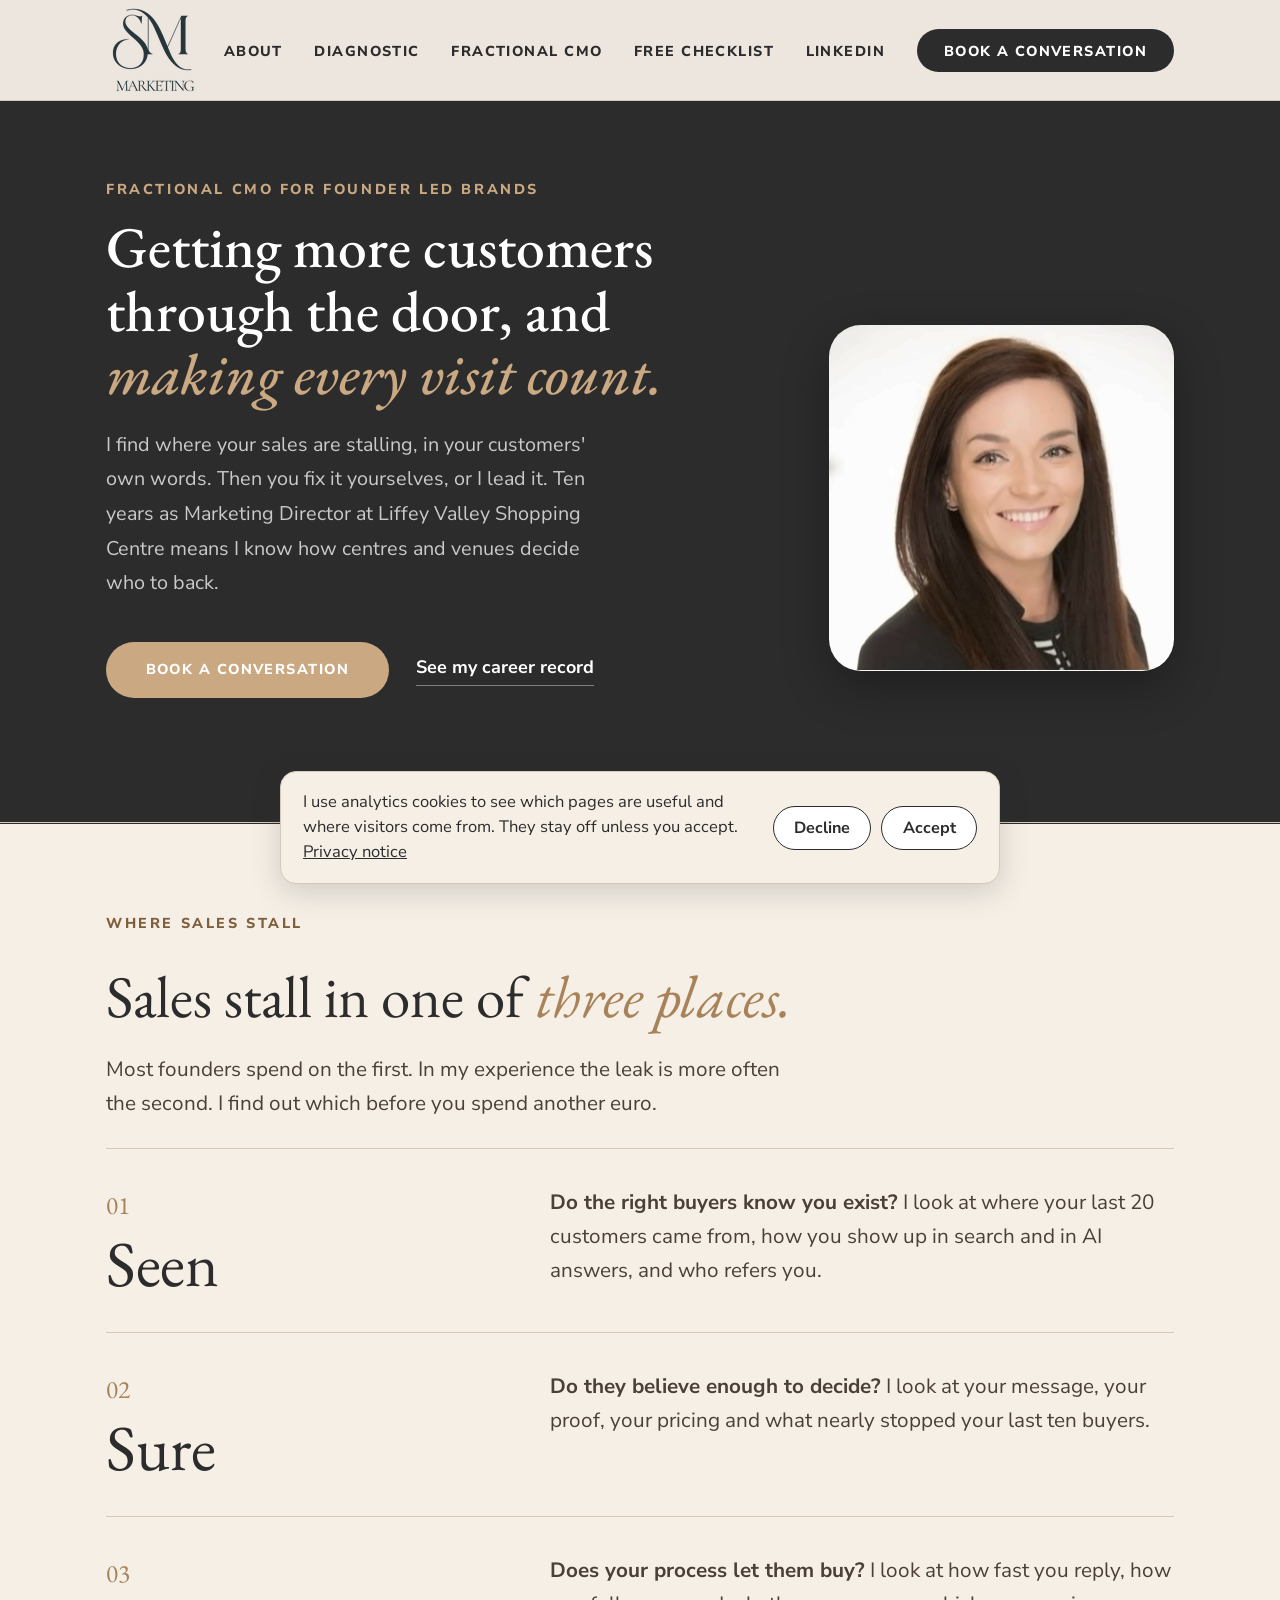
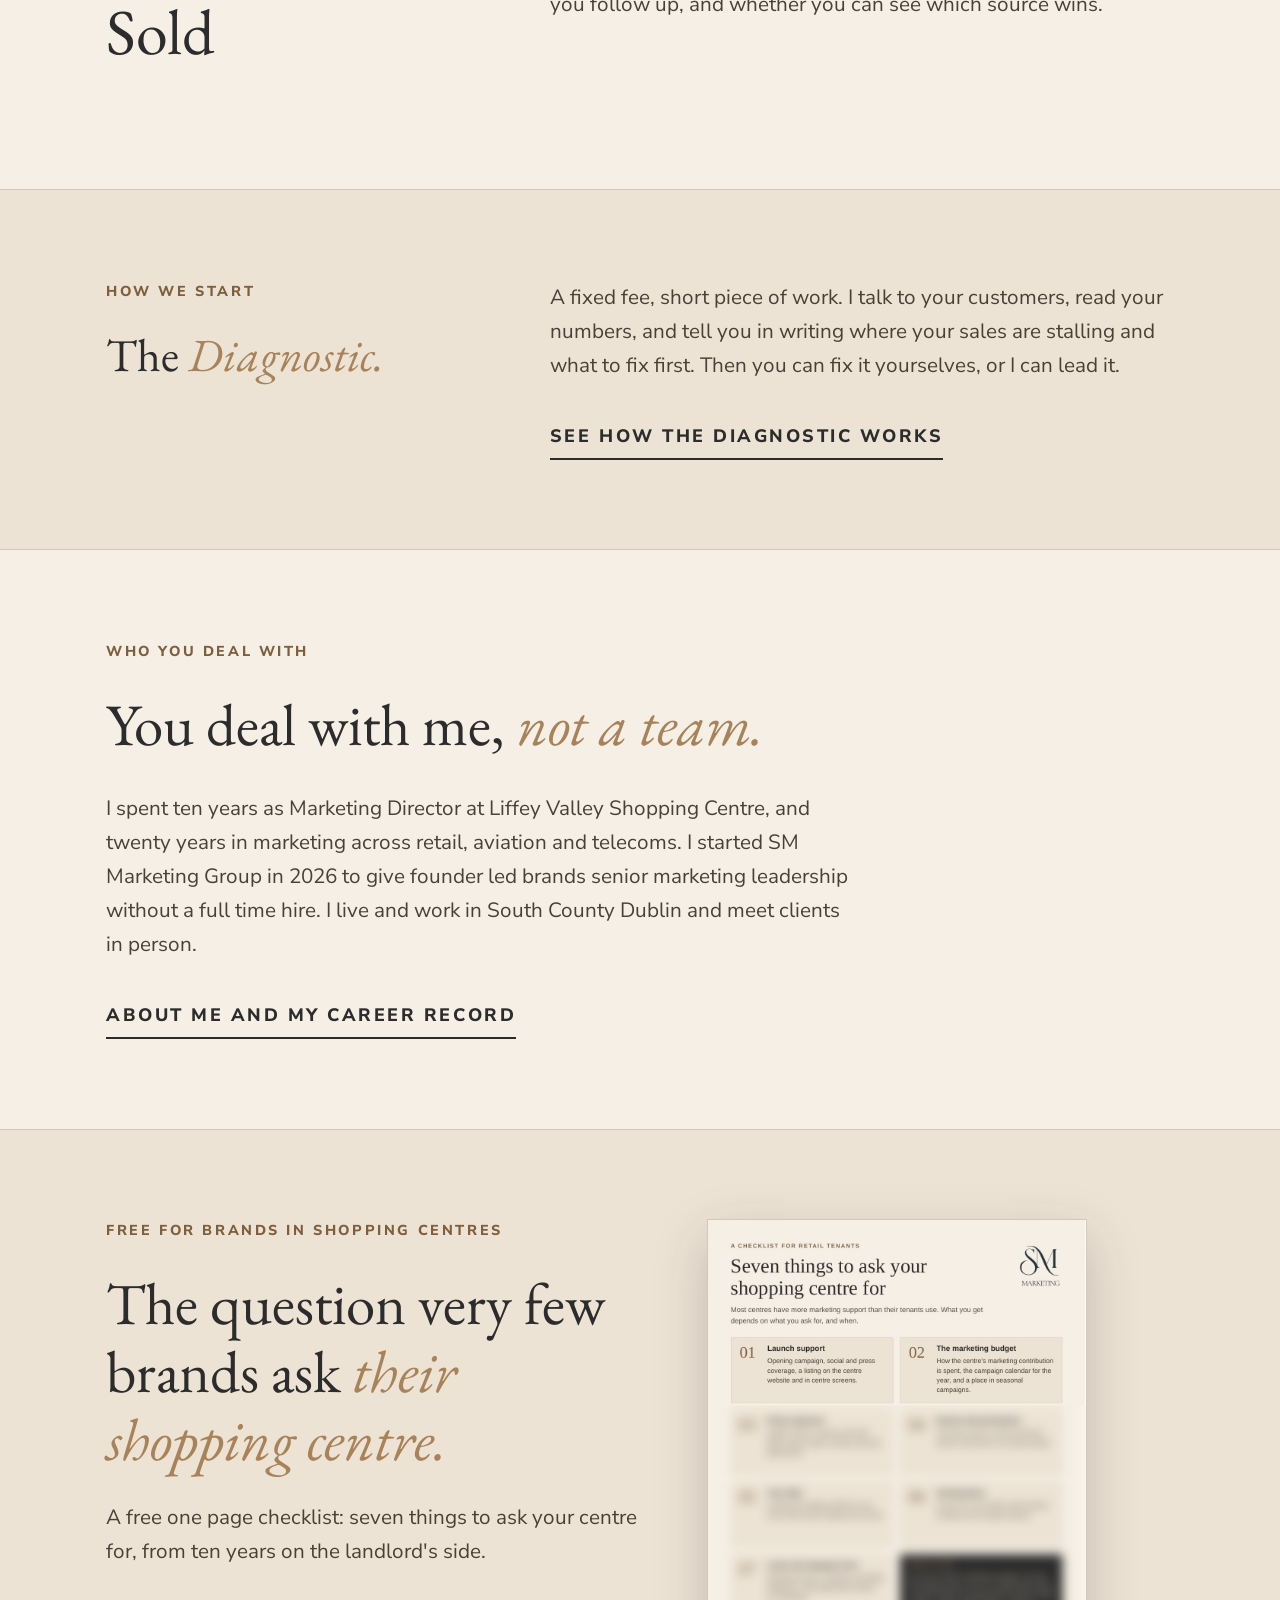
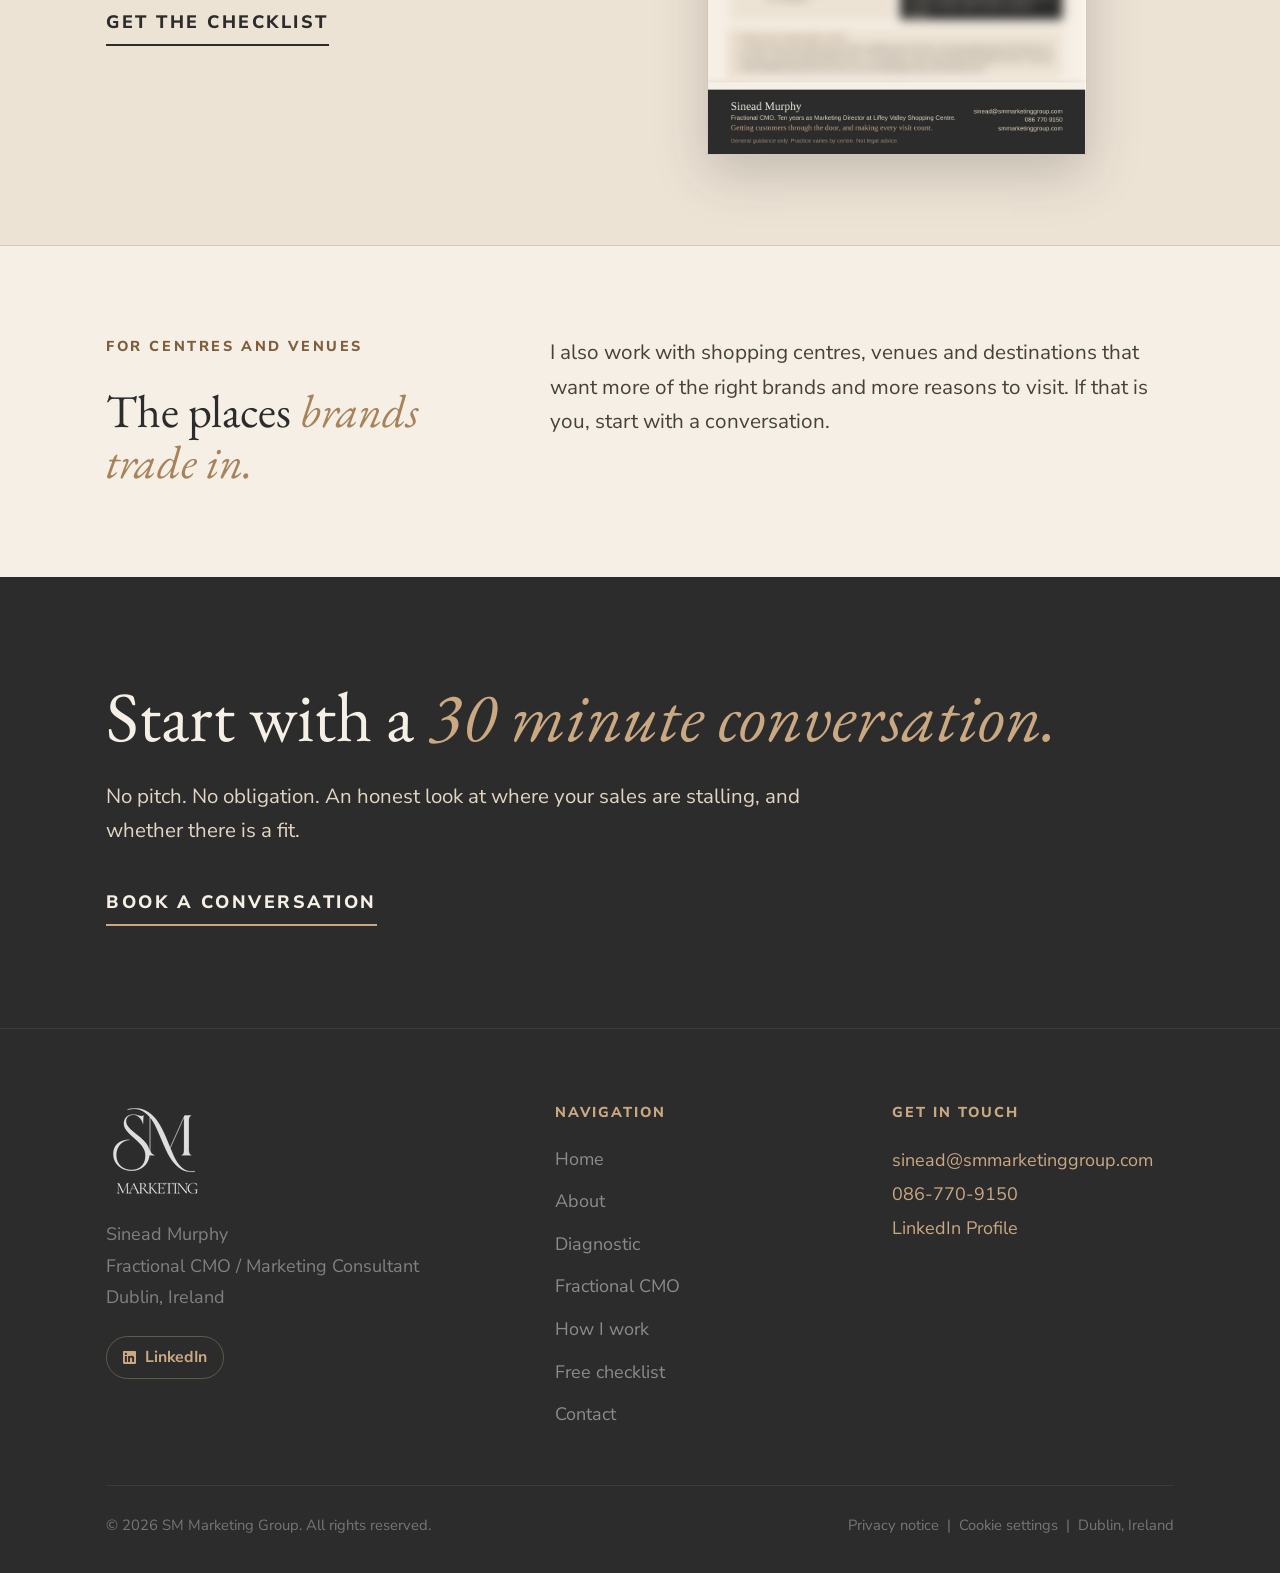
<file: index.html>
<!DOCTYPE html>
<html lang="en-IE">
<head>
  <meta charset="UTF-8"/>
  <meta name="viewport" content="width=device-width, initial-scale=1.0"/>
  <title>Fractional CMO Ireland | Founder Led Brands | Sinead Murphy</title>
  <meta name="description" content="Fractional CMO in Dublin for founder led brands. I find where your sales are stalling, in your customers&#39; own words, then fix it with you or lead it."/>
  <link rel="preconnect" href="https://fonts.googleapis.com"/>
  <link rel="preconnect" href="https://fonts.gstatic.com" crossorigin/>
  <link href="https://fonts.googleapis.com/css2?family=EB+Garamond:ital,wght@0,400;0,500;0,600;1,400;1,500&family=Nunito+Sans:wght@300;400;600;700;800&display=swap" rel="stylesheet"/>
  <link rel="stylesheet" href="style.css"/>
  <link rel="icon" href="/favicon.ico" sizes="32x32"/>
  <link rel="icon" type="image/png" href="/favicon-32.png"/>
  <link rel="apple-touch-icon" href="/apple-touch-icon.png"/>
  <meta name="theme-color" content="#F5EFE6"/>
  <meta property="og:image" content="https://www.smmarketinggroup.com/images/og-card.png"/>
  <meta property="og:image:width" content="1200"/>
  <meta property="og:image:height" content="630"/>
  <meta property="og:image:alt" content="SM Marketing Group. Fractional CMO for founder led brands."/>
  <meta name="twitter:image" content="https://www.smmarketinggroup.com/images/og-card.png"/>
  <link rel="canonical" href="https://www.smmarketinggroup.com/"/>
  <meta name="keywords" content="fractional CMO Dublin, fractional CMO Ireland, retail marketing consultant Ireland, footfall marketing, shopping centre marketing Ireland, brand strategy Ireland, retail brand launch Ireland, marketing consultant Dublin, founder led brands Ireland"/>
  <meta name="author" content="Sinead Murphy"/>
  <meta name="geo.region" content="IE-D"/>
  <meta name="geo.placename" content="Dublin"/>
  <meta property="og:type" content="website"/>
  <meta property="og:url" content="https://www.smmarketinggroup.com/"/>
  <meta property="og:title" content="Fractional CMO Ireland | Founder Led Brands | Sinead Murphy"/>
  <meta property="og:description" content="Getting more customers through the door, and making every visit count. Fractional CMO for founder led brands in Ireland."/>
  <meta property="og:site_name" content="SM Marketing Group"/>
  <meta property="og:locale" content="en_IE"/>
  <meta name="twitter:card" content="summary_large_image"/>
  <meta name="twitter:title" content="Fractional CMO Ireland | Founder Led Brands | Sinead Murphy"/>
  <meta name="twitter:description" content="Getting more customers through the door, and making every visit count. Fractional CMO for founder led brands in Ireland."/>
  <script type="application/ld+json">
  {
    "@context": "https://schema.org",
    "@type": "Person",
    "name": "Sinead Murphy",
    "jobTitle": "Fractional CMO",
    "description": "Fractional CMO for founder led brands in Ireland. Ten years as Marketing Director at Liffey Valley Shopping Centre.",
    "url": "https://www.smmarketinggroup.com",
    "email": "sinead@smmarketinggroup.com",
    "telephone": "+353-86-770-9150",
    "address": {"@type":"PostalAddress","addressLocality":"Dublin","addressCountry":"IE"},
    "sameAs": ["https://www.linkedin.com/in/sinead-murphy-6a113415"],
    "knowsAbout": ["Fractional CMO","Marketing diagnostics","Founder led brands","Shopping centre marketing","Retail marketing"]
  }
  </script>
  <script type="application/ld+json">
  {
    "@context": "https://schema.org",
    "@type": "ProfessionalService",
    "@id": "https://www.smmarketinggroup.com/#business",
    "name": "SM Marketing Group",
    "logo": "https://www.smmarketinggroup.com/images/sm-logo-nav.png",
    "image": "https://www.smmarketinggroup.com/images/og-card.png",
    "description": "Fractional CMO for founder led brands in Ireland. Diagnoses where sales are stalling, then fixes it with the founder or leads it.",
    "url": "https://www.smmarketinggroup.com",
    "email": "sinead@smmarketinggroup.com",
    "telephone": "+353-86-770-9150",
    "founder": {"@type":"Person","name":"Sinead Murphy"},
    "address": {"@type":"PostalAddress","addressLocality":"Dublin","addressCountry":"IE"},
    "areaServed": {"@type":"Country","name":"Ireland"},
    "serviceType": ["Fractional CMO","Marketing Diagnostic"],
    "sameAs": ["https://www.linkedin.com/in/sinead-murphy-6a113415"]
  }
  </script>
  <script src="/analytics.js" defer></script>
</head>
<body>
<a href="#main-content" class="skip-link">Skip to main content</a>

<!-- NAV -->
<nav class="nav">
  <div class="container nav__inner">
    <a href="/" class="nav__logo" aria-label="SM Marketing home">
      <img src="/images/sm-logo-nav.png" alt="SM Marketing Group logo" width="95" height="96"/>
    </a>
    <ul class="nav__links">
      <li><a href="/about.html">About</a></li>
      <li><a href="/diagnostic.html">Diagnostic</a></li>
      <li><a href="/fractional-cmo.html">Fractional CMO</a></li>
      <li><a href="/shopping-centre-checklist.html">Free checklist</a></li>
      <li><a href="https://linkedin.com/in/sinead-murphy-6a113415" target="_blank" rel="noopener">LinkedIn</a></li>
      <li><a href="/contact.html" class="nav-cta">Book a conversation</a></li>
    </ul>
    <button class="nav__hamburger" id="hamburger" aria-label="Open menu" aria-expanded="false">
      <span></span><span></span><span></span>
    </button>
  </div>
</nav>

<!-- MOBILE NAV -->
<div class="nav__mobile" id="mobileNav" aria-hidden="true">
  <ul>
    <li><a href="/about.html">About</a></li>
    <li><a href="/diagnostic.html">Diagnostic</a></li>
    <li><a href="/fractional-cmo.html">Fractional CMO</a></li>
    <li><a href="/shopping-centre-checklist.html">Free checklist</a></li>
    <li><a href="https://linkedin.com/in/sinead-murphy-6a113415" target="_blank" rel="noopener">LinkedIn</a></li>
  </ul>
  <a href="/contact.html" class="btn-primary">Book a conversation</a>
</div>

<main id="main-content">
<!-- HERO -->
<section class="hero">
  <div class="container hero__inner">
    <div class="hero__content reveal">
      <span class="eyebrow">Fractional CMO for founder led brands</span>
      <h1 class="hero__headline">Getting more customers through the door, and <em>making every visit count.</em></h1>
      <p class="hero__body">I find where your sales are stalling, in your customers&#39; own words. Then you fix it yourselves, or I lead it. Ten years as Marketing Director at Liffey Valley Shopping Centre means I know how centres and venues decide who to back.</p>
      <div class="hero__actions">
        <a href="/contact.html" class="btn-primary">Book a conversation</a>
        <a href="/about.html#career-record" class="btn-ghost">See my career record</a>
      </div>
    </div>
    <div class="hero__photo-wrap reveal">
      <div class="hero__photo-frame">
        <img src="/images/sinead-murphy.jpg" alt="Sinead Murphy, Fractional CMO" class="hero__photo" width="690" height="692"/>
      </div>
    </div>
  </div>
</section>

<section class="ed-sec">
  <div class="container">
    <div class="reveal" style="margin-bottom:1.5rem"><span class="ed-label">Where sales stall</span><h2 class="ed-big">Sales stall in one of <em>three places.</em></h2><p class="ed-lede" style="margin-top:1.2rem;max-width:34em">Most founders spend on the first. In my experience the leak is more often the second. I find out which before you spend another euro.</p></div>
    <div class="ed-tier reveal" style="padding:2rem 0"><div><span class="num">01</span><h3>Seen</h3></div><div><p class="ed-lede"><strong>Do the right buyers know you exist?</strong> I look at where your last 20 customers came from, how you show up in search and in AI answers, and who refers you.</p></div></div>
<div class="ed-tier reveal" style="padding:2rem 0"><div><span class="num">02</span><h3>Sure</h3></div><div><p class="ed-lede"><strong>Do they believe enough to decide?</strong> I look at your message, your proof, your pricing and what nearly stopped your last ten buyers.</p></div></div>
<div class="ed-tier reveal" style="padding:2rem 0"><div><span class="num">03</span><h3>Sold</h3></div><div><p class="ed-lede"><strong>Does your process let them buy?</strong> I look at how fast you reply, how you follow up, and whether you can see which source wins.</p></div></div>

  </div>
</section>
<section class="ed-sec ed-sec--tint">
  <div class="container ed-grid reveal">
    <div><span class="ed-label">How we start</span><h2>The <em>Diagnostic.</em></h2></div>
    <div>
      <p class="ed-lede">A fixed fee, short piece of work. I talk to your customers, read your numbers, and tell you in writing where your sales are stalling and what to fix first. Then you can fix it yourselves, or I can lead it.</p>
      <a href="/diagnostic.html" class="ed-link">See how the Diagnostic works</a>
    </div>
  </div>
</section>
<section class="ed-sec">
  <div class="container reveal">
    <span class="ed-label">Who you deal with</span>
    <p class="ed-big">You deal with me, <em>not a team.</em></p>
    <p class="ed-lede" style="margin-top:1.8rem;max-width:36em">I spent ten years as Marketing Director at Liffey Valley Shopping Centre, and twenty years in marketing across retail, aviation and telecoms. I started SM Marketing Group in 2026 to give founder led brands senior marketing leadership without a full time hire. I live and work in South County Dublin and meet clients in person.</p>
    <a href="/about.html" class="ed-link">About me and my career record</a>
  </div>
</section>
<section class="ed-sec ed-sec--tint">
  <div class="container ck-hero reveal">
    <div>
      <span class="ed-label">Free for brands in shopping centres</span>
      <h2 class="ed-big">The question very few brands ask <em>their shopping centre.</em></h2>
      <p class="ed-lede" style="margin-top:1.5rem;max-width:32em">A free one page checklist: seven things to ask your centre for, from ten years on the landlord&#39;s side.</p>
      <a href="/shopping-centre-checklist.html" class="ed-link">Get the checklist</a>
    </div>
    <div class="ck-preview" style="position:static;max-width:380px"><img src="/images/checklist-preview.jpg" alt="The one page checklist: seven things to ask your shopping centre for" width="827" height="1170" loading="lazy"/></div>
  </div>
</section>
<section class="ed-sec">
  <div class="container ed-grid reveal">
    <div><span class="ed-label">For centres and venues</span><h2>The places <em>brands trade in.</em></h2></div>
    <div><p class="ed-lede">I also work with shopping centres, venues and destinations that want more of the right brands and more reasons to visit. If that is you, start with a conversation.</p></div>
  </div>
</section>
<section class="ed-cta">
  <div class="container reveal">
    <h2>Start with a <em>30 minute conversation.</em></h2>
    <p>No pitch. No obligation. An honest look at where your sales are stalling, and whether there is a fit.</p>
    <a href="/contact.html" class="ed-link">Book a conversation</a>
  </div>
</section>
</main>

<footer class="footer">
  <div class="container">
    <div class="footer__inner">
      <div>
        <div class="footer__logo"><img src="/images/sm-logo-footer.png" alt="SM Marketing Group logo" width="99" height="100" loading="lazy"/></div>
        <p class="footer__tagline">Sinead Murphy<br>Fractional CMO / Marketing Consultant<br>Dublin, Ireland</p>
        <a href="https://linkedin.com/in/sinead-murphy-6a113415" target="_blank" rel="noopener" class="footer__linkedin">
          <svg viewBox="0 0 24 24"><path d="M20.447 20.452h-3.554v-5.569c0-1.328-.027-3.037-1.852-3.037-1.853 0-2.136 1.445-2.136 2.939v5.667H9.351V9h3.414v1.561h.046c.477-.9 1.637-1.85 3.37-1.85 3.601 0 4.267 2.37 4.267 5.455v6.286zM5.337 7.433a2.062 2.062 0 0 1-2.063-2.065 2.064 2.064 0 1 1 2.063 2.065zm1.782 13.019H3.555V9h3.564v11.452zM22.225 0H1.771C.792 0 0 .774 0 1.729v20.542C0 23.227.792 24 1.771 24h20.451C23.2 24 24 23.227 24 22.271V1.729C24 .774 23.2 0 22.222 0h.003z"/></svg>
          LinkedIn
        </a>
      </div>
      <div>
        <div class="footer__col-title">Navigation</div>
        <ul class="footer__nav">
          <li><a href="/">Home</a></li>
          <li><a href="/about.html">About</a></li>
          <li><a href="/diagnostic.html">Diagnostic</a></li>
          <li><a href="/fractional-cmo.html">Fractional CMO</a></li>
          <li><a href="/how-i-work.html">How I work</a></li>
          <li><a href="/shopping-centre-checklist.html">Free checklist</a></li>
          <li><a href="/contact.html">Contact</a></li>
        </ul>
      </div>
      <div>
        <div class="footer__col-title">Get in touch</div>
        <p class="footer__contact-line">
          <a href="mailto:sinead@smmarketinggroup.com">sinead@smmarketinggroup.com</a><br>
          <a href="tel:+353867709150">086-770-9150</a><br>
          <a href="https://linkedin.com/in/sinead-murphy-6a113415" target="_blank" rel="noopener">LinkedIn Profile</a>
        </p>
      </div>
    </div>
    <div class="footer__bottom">
      <p>&copy; 2026 SM Marketing Group. All rights reserved.</p>
      <p><a href="/privacy.html">Privacy notice</a> &nbsp;|&nbsp; <a href="#" data-cookie-settings>Cookie settings</a> &nbsp;|&nbsp; Dublin, Ireland</p>
    </div>
  </div>
</footer>

<script>
  const obs = new IntersectionObserver(
    entries => entries.forEach(e => { if (e.isIntersecting) e.target.classList.add('visible'); }),
    { threshold: 0.1 }
  );
  document.querySelectorAll('.reveal').forEach(el => obs.observe(el));

  const hamburger = document.getElementById('hamburger');
  const mobileNav = document.getElementById('mobileNav');
  hamburger.addEventListener('click', () => {
    const isOpen = mobileNav.classList.toggle('open');
    hamburger.classList.toggle('open', isOpen);
    hamburger.setAttribute('aria-expanded', isOpen);
    mobileNav.setAttribute('aria-hidden', !isOpen);
  });
  mobileNav.querySelectorAll('a').forEach(a => a.addEventListener('click', () => {
    mobileNav.classList.remove('open');
    hamburger.classList.remove('open');
    hamburger.setAttribute('aria-expanded', false);
    mobileNav.setAttribute('aria-hidden', true);
  }));


</script>
</body>
</html>
</file>
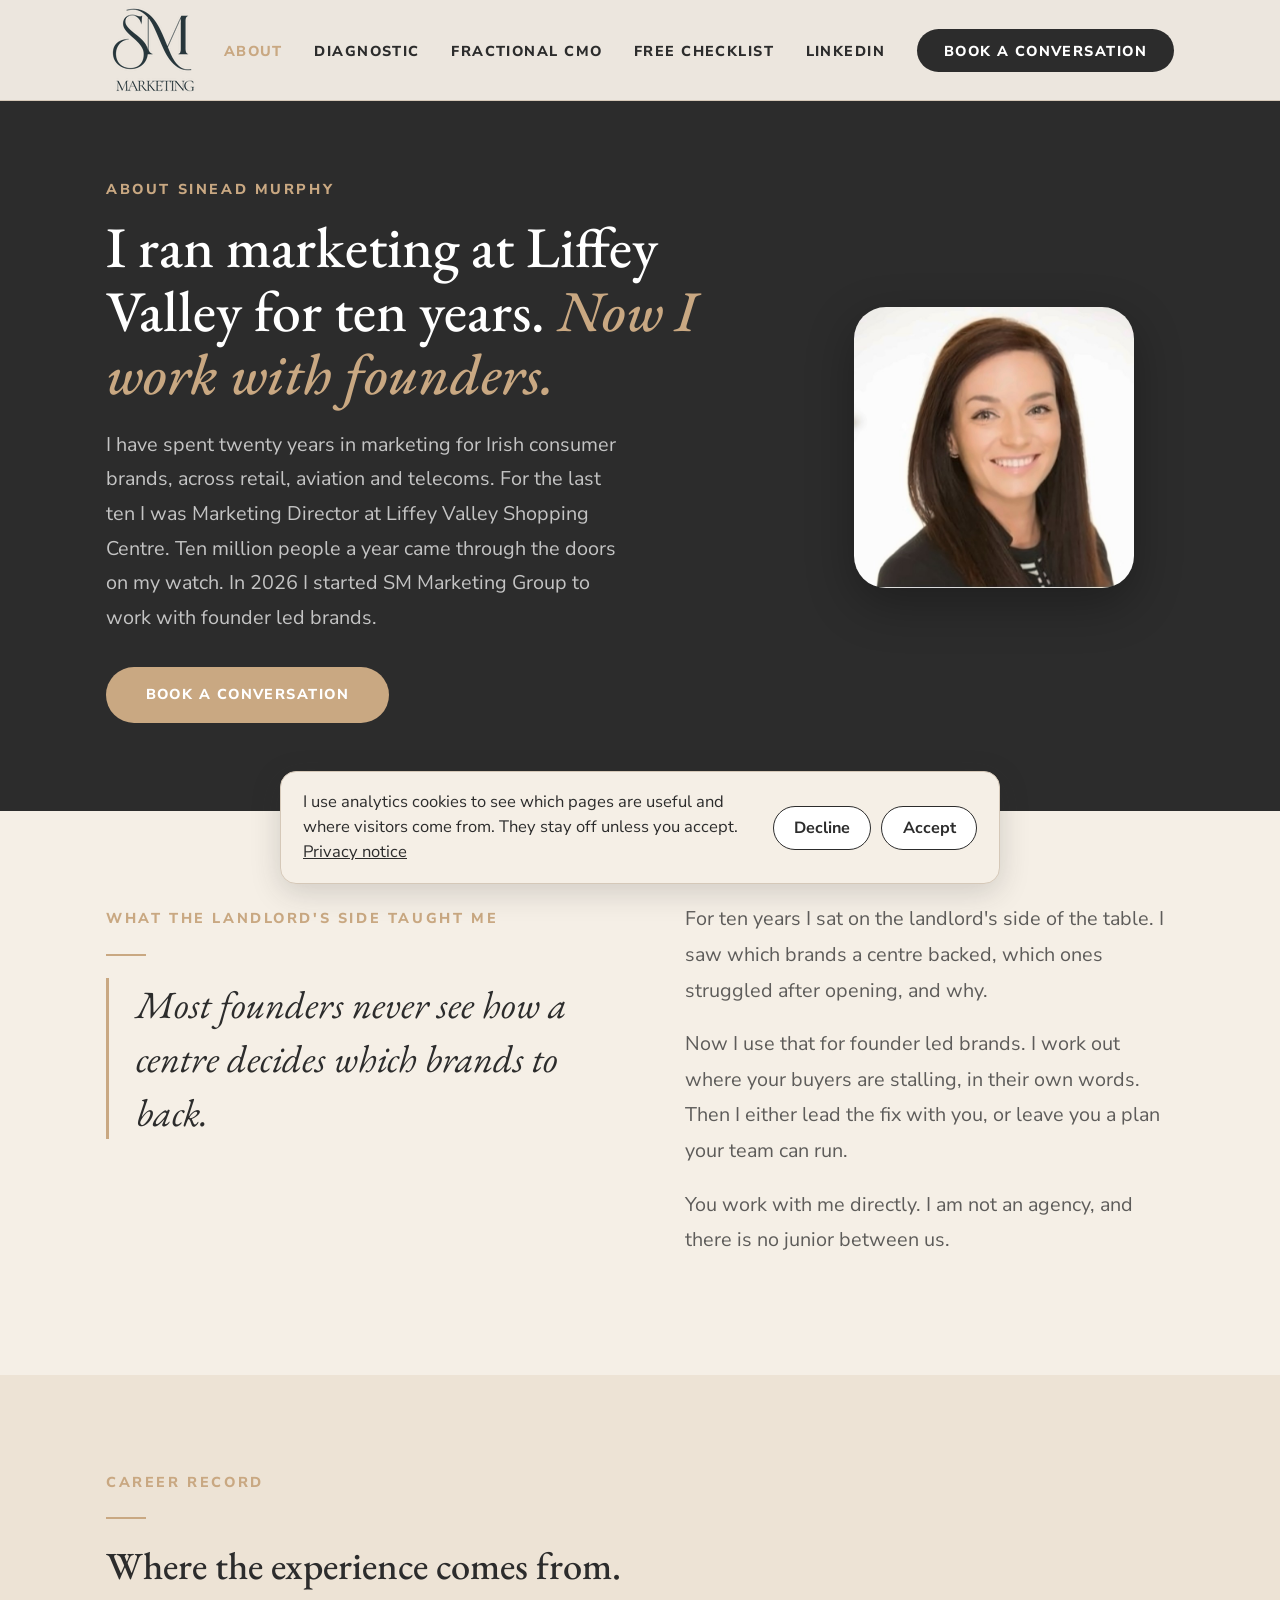
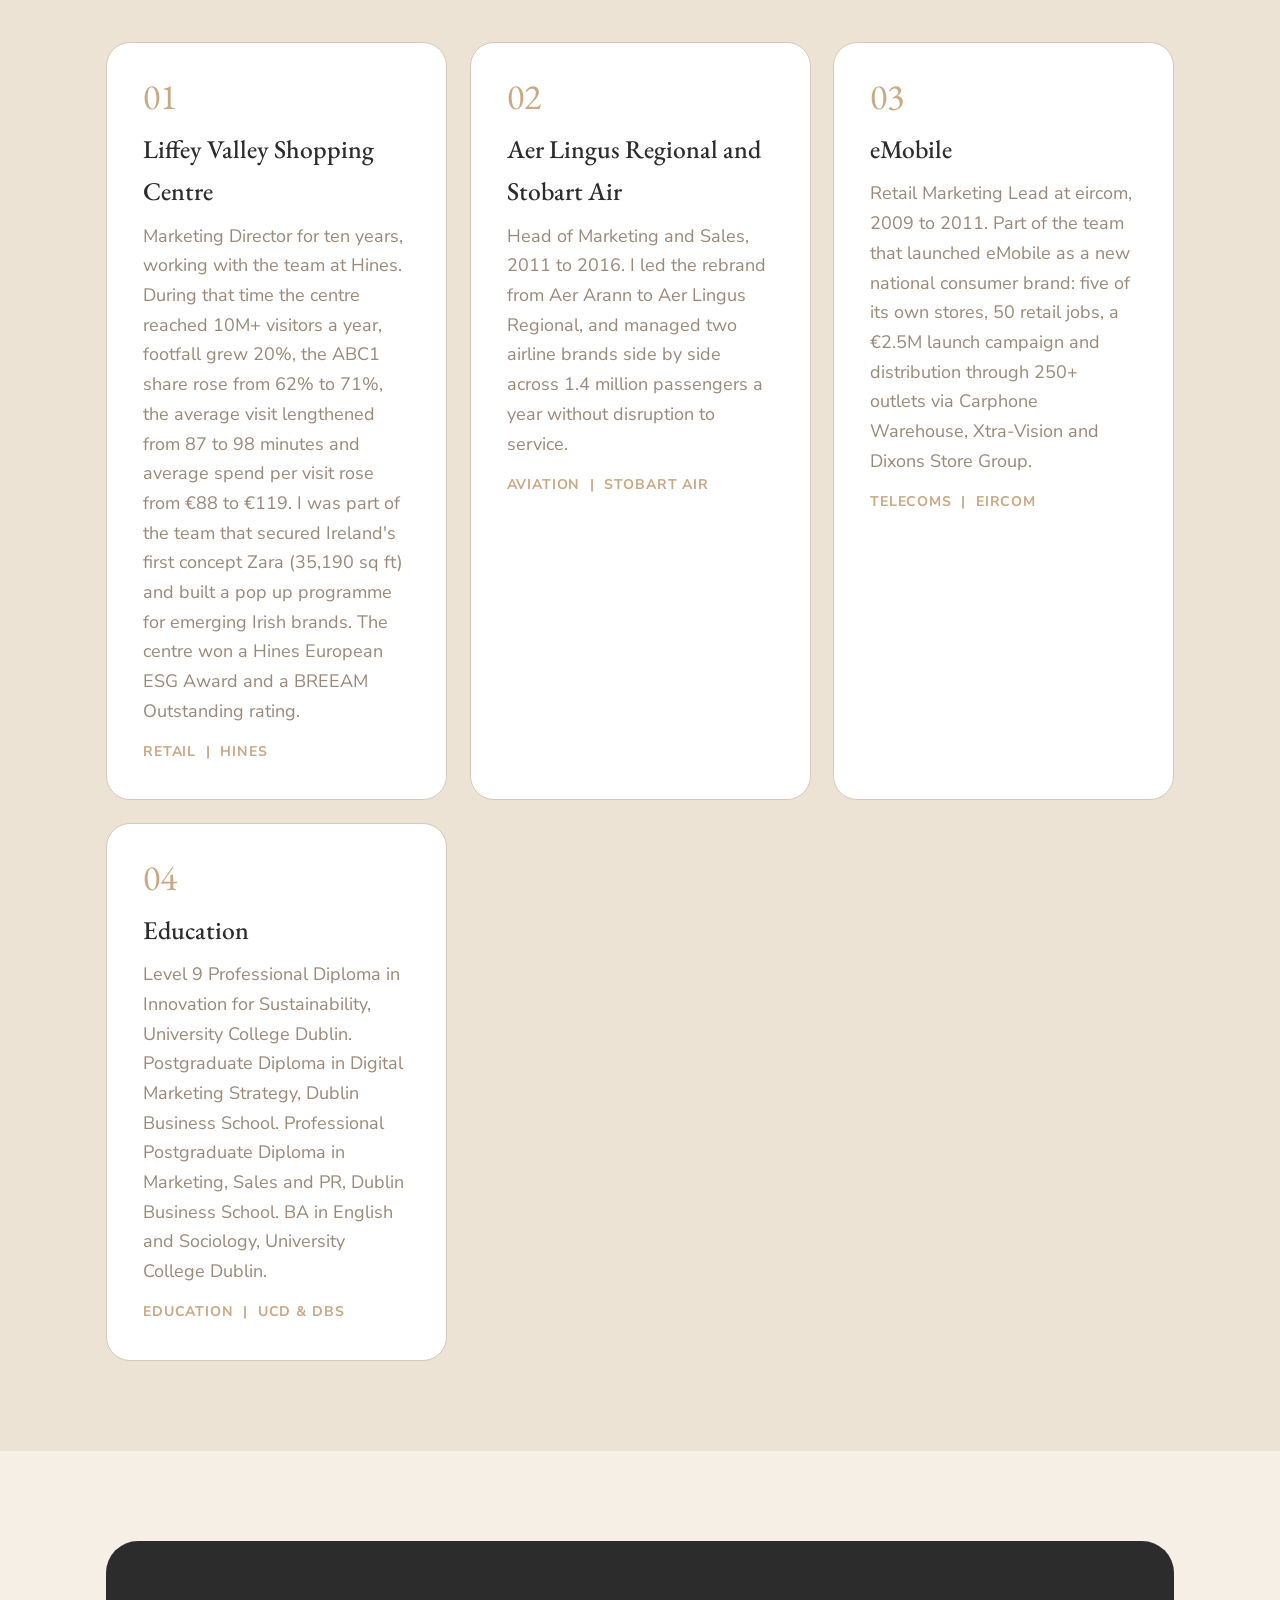
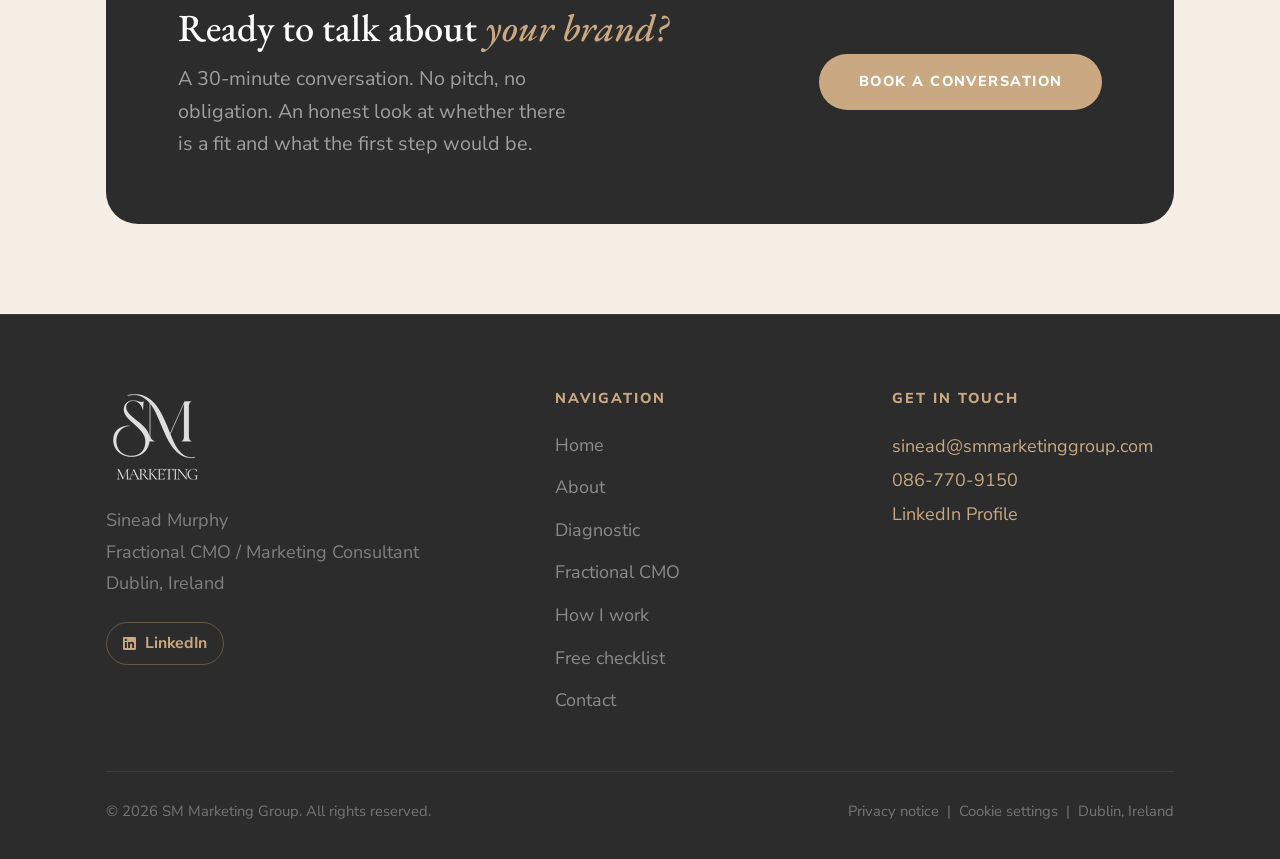
<file: about.html>
<!DOCTYPE html>
<html lang="en-IE">
<head>
  <meta charset="UTF-8"/>
  <meta name="viewport" content="width=device-width, initial-scale=1.0"/>
  <title>About Sinead Murphy | Fractional CMO | Liffey Valley</title>
  <meta name="description" content="Sinead Murphy ran marketing at Liffey Valley Shopping Centre for ten years. Now she works with founder led brands in Ireland as a fractional CMO."/>
  <link rel="preconnect" href="https://fonts.googleapis.com"/>
  <link rel="preconnect" href="https://fonts.gstatic.com" crossorigin/>
  <link href="https://fonts.googleapis.com/css2?family=EB+Garamond:ital,wght@0,400;0,500;0,600;1,400;1,500&family=Nunito+Sans:wght@300;400;600;700;800&display=swap" rel="stylesheet"/>
  <link rel="stylesheet" href="style.css"/>
  <link rel="icon" href="/favicon.ico" sizes="32x32"/>
  <link rel="icon" type="image/png" href="/favicon-32.png"/>
  <link rel="apple-touch-icon" href="/apple-touch-icon.png"/>
  <meta name="theme-color" content="#F5EFE6"/>
  <meta property="og:image" content="https://www.smmarketinggroup.com/images/og-card.png"/>
  <meta property="og:image:width" content="1200"/>
  <meta property="og:image:height" content="630"/>
  <meta property="og:image:alt" content="SM Marketing Group. Fractional CMO for founder led brands."/>
  <meta name="twitter:image" content="https://www.smmarketinggroup.com/images/og-card.png"/>
  <style>
.page-hero { background: var(--charcoal); padding-top: calc(var(--nav-h) + 4rem); padding-bottom: 5rem; margin-bottom: -2px; }
.page-hero__inner { display: grid; grid-template-columns: 1fr 320px; gap: 5rem; align-items: center; }
.page-hero__headline { font-family: var(--serif); font-size: var(--t-display); font-weight: 500; line-height: 1.1; color: var(--white); margin-bottom: 1.25rem; }
.page-hero__headline em { font-style: italic; color: var(--rose); }
.page-hero__body { font-size: var(--t-body); line-height: 1.75; color: rgba(255,255,255,0.72); max-width: 520px; margin-bottom: 1.75rem; }
.page-hero__photo-frame { width: 280px; border-radius: var(--r-xl); overflow: hidden; box-shadow: 0 16px 48px rgba(0,0,0,0.3); line-height: 0; font-size: 0; }
.page-hero__photo { width: 280px; height: auto; display: block; object-fit: cover; object-position: top center; }

.philosophy { background: var(--ivory); padding: 5rem 0; }
.philosophy__inner { display: grid; grid-template-columns: 1fr 1fr; gap: 5rem; align-items: start; }
.philosophy__quote { font-family: var(--serif); font-size: var(--t-h1); font-weight: 400; font-style: italic; color: var(--charcoal); line-height: 1.4; padding-left: 1.5rem; border-left: 3px solid var(--rose); margin-bottom: 2rem; }
.philosophy__body p { font-size: var(--t-body); line-height: 1.8; color: var(--charcoal); opacity: 0.75; margin-bottom: 1rem; }
.philosophy__body p:last-of-type { margin-bottom: 1.5rem; }

.stats-row { background: var(--charcoal); padding: 4rem 0; }
.stats-row__inner { display: grid; grid-template-columns: repeat(4,1fr); gap: 1px; background: rgba(255,255,255,0.07); border-radius: var(--r-lg); overflow: hidden; }
.stat-cell { background: var(--charcoal); padding: 2rem; text-align: center; }
.stat-cell__num { font-family: var(--serif); font-size: clamp(2rem,3vw,3rem); font-weight: 500; color: var(--rose); line-height: 1; margin-bottom: 0.4rem; }
.stat-cell__label { font-size: var(--t-small); font-weight: 700; color: var(--white); margin-bottom: 0.2rem; }
.stat-cell__sub { font-size: 0.82rem; color: rgba(255,255,255,0.38); }

.sectors { background: var(--linen); padding: 5rem 0; }
.sectors__grid { display: grid; grid-template-columns: repeat(3,1fr); gap: 1.25rem; margin-top: 3rem; }
.sector-card { background: var(--white); border-radius: var(--r-lg); padding: 2rem; border: 1px solid var(--border); }
.sector-card__num { font-family: var(--serif); font-size: 2rem; font-weight: 400; color: var(--rose); line-height: 1; margin-bottom: 0.75rem; }
.sector-card h3 { font-family: var(--serif); font-size: var(--t-h2); font-weight: 500; color: var(--charcoal); margin-bottom: 0.5rem; }
.sector-card p { font-size: var(--t-small); line-height: 1.65; color: var(--taupe); }
.sector-card__brands { margin-top: 0.75rem; font-size: 0.78rem; font-weight: 700; letter-spacing: 0.06em; text-transform: uppercase; color: var(--rose); }



.about-cta { background: var(--ivory); padding: 5rem 0; }
.about-cta__inner { background: var(--charcoal); border-radius: var(--r-xl); padding: 3.5rem 4rem; display: grid; grid-template-columns: 1fr auto; gap: 3rem; align-items: center; }
.about-cta h2 { font-family: var(--serif); font-size: var(--t-h1); font-weight: 500; color: var(--white); line-height: 1.2; margin-bottom: 0.75rem; }
.about-cta h2 em { font-style: italic; color: var(--rose); }
.about-cta p { font-size: var(--t-body); color: rgba(255,255,255,0.55); max-width: 400px; }

@media (max-width: 960px) {
  .page-hero__inner { grid-template-columns: 1fr; }
  .page-hero__photo-frame { display: none; }
  .philosophy__inner { grid-template-columns: 1fr; gap: 2rem; }
  .stats-row__inner { grid-template-columns: 1fr 1fr; }
  .sectors__grid { grid-template-columns: 1fr 1fr; }
  .credentials__inner { grid-template-columns: 1fr; }
  .about-cta__inner { grid-template-columns: 1fr; }
}
@media (max-width: 540px) {
  .sectors__grid { grid-template-columns: 1fr; }
  .stats-row__inner { grid-template-columns: 1fr 1fr; }
}
</style>
  <link rel="canonical" href="https://www.smmarketinggroup.com/about.html"/>
  <meta name="keywords" content="Sinead Murphy fractional CMO, marketing director Ireland, Liffey Valley marketing director, Aer Lingus Regional marketing, senior marketing consultant Ireland, fractional CMO Dublin"/>
  <meta name="author" content="Sinead Murphy"/>
  <meta name="geo.region" content="IE-D"/>
  <meta name="geo.placename" content="Dublin"/>
  <meta property="og:type" content="website"/>
  <meta property="og:url" content="https://www.smmarketinggroup.com/about.html"/>
  <meta property="og:title" content="About Sinead Murphy | Fractional CMO | Liffey Valley | Sinead Murphy"/>
  <meta property="og:description" content="Ten years as Marketing Director at Liffey Valley. Now a fractional CMO for founder led brands."/>
  <meta property="og:site_name" content="SM Marketing Group"/>
  <meta property="og:locale" content="en_IE"/>
  <meta name="twitter:card" content="summary_large_image"/>
  <meta name="twitter:title" content="About Sinead Murphy | Fractional CMO | Liffey Valley"/>
  <meta name="twitter:description" content="Ten years as Marketing Director at Liffey Valley. Now a fractional CMO for founder led brands."/>
  <script type="application/ld+json">
  {
    "@context": "https://schema.org",
    "@type": "Person",
    "name": "Sinead Murphy",
    "jobTitle": "Fractional CMO",
    "description": "Fractional CMO for founder led brands in Ireland. Ten years as Marketing Director at Liffey Valley Shopping Centre.",
    "url": "https://www.smmarketinggroup.com/about.html",
    "worksFor": {"@type":"Organization","name":"SM Marketing Group"},
    "address": {"@type":"PostalAddress","addressLocality":"Dublin","addressCountry":"IE"},
    "alumniOf": [{"@type":"CollegeOrUniversity","name":"University College Dublin"},{"@type":"CollegeOrUniversity","name":"Dublin Business School"}],
    "sameAs": ["https://www.linkedin.com/in/sinead-murphy-6a113415"]
  }
  </script>
  <script src="/analytics.js" defer></script>
</head>
<body>
<nav class="nav">
  <div class="container nav__inner">
    <a href="/" class="nav__logo" aria-label="SM Marketing home">
      <img src="/images/sm-logo-nav.png" alt="SM Marketing Group logo" width="95" height="96"/>
    </a>
    <ul class="nav__links">
      <li><a href="/about.html" style="color:var(--rose)">About</a></li>
      <li><a href="/diagnostic.html">Diagnostic</a></li>
      <li><a href="/fractional-cmo.html">Fractional CMO</a></li>
      <li><a href="/shopping-centre-checklist.html">Free checklist</a></li>
      <li><a href="https://linkedin.com/in/sinead-murphy-6a113415" target="_blank" rel="noopener">LinkedIn</a></li>
      <li><a href="/contact.html" class="nav-cta">Book a conversation</a></li>
    </ul>
    <button class="nav__hamburger" id="hamburger" aria-label="Open menu" aria-expanded="false">
      <span></span><span></span><span></span>
    </button>
  </div>
</nav>
<div class="nav__mobile" id="mobileNav" aria-hidden="true">
  <ul>
    <li><a href="/about.html" style="color:var(--rose)">About</a></li>
    <li><a href="/diagnostic.html">Diagnostic</a></li>
    <li><a href="/fractional-cmo.html">Fractional CMO</a></li>
    <li><a href="/shopping-centre-checklist.html">Free checklist</a></li>
    <li><a href="https://linkedin.com/in/sinead-murphy-6a113415" target="_blank" rel="noopener">LinkedIn</a></li>
  </ul>
  <a href="/contact.html" class="btn-primary">Book a conversation</a>
</div>

<main id="main-content">
<section class="page-hero">
  <div class="container">
    <div class="page-hero__inner reveal">
      <div>
        <span class="eyebrow">About Sinead Murphy</span>
        <h1 class="page-hero__headline">I ran marketing at Liffey Valley for ten years. <em>Now I work with founders.</em></h1>
        <p class="page-hero__body">I have spent twenty years in marketing for Irish consumer brands, across retail, aviation and telecoms. For the last ten I was Marketing Director at Liffey Valley Shopping Centre. Ten million people a year came through the doors on my watch. In 2026 I started SM Marketing Group to work with founder led brands.</p>
        <a href="/contact.html" class="btn-primary">Book a conversation</a>
      </div>
      <div class="page-hero__photo-frame">
        <img src="/images/sinead-murphy.jpg" alt="Sinead Murphy, Fractional CMO" class="page-hero__photo" width="690" height="692"/>
      </div>
    </div>
  </div>
</section>
<section class="philosophy">
  <div class="container">
    <div class="philosophy__inner reveal">
      <div>
        <span class="eyebrow">What the landlord&#39;s side taught me</span>
        <div class="divider"></div>
        <blockquote class="philosophy__quote">Most founders never see how a centre decides which brands to back.</blockquote>
      </div>
      <div class="philosophy__body">
        <p>For ten years I sat on the landlord&#39;s side of the table. I saw which brands a centre backed, which ones struggled after opening, and why.</p>
        <p>Now I use that for founder led brands. I work out where your buyers are stalling, in their own words. Then I either lead the fix with you, or leave you a plan your team can run.</p>
        <p>You work with me directly. I am not an agency, and there is no junior between us.</p>
      </div>
    </div>
  </div>
</section>
<section class="sectors" id="career-record">
  <div class="container">
    <div class="reveal">
      <span class="eyebrow">Career record</span>
      <div class="divider"></div>
      <h2 class="section-title">Where the experience comes from.</h2>
    </div>
    <div class="sectors__grid">
      <div class="sector-card reveal"><div class="sector-card__num">01</div><h3>Liffey Valley Shopping Centre</h3><p>Marketing Director for ten years, working with the team at Hines. During that time the centre reached 10M+ visitors a year, footfall grew 20%, the ABC1 share rose from 62% to 71%, the average visit lengthened from 87 to 98 minutes and average spend per visit rose from &euro;88 to &euro;119. I was part of the team that secured Ireland&#39;s first concept Zara (35,190 sq ft) and built a pop up programme for emerging Irish brands. The centre won a Hines European ESG Award and a BREEAM Outstanding rating.</p><div class="sector-card__brands">Retail &nbsp;|&nbsp; Hines</div></div>
      <div class="sector-card reveal"><div class="sector-card__num">02</div><h3>Aer Lingus Regional and Stobart Air</h3><p>Head of Marketing and Sales, 2011 to 2016. I led the rebrand from Aer Arann to Aer Lingus Regional, and managed two airline brands side by side across 1.4 million passengers a year without disruption to service.</p><div class="sector-card__brands">Aviation &nbsp;|&nbsp; Stobart Air</div></div>
      <div class="sector-card reveal"><div class="sector-card__num">03</div><h3>eMobile</h3><p>Retail Marketing Lead at eircom, 2009 to 2011. Part of the team that launched eMobile as a new national consumer brand: five of its own stores, 50 retail jobs, a &euro;2.5M launch campaign and distribution through 250+ outlets via Carphone Warehouse, Xtra-Vision and Dixons Store Group.</p><div class="sector-card__brands">Telecoms &nbsp;|&nbsp; eircom</div></div>
      <div class="sector-card reveal"><div class="sector-card__num">04</div><h3>Education</h3><p>Level 9 Professional Diploma in Innovation for Sustainability, University College Dublin. Postgraduate Diploma in Digital Marketing Strategy, Dublin Business School. Professional Postgraduate Diploma in Marketing, Sales and PR, Dublin Business School. BA in English and Sociology, University College Dublin.</p><div class="sector-card__brands">Education &nbsp;|&nbsp; UCD &amp; DBS</div></div>
    </div>
  </div>
</section>
<section class="about-cta">
  <div class="container">
    <div class="about-cta__inner reveal">
      <div>
        <h2>Ready to talk about <em>your brand?</em></h2>
        <p>A 30-minute conversation. No pitch, no obligation. An honest look at whether there is a fit and what the first step would be.</p>
      </div>
      <a href="/contact.html" class="btn-primary">Book a conversation</a>
    </div>
  </div>
</section>
</main>

<footer class="footer">
  <div class="container">
    <div class="footer__inner">
      <div>
        <div class="footer__logo"><img src="/images/sm-logo-footer.png" alt="SM Marketing Group logo" width="99" height="100" loading="lazy"/></div>
        <p class="footer__tagline">Sinead Murphy<br>Fractional CMO / Marketing Consultant<br>Dublin, Ireland</p>
        <a href="https://linkedin.com/in/sinead-murphy-6a113415" target="_blank" rel="noopener" class="footer__linkedin">
          <svg viewBox="0 0 24 24"><path d="M20.447 20.452h-3.554v-5.569c0-1.328-.027-3.037-1.852-3.037-1.853 0-2.136 1.445-2.136 2.939v5.667H9.351V9h3.414v1.561h.046c.477-.9 1.637-1.85 3.37-1.85 3.601 0 4.267 2.37 4.267 5.455v6.286zM5.337 7.433a2.062 2.062 0 0 1-2.063-2.065 2.064 2.064 0 1 1 2.063 2.065zm1.782 13.019H3.555V9h3.564v11.452zM22.225 0H1.771C.792 0 0 .774 0 1.729v20.542C0 23.227.792 24 1.771 24h20.451C23.2 24 24 23.227 24 22.271V1.729C24 .774 23.2 0 22.222 0h.003z"/></svg>
          LinkedIn
        </a>
      </div>
      <div>
        <div class="footer__col-title">Navigation</div>
        <ul class="footer__nav">
          <li><a href="/">Home</a></li>
          <li><a href="/about.html">About</a></li>
          <li><a href="/diagnostic.html">Diagnostic</a></li>
          <li><a href="/fractional-cmo.html">Fractional CMO</a></li>
          <li><a href="/how-i-work.html">How I work</a></li>
          <li><a href="/shopping-centre-checklist.html">Free checklist</a></li>
          <li><a href="/contact.html">Contact</a></li>
        </ul>
      </div>
      <div>
        <div class="footer__col-title">Get in touch</div>
        <p class="footer__contact-line">
          <a href="mailto:sinead@smmarketinggroup.com">sinead@smmarketinggroup.com</a><br>
          <a href="tel:+353867709150">086-770-9150</a><br>
          <a href="https://linkedin.com/in/sinead-murphy-6a113415" target="_blank" rel="noopener">LinkedIn Profile</a>
        </p>
      </div>
    </div>
    <div class="footer__bottom">
      <p>&copy; 2026 SM Marketing Group. All rights reserved.</p>
      <p><a href="/privacy.html">Privacy notice</a> &nbsp;|&nbsp; <a href="#" data-cookie-settings>Cookie settings</a> &nbsp;|&nbsp; Dublin, Ireland</p>
    </div>
  </div>
</footer>
<script>
  const obs = new IntersectionObserver(
    entries => entries.forEach(e => { if (e.isIntersecting) e.target.classList.add('visible'); }),
    { threshold: 0.1 }
  );
  document.querySelectorAll('.reveal').forEach(el => obs.observe(el));
  const hamburger = document.getElementById('hamburger');
  const mobileNav = document.getElementById('mobileNav');
  hamburger.addEventListener('click', () => {
    const isOpen = mobileNav.classList.toggle('open');
    hamburger.classList.toggle('open', isOpen);
    hamburger.setAttribute('aria-expanded', isOpen);
    mobileNav.setAttribute('aria-hidden', !isOpen);
  });
  mobileNav.querySelectorAll('a').forEach(a => a.addEventListener('click', () => {
    mobileNav.classList.remove('open');
    hamburger.classList.remove('open');
    hamburger.setAttribute('aria-expanded', false);
    mobileNav.setAttribute('aria-hidden', true);
  }));
</script>
</body>
</html>
</file>
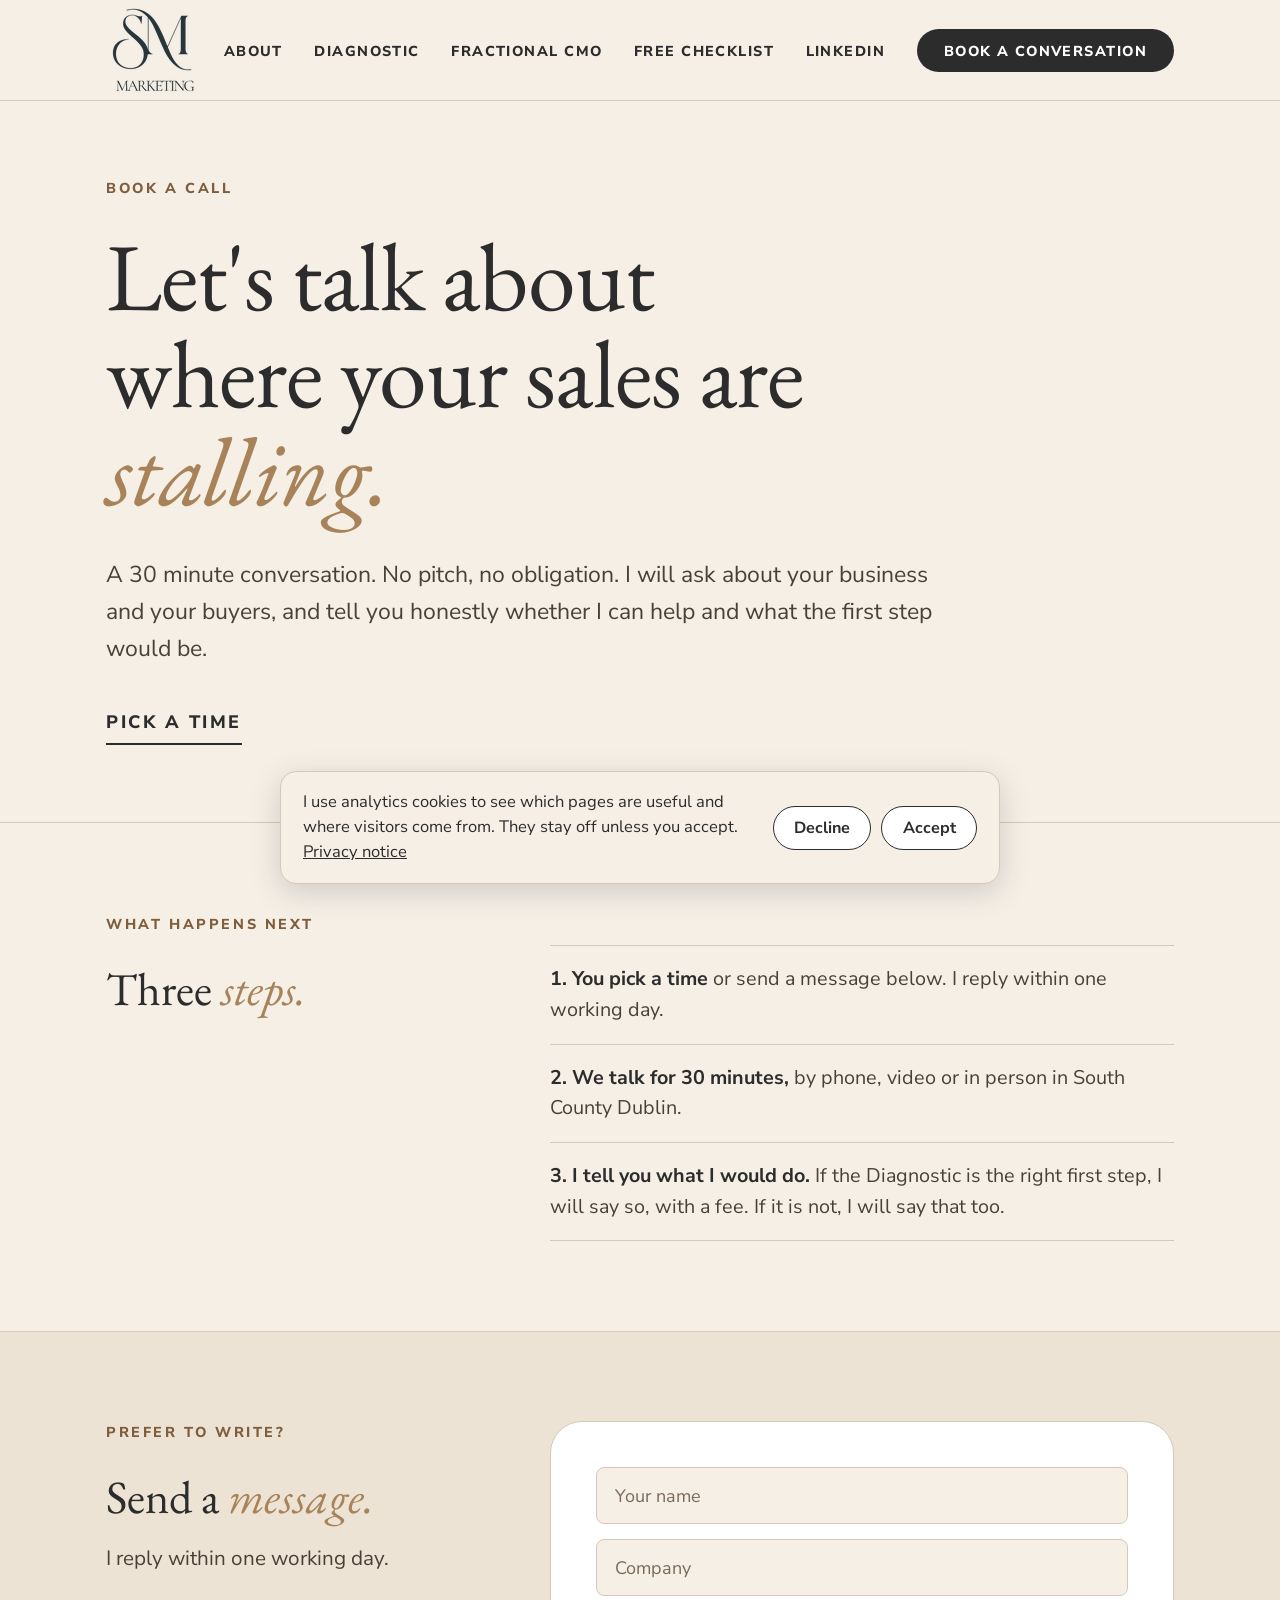
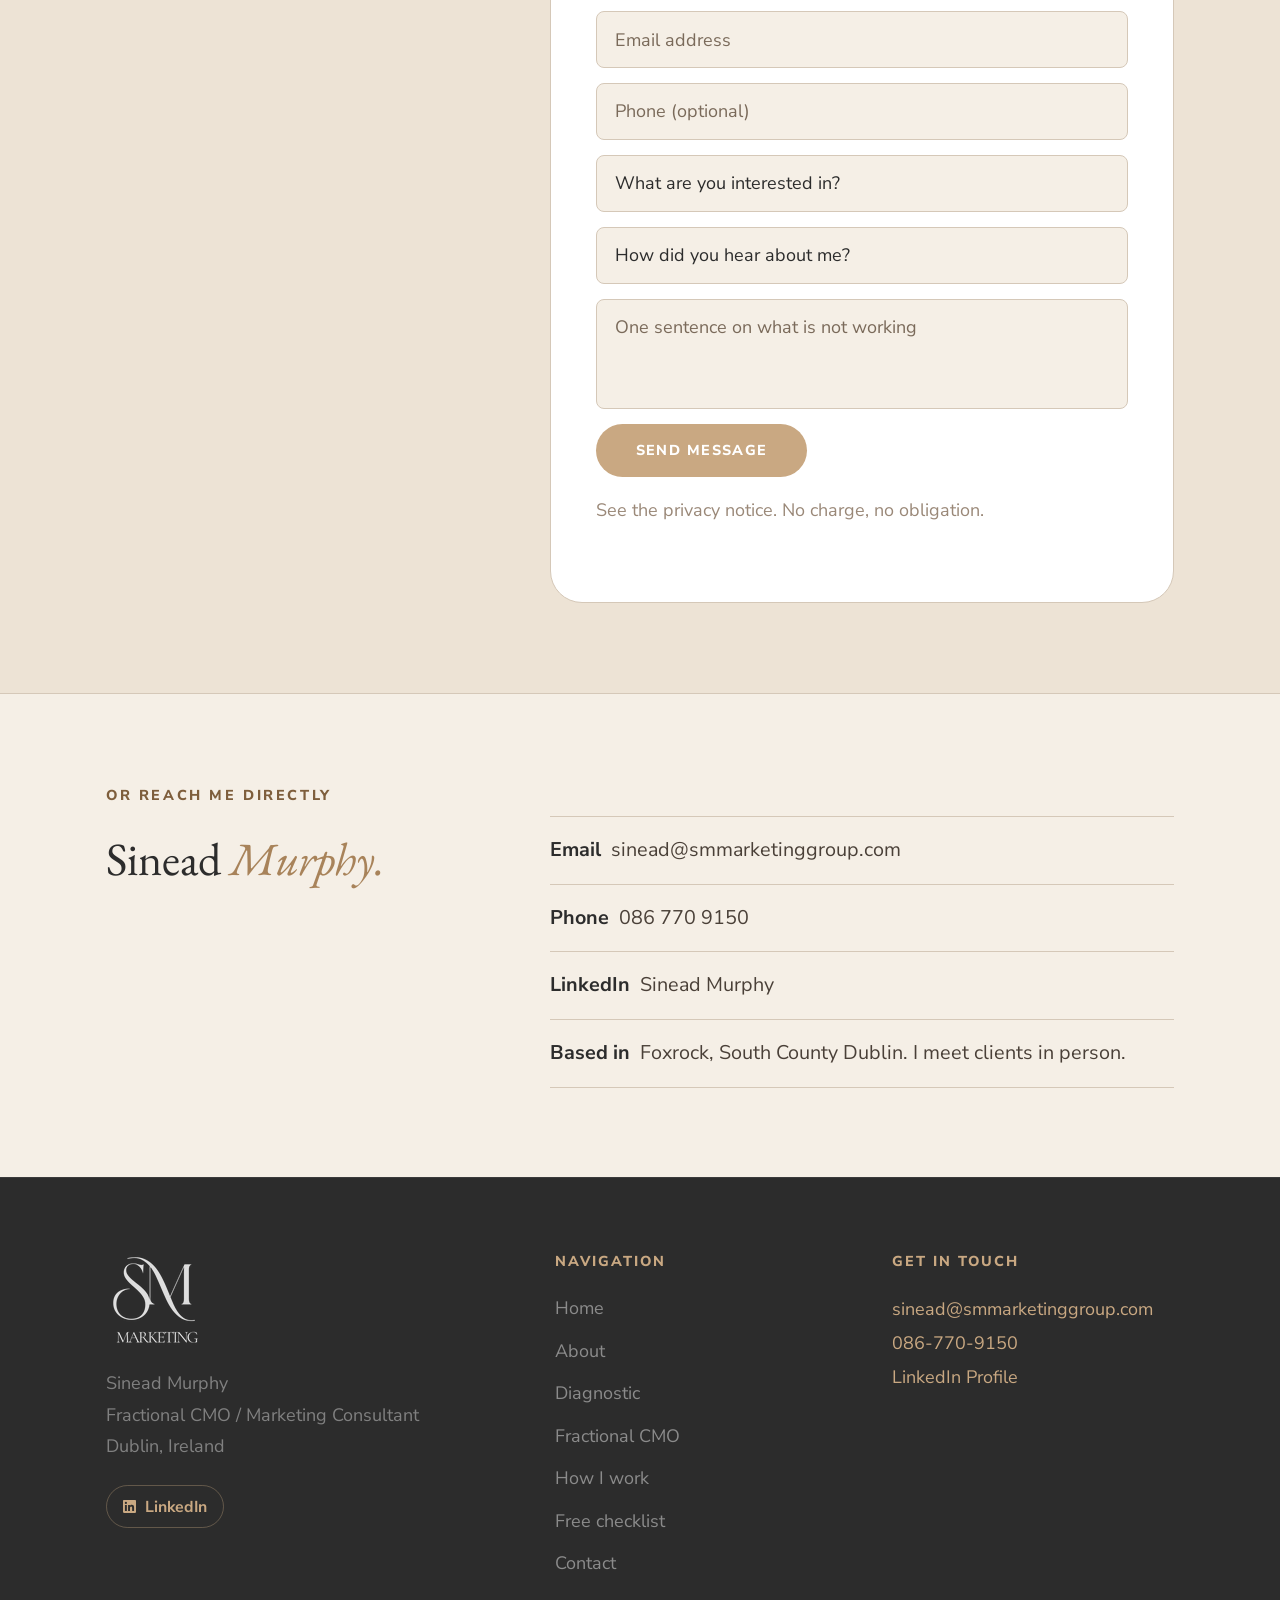
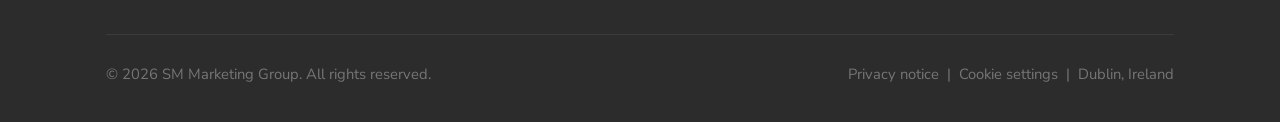
<file: contact.html>
<!DOCTYPE html>
<html lang="en-IE">
<head>
  <meta charset="UTF-8"/>
  <meta name="viewport" content="width=device-width, initial-scale=1.0"/>
  <title>Book a Call | Fractional CMO Dublin | Sinead Murphy</title>
  <meta name="description" content="Book a 30 minute conversation with Sinead Murphy, fractional CMO for founder led brands in Ireland, or send a message. Replies within one working day."/>
  <link rel="preconnect" href="https://fonts.googleapis.com"/>
  <link rel="preconnect" href="https://fonts.gstatic.com" crossorigin/>
  <link href="https://fonts.googleapis.com/css2?family=EB+Garamond:ital,wght@0,400;0,500;0,600;1,400;1,500&family=Nunito+Sans:wght@300;400;600;700;800&display=swap" rel="stylesheet"/>
  <link rel="stylesheet" href="style.css"/>
  <link rel="icon" href="/favicon.ico" sizes="32x32"/>
  <link rel="icon" type="image/png" href="/favicon-32.png"/>
  <link rel="apple-touch-icon" href="/apple-touch-icon.png"/>
  <meta name="theme-color" content="#F5EFE6"/>
  <meta property="og:image" content="https://www.smmarketinggroup.com/images/og-card.png"/>
  <meta property="og:image:width" content="1200"/>
  <meta property="og:image:height" content="630"/>
  <meta property="og:image:alt" content="SM Marketing Group. Fractional CMO for founder led brands."/>
  <meta name="twitter:image" content="https://www.smmarketinggroup.com/images/og-card.png"/>
  <style>
.svc-hero { background: var(--charcoal); padding-top: calc(var(--nav-h) + 4rem); padding-bottom: 5rem; margin-bottom: -2px; }
.svc-hero__headline { font-family: var(--serif); font-size: var(--t-display); font-weight: 500; line-height: 1.1; color: var(--white); margin-bottom: 1.25rem; }
.svc-hero__headline em { font-style: italic; color: var(--rose); }
.svc-hero__body { font-size: var(--t-body); line-height: 1.75; color: rgba(255,255,255,0.72); max-width: 640px; margin-bottom: 2rem; }

.svc-full { background: var(--ivory); padding: 5rem 0; }
.svc-full + .svc-full { background: var(--linen); }
.svc-full--ivory { background: var(--ivory) !important; }
.svc-full__inner { display: grid; grid-template-columns: 1fr 1fr; gap: 5rem; align-items: start; }
.svc-full__inner--flip { direction: rtl; }
.svc-full__inner--flip > * { direction: ltr; }
.svc-full__icon { width: 56px; height: 56px; border-radius: var(--r-md); background: var(--charcoal); display: flex; align-items: center; justify-content: center; margin-bottom: 1.25rem; }
.svc-full__icon svg { width: 26px; height: 26px; fill: none; stroke: var(--rose); stroke-width: 1.75; stroke-linecap: round; stroke-linejoin: round; }
.svc-full h2 { font-family: var(--serif); font-size: var(--t-h1); font-weight: 500; color: var(--charcoal); line-height: 1.2; margin-bottom: 1rem; }
.svc-full__lede { font-size: var(--t-body); line-height: 1.75; color: var(--charcoal); opacity: 0.75; margin-bottom: 1.5rem; }
.svc-full__includes { list-style: none; display: flex; flex-direction: column; gap: 0.6rem; margin-bottom: 1.75rem; }
.svc-full__includes li { display: flex; align-items: flex-start; gap: 0.75rem; font-size: var(--t-small); color: var(--charcoal); opacity: 0.78; line-height: 1.5; }
.svc-full__includes li::before { content: ''; display: block; width: 6px; height: 6px; border-radius: 50%; background: var(--rose); flex-shrink: 0; margin-top: 0.45rem; }
.svc-full__proof { background: var(--charcoal); border-radius: var(--r-lg); padding: 2rem; }
.svc-full__proof-stat { font-family: var(--serif); font-size: 3.5rem; font-weight: 500; color: var(--rose); line-height: 1; margin-bottom: 0.35rem; }
.svc-full__proof-label { font-size: 1.1rem; font-weight: 700; color: var(--white); margin-bottom: 0.35rem; }
.svc-full__proof-source { font-size: 1rem; line-height: 1.5; color: rgba(255,255,255,0.75); margin-bottom: 1.25rem; padding-bottom: 1.25rem; border-bottom: 1px solid rgba(255,255,255,0.15); }
.svc-full__proof-source:last-of-type { border-bottom: none; margin-bottom: 0; padding-bottom: 0; }
.svc-full__proof-quote { font-family: var(--serif); font-size: var(--t-h2); font-style: italic; color: rgba(255,255,255,0.75); line-height: 1.45; margin-top: 1rem; }

.anti-agency { background: var(--charcoal); padding: 5rem 0; }
.anti-agency__inner { display: grid; grid-template-columns: 1fr 1fr; gap: 3rem; align-items: start; }
.anti-agency h2 { font-family: var(--serif); font-size: var(--t-h1); font-weight: 500; color: var(--white); line-height: 1.15; margin-top: 1rem; }
.anti-agency h2 em { font-style: italic; color: var(--rose); }
.compare-grid { display: flex; flex-direction: column; gap: 0.75rem; }
.compare-row { display: grid; grid-template-columns: 1fr 1fr; gap: 0.75rem; }
.compare-cell { background: rgba(255,255,255,0.05); border-radius: var(--r-md); padding: 1.25rem; font-size: var(--t-small); line-height: 1.55; }
.compare-label { font-size: 0.72rem; font-weight: 800; letter-spacing: 0.1em; text-transform: uppercase; margin-bottom: 0.4rem; }
.compare-cell--bad { color: rgba(255,255,255,0.45); border-left: 2px solid rgba(255,255,255,0.12); }
.compare-cell--bad .compare-label { color: rgba(255,255,255,0.28); }
.compare-cell--good { color: rgba(255,255,255,0.85); border-left: 2px solid var(--rose); }
.compare-cell--good .compare-label { color: var(--rose); }

.svc-cta { background: var(--ivory); padding: 5rem 0; }
.svc-cta__inner { background: var(--charcoal); border-radius: var(--r-xl); padding: 3.5rem 4rem; display: grid; grid-template-columns: 1fr auto; gap: 3rem; align-items: center; }
.svc-cta h2 { font-family: var(--serif); font-size: var(--t-h1); font-weight: 500; color: var(--white); line-height: 1.2; margin-bottom: 0.75rem; }
.svc-cta h2 em { font-style: italic; color: var(--rose); }
.svc-cta p { font-size: var(--t-body); color: rgba(255,255,255,0.55); max-width: 400px; }

@media (max-width: 960px) {
  .svc-full__inner { grid-template-columns: 1fr; gap: 2.5rem; }
  .svc-full__inner--flip { direction: ltr; }
  .anti-agency__inner { grid-template-columns: 1fr; }
  .compare-row { grid-template-columns: 1fr; }
  .svc-cta__inner { grid-template-columns: 1fr; }
}
</style>
  <link rel="canonical" href="https://www.smmarketinggroup.com/contact.html"/>
  <meta name="keywords" content="fractional CMO services Ireland, brand strategy consultant Dublin, AI marketing consultant Ireland, marketing strategy Ireland, digital marketing strategy Dublin, brand repositioning Ireland, CMO services Dublin"/>
  <meta name="author" content="Sinead Murphy"/>
  <meta name="geo.region" content="IE-D"/>
  <meta name="geo.placename" content="Dublin"/>
  <meta property="og:type" content="website"/>
  <meta property="og:url" content="https://www.smmarketinggroup.com/contact.html"/>
  <meta property="og:title" content="Book a call | Sinead Murphy"/>
  <meta property="og:description" content="Book a 30 minute conversation, or send a message. Replies within one working day."/>
  <meta property="og:site_name" content="SM Marketing Group"/>
  <meta property="og:locale" content="en_IE"/>
  <meta name="twitter:card" content="summary_large_image"/>
  <meta name="twitter:title" content="Book a call | Sinead Murphy"/>
  <meta name="twitter:description" content="Book a 30 minute conversation, or send a message. Replies within one working day."/>
  <style>
.contact-form-wrap { background: var(--white); border: 1px solid var(--border); border-radius: var(--r-xl); padding: 2.5rem; }
.contact-form-wrap h2 { font-family: var(--serif); font-size: var(--t-h1); font-weight: 500; color: var(--charcoal); margin-bottom: 0.5rem; }
.contact-form-wrap p { font-size: var(--t-small); color: var(--taupe); margin-bottom: 1.75rem; }
.contact-form { display: flex; flex-direction: column; gap: 0.85rem; }
.contact-form input, .contact-form textarea, .contact-form select {
  width: 100%; background: var(--ivory); border: 1px solid var(--border); border-radius: var(--r-sm);
  padding: 0.85rem 1rem; font-family: var(--sans); font-size: var(--t-small); color: var(--charcoal);
  outline: none; transition: border-color 0.2s; resize: none; appearance: none;
}
.contact-form input:focus, .contact-form textarea:focus, .contact-form select:focus { border-color: var(--rose); background: var(--white); }
.contact-form textarea { height: 110px; }
.contact-form__note { font-size: 0.82rem; color: var(--taupe); margin-top: 0.25rem; }
.contact-form__success { display: none; background: rgba(201,168,130,0.15); border: 1px solid var(--rose); border-radius: var(--r-md); padding: 1.25rem; font-size: var(--t-small); color: var(--charcoal); margin-top: 0.5rem; }
.ck-list{list-style:none;padding:0;margin:1.5rem 0 0;display:grid;gap:1rem}
.ck-list li{display:flex;gap:1rem;align-items:flex-start}
.ck-list .n{font-family:var(--serif);font-size:1.6rem;line-height:1;color:var(--deep-gold,#7E5E3C);min-width:2.2rem}
.ck-list strong{display:block;color:var(--charcoal)}
.ck-q{border-left:3px solid var(--rose);background:var(--linen,#EDE3D5);padding:1.1rem 1.4rem;margin:1.5rem 0;font-family:var(--serif);font-size:1.25rem;color:var(--charcoal)}
.ck-wrap{max-width:560px}
.ck-done{display:none}
.ck-done.show{display:block}
  </style>
  <script type="application/ld+json">
  {"@context":"https://schema.org","@type":"ContactPage","name":"Book a call with Sinead Murphy","url":"https://www.smmarketinggroup.com/contact.html"}
  </script>
  <script src="/analytics.js" defer></script>
</head>
<body>
<nav class="nav">
  <div class="container nav__inner">
    <a href="/" class="nav__logo" aria-label="SM Marketing home">
      <img src="/images/sm-logo-nav.png" alt="SM Marketing Group logo" width="95" height="96"/>
    </a>
    <ul class="nav__links">
      <li><a href="/about.html">About</a></li>
      <li><a href="/diagnostic.html">Diagnostic</a></li>
      <li><a href="/fractional-cmo.html">Fractional CMO</a></li>
      <li><a href="/shopping-centre-checklist.html">Free checklist</a></li>
      <li><a href="https://linkedin.com/in/sinead-murphy-6a113415" target="_blank" rel="noopener">LinkedIn</a></li>
      <li><a href="/contact.html" class="nav-cta">Book a conversation</a></li>
    </ul>
    <button class="nav__hamburger" id="hamburger" aria-label="Open menu" aria-expanded="false">
      <span></span><span></span><span></span>
    </button>
  </div>
</nav>
<div class="nav__mobile" id="mobileNav" aria-hidden="true">
  <ul>
    <li><a href="/about.html">About</a></li>
    <li><a href="/diagnostic.html">Diagnostic</a></li>
    <li><a href="/fractional-cmo.html">Fractional CMO</a></li>
    <li><a href="/shopping-centre-checklist.html">Free checklist</a></li>
    <li><a href="https://linkedin.com/in/sinead-murphy-6a113415" target="_blank" rel="noopener">LinkedIn</a></li>
  </ul>
  <a href="/contact.html" class="btn-primary">Book a conversation</a>
</div>

<main id="main-content" class="ed">
<section class="ed-hero">
  <div class="container reveal">
    <span class="ed-label">Book a call</span>
    <h1>Let&#39;s talk about where your sales are <em>stalling.</em></h1>
    <p>A 30 minute conversation. No pitch, no obligation. I will ask about your business and your buyers, and tell you honestly whether I can help and what the first step would be.</p>
    <a href="https://calendly.com/sinead-smmarketinggroup/30min" class="ed-link" target="_blank" rel="noopener">Pick a time</a>
  </div>
</section>
<section class="ed-sec">
  <div class="container ed-grid reveal">
    <div><span class="ed-label">What happens next</span><h2>Three <em>steps.</em></h2></div>
    <div>
      <ul class="ed-list">
        <li><strong>1. You pick a time</strong> or send a message below. I reply within one working day.</li>
        <li><strong>2. We talk for 30 minutes,</strong> by phone, video or in person in South County Dublin.</li>
        <li><strong>3. I tell you what I would do.</strong> If the Diagnostic is the right first step, I will say so, with a fee. If it is not, I will say that too.</li>
      </ul>
    </div>
  </div>
</section>
<section class="ed-sec ed-sec--tint" id="message">
  <div class="container ed-grid reveal">
    <div><span class="ed-label">Prefer to write?</span><h2>Send a <em>message.</em></h2><p class="ed-lede" style="margin-top:1rem">I reply within one working day.</p></div>
    <div class="ck-hero-form">
      <div class="contact-form-wrap">
        <form class="contact-form" id="enqForm" action="https://formspree.io/f/xljebern" method="POST">
          <input type="text" name="name" placeholder="Your name" required/>
          <input type="text" name="company" placeholder="Company" required/>
          <input type="email" name="email" placeholder="Email address" required/>
          <input type="tel" name="phone" placeholder="Phone (optional)"/>
          <select name="interest" required>
            <option value="" disabled selected>What are you interested in?</option>
            <option>The Diagnostic</option>
            <option>Fractional CMO</option>
            <option>Unit Check</option>
            <option>Sophie, social media</option>
            <option>Something else</option>
          </select>
          <select name="heard_from" required>
            <option value="" disabled selected>How did you hear about me?</option>
            <option>LinkedIn</option>
            <option>An email from me</option>
            <option>A referral</option>
            <option>Search</option>
            <option>The shopping centre checklist</option>
            <option>Somewhere else</option>
          </select>
          <textarea name="message" placeholder="One sentence on what is not working"></textarea>
          <input type="hidden" name="_subject" value="New enquiry from SM Marketing website"/>
          <input type="hidden" name="source" value="contact-page"/>
          <input type="text" name="_gotcha" style="display:none" tabindex="-1" autocomplete="off"/>
          <button type="submit" class="btn-primary" style="align-self:flex-start;border:none;cursor:pointer;">Send message</button>
          <p class="contact-form__note">See the <a href="/privacy.html">privacy notice</a>. No charge, no obligation.</p>
          <p class="contact-form__note" id="enqError" style="display:none;color:#8a3b2e">Something went wrong. Please email sinead@smmarketinggroup.com.</p>
        </form>
        <div class="ck-done" id="enqDone"><h3>Thank you.</h3><p class="ed-lede">I will reply within one working day. If it is urgent, call 086 770 9150.</p></div>
      </div>
    </div>
  </div>
</section>
<section class="ed-sec">
  <div class="container ed-grid reveal">
    <div><span class="ed-label">Or reach me directly</span><h2>Sinead <em>Murphy.</em></h2></div>
    <div>
      <ul class="ed-list">
        <li><strong>Email</strong> &nbsp;<a href="mailto:sinead@smmarketinggroup.com">sinead@smmarketinggroup.com</a></li>
        <li><strong>Phone</strong> &nbsp;<a href="tel:+353867709150">086 770 9150</a></li>
        <li><strong>LinkedIn</strong> &nbsp;<a href="https://linkedin.com/in/sinead-murphy-6a113415" target="_blank" rel="noopener">Sinead Murphy</a></li>
        <li><strong>Based in</strong> &nbsp;Foxrock, South County Dublin. I meet clients in person.</li>
      </ul>
    </div>
  </div>
</section>
<script>
  (function(){var p=new URLSearchParams(location.search).get("interest"),m={"unit-check":"Unit Check","sophie":"Sophie, social media"};if(p&&m[p]){var s=document.querySelector('select[name=interest]');if(s)s.value=m[p];}})();
(function(){
  var f=document.getElementById('enqForm'),d=document.getElementById('enqDone'),e=document.getElementById('enqError');
  f.addEventListener('submit',function(ev){
    ev.preventDefault();e.style.display='none';
    fetch(f.action,{method:'POST',body:new FormData(f),headers:{'Accept':'application/json'}})
      .then(function(r){if(r.ok){f.style.display='none';d.classList.add('show');}else{e.style.display='block';}})
      .catch(function(){e.style.display='block';});
  });
})();
</script>
</main>

<footer class="footer">
  <div class="container">
    <div class="footer__inner">
      <div>
        <div class="footer__logo"><img src="/images/sm-logo-footer.png" alt="SM Marketing Group logo" width="99" height="100" loading="lazy"/></div>
        <p class="footer__tagline">Sinead Murphy<br>Fractional CMO / Marketing Consultant<br>Dublin, Ireland</p>
        <a href="https://linkedin.com/in/sinead-murphy-6a113415" target="_blank" rel="noopener" class="footer__linkedin">
          <svg viewBox="0 0 24 24"><path d="M20.447 20.452h-3.554v-5.569c0-1.328-.027-3.037-1.852-3.037-1.853 0-2.136 1.445-2.136 2.939v5.667H9.351V9h3.414v1.561h.046c.477-.9 1.637-1.85 3.37-1.85 3.601 0 4.267 2.37 4.267 5.455v6.286zM5.337 7.433a2.062 2.062 0 0 1-2.063-2.065 2.064 2.064 0 1 1 2.063 2.065zm1.782 13.019H3.555V9h3.564v11.452zM22.225 0H1.771C.792 0 0 .774 0 1.729v20.542C0 23.227.792 24 1.771 24h20.451C23.2 24 24 23.227 24 22.271V1.729C24 .774 23.2 0 22.222 0h.003z"/></svg>
          LinkedIn
        </a>
      </div>
      <div>
        <div class="footer__col-title">Navigation</div>
        <ul class="footer__nav">
          <li><a href="/">Home</a></li>
          <li><a href="/about.html">About</a></li>
          <li><a href="/diagnostic.html">Diagnostic</a></li>
          <li><a href="/fractional-cmo.html">Fractional CMO</a></li>
          <li><a href="/how-i-work.html">How I work</a></li>
          <li><a href="/shopping-centre-checklist.html">Free checklist</a></li>
          <li><a href="/contact.html">Contact</a></li>
        </ul>
      </div>
      <div>
        <div class="footer__col-title">Get in touch</div>
        <p class="footer__contact-line">
          <a href="mailto:sinead@smmarketinggroup.com">sinead@smmarketinggroup.com</a><br>
          <a href="tel:+353867709150">086-770-9150</a><br>
          <a href="https://linkedin.com/in/sinead-murphy-6a113415" target="_blank" rel="noopener">LinkedIn Profile</a>
        </p>
      </div>
    </div>
    <div class="footer__bottom">
      <p>&copy; 2026 SM Marketing Group. All rights reserved.</p>
      <p><a href="/privacy.html">Privacy notice</a> &nbsp;|&nbsp; <a href="#" data-cookie-settings>Cookie settings</a> &nbsp;|&nbsp; Dublin, Ireland</p>
    </div>
  </div>
</footer>
<script>
  const obs = new IntersectionObserver(
    entries => entries.forEach(e => { if (e.isIntersecting) e.target.classList.add('visible'); }),
    { threshold: 0.1 }
  );
  document.querySelectorAll('.reveal').forEach(el => obs.observe(el));
  const hamburger = document.getElementById('hamburger');
  const mobileNav = document.getElementById('mobileNav');
  hamburger.addEventListener('click', () => {
    const isOpen = mobileNav.classList.toggle('open');
    hamburger.classList.toggle('open', isOpen);
    hamburger.setAttribute('aria-expanded', isOpen);
    mobileNav.setAttribute('aria-hidden', !isOpen);
  });
  mobileNav.querySelectorAll('a').forEach(a => a.addEventListener('click', () => {
    mobileNav.classList.remove('open');
    hamburger.classList.remove('open');
    hamburger.setAttribute('aria-expanded', false);
    mobileNav.setAttribute('aria-hidden', true);
  }));
</script>
</body>
</html>
</file>
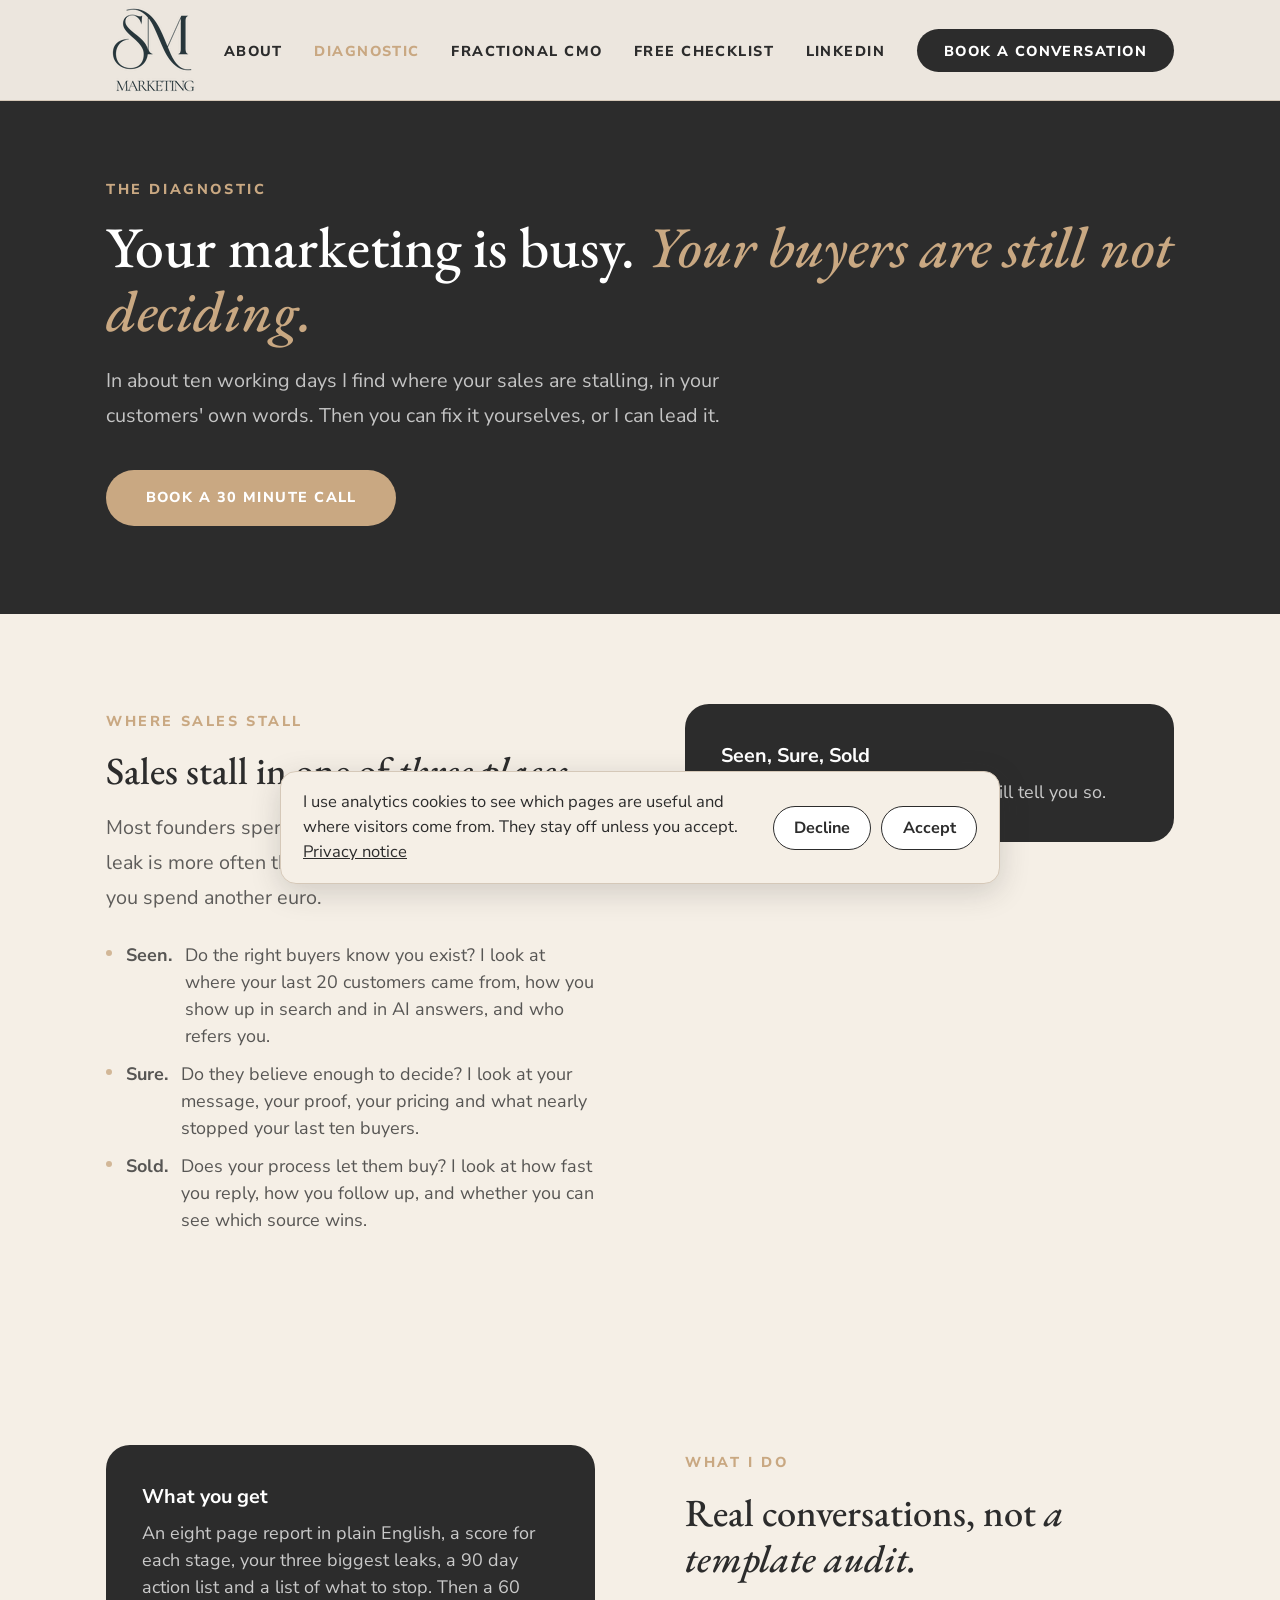
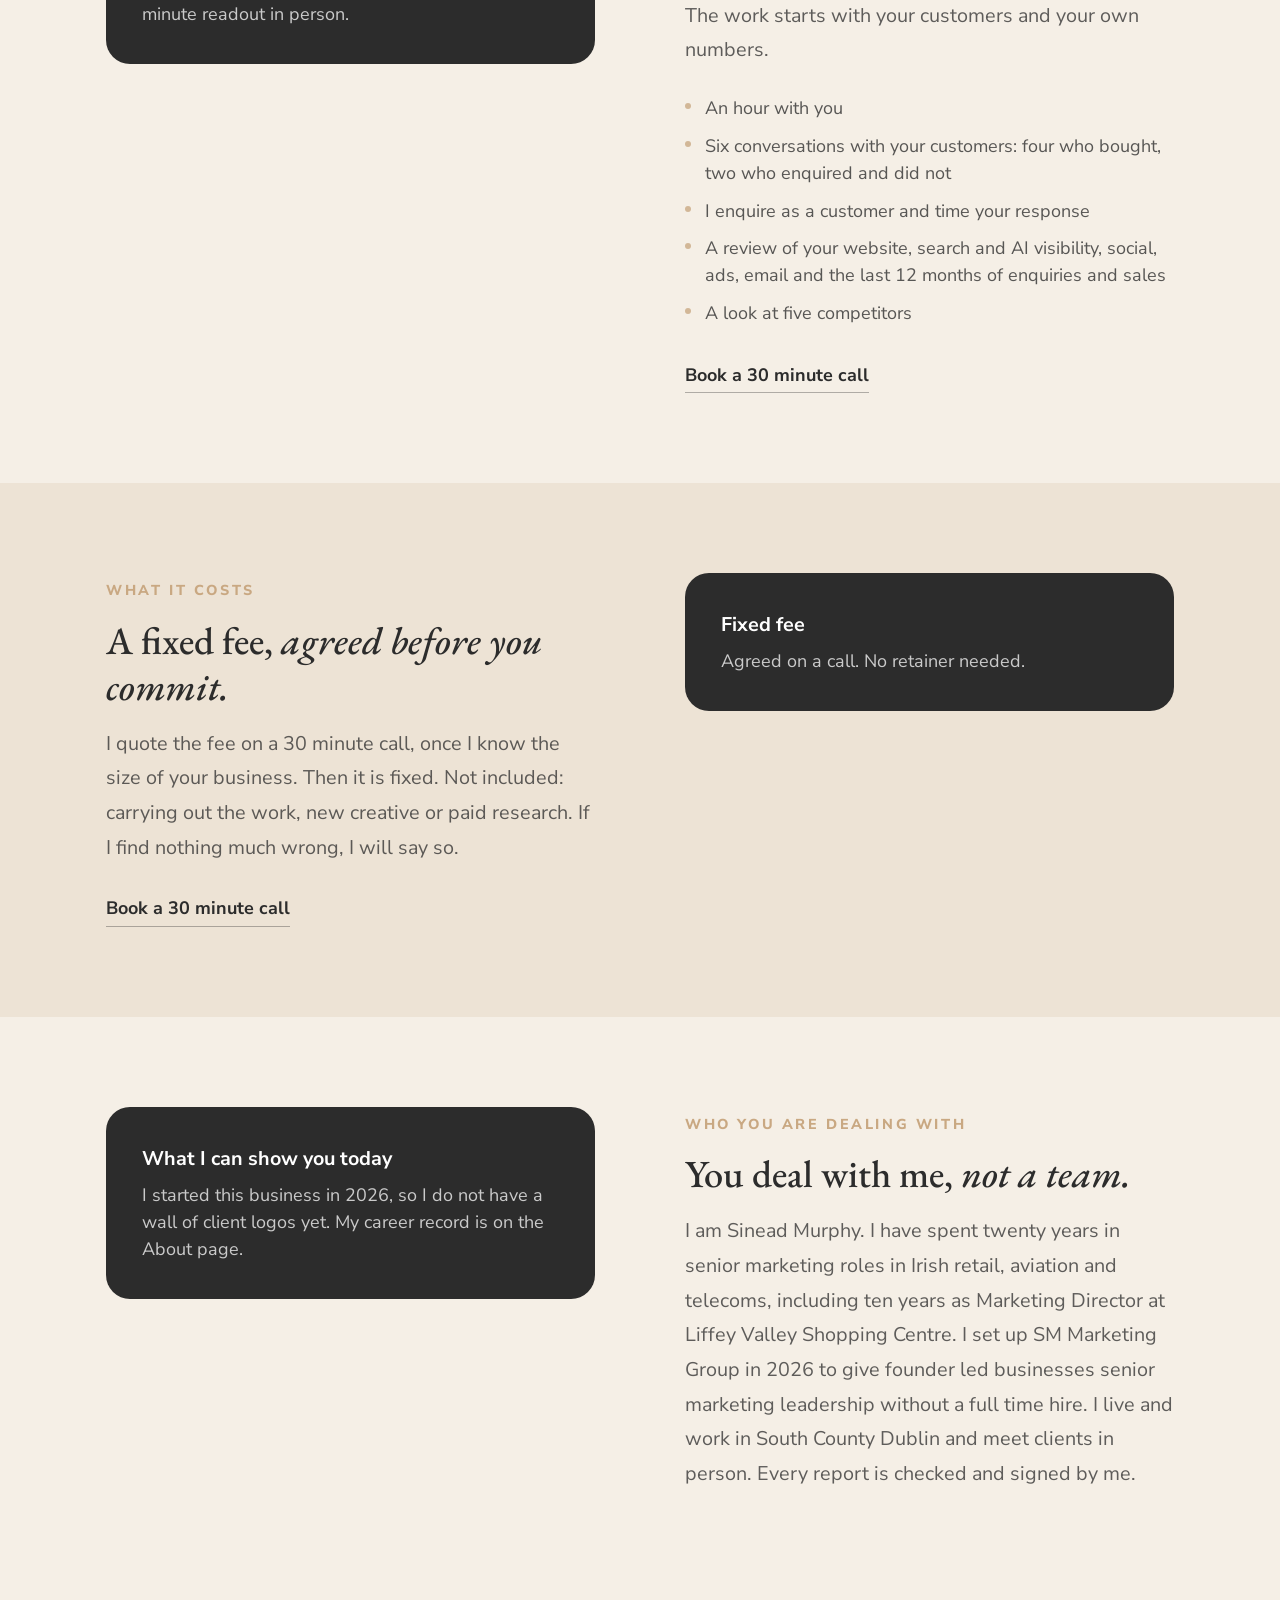
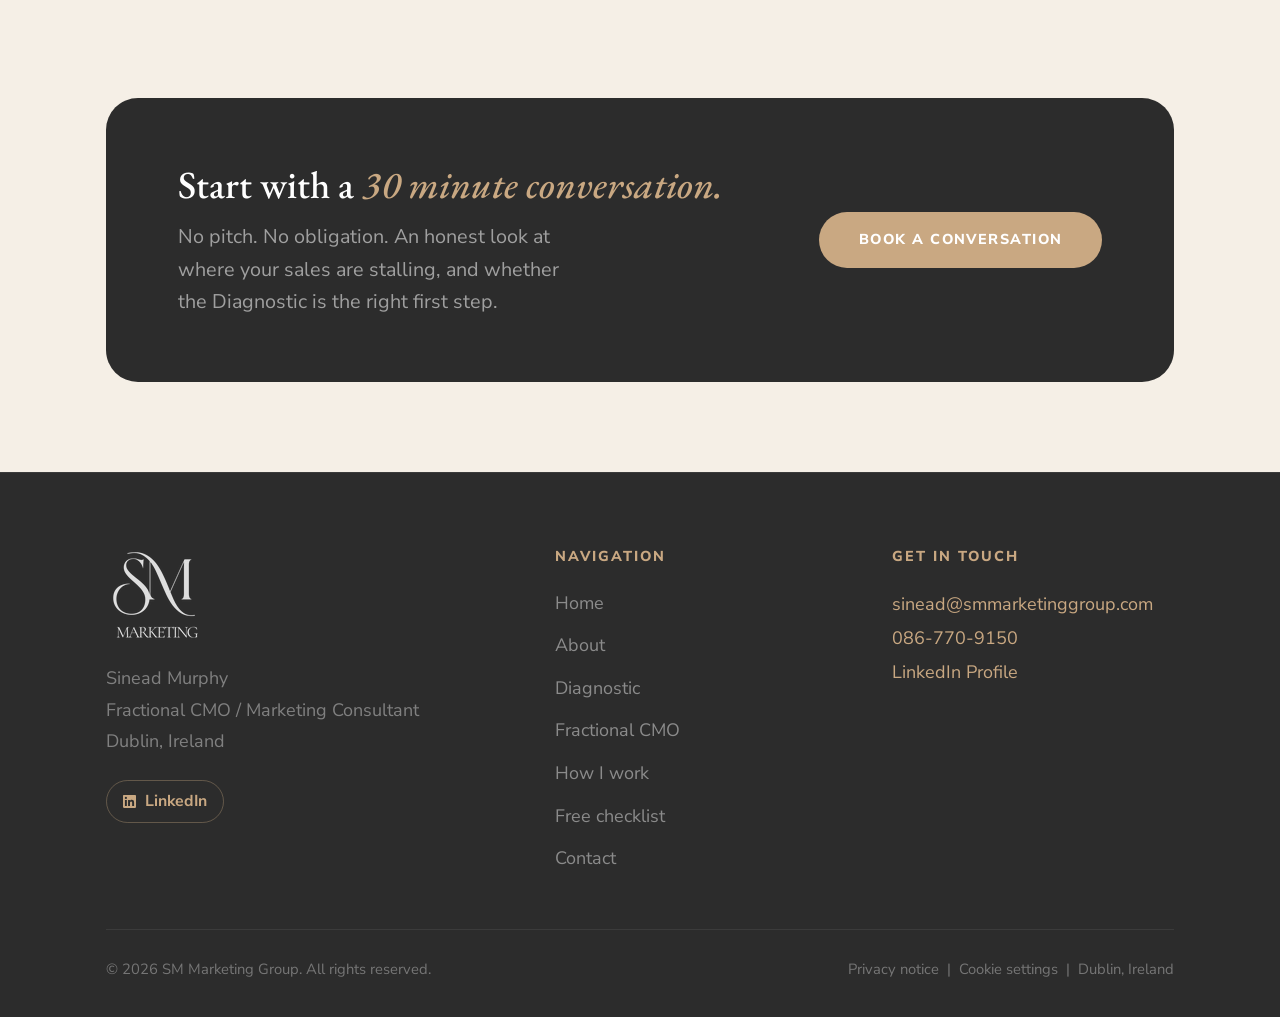
<file: diagnostic.html>
<!DOCTYPE html>
<html lang="en-IE">
<head>
  <meta charset="UTF-8"/>
  <meta name="viewport" content="width=device-width, initial-scale=1.0"/>
  <title>Marketing Diagnostic for Founder Led Brands | Dublin</title>
  <meta name="description" content="A fixed fee marketing diagnostic for founder led brands in Ireland. Find where your sales are stalling, with a 90 day action list."/>
  <link rel="preconnect" href="https://fonts.googleapis.com"/>
  <link rel="preconnect" href="https://fonts.gstatic.com" crossorigin/>
  <link href="https://fonts.googleapis.com/css2?family=EB+Garamond:ital,wght@0,400;0,500;0,600;1,400;1,500&family=Nunito+Sans:wght@300;400;600;700;800&display=swap" rel="stylesheet"/>
  <link rel="stylesheet" href="style.css"/>
  <link rel="icon" href="/favicon.ico" sizes="32x32"/>
  <link rel="icon" type="image/png" href="/favicon-32.png"/>
  <link rel="apple-touch-icon" href="/apple-touch-icon.png"/>
  <meta name="theme-color" content="#F5EFE6"/>
  <meta property="og:image" content="https://www.smmarketinggroup.com/images/og-card.png"/>
  <meta property="og:image:width" content="1200"/>
  <meta property="og:image:height" content="630"/>
  <meta property="og:image:alt" content="SM Marketing Group. Fractional CMO for founder led brands."/>
  <meta name="twitter:image" content="https://www.smmarketinggroup.com/images/og-card.png"/>
  <style>
.svc-hero { background: var(--charcoal); padding-top: calc(var(--nav-h) + 4rem); padding-bottom: 5rem; margin-bottom: -2px; }
.svc-hero__headline { font-family: var(--serif); font-size: var(--t-display); font-weight: 500; line-height: 1.1; color: var(--white); margin-bottom: 1.25rem; }
.svc-hero__headline em { font-style: italic; color: var(--rose); }
.svc-hero__body { font-size: var(--t-body); line-height: 1.75; color: rgba(255,255,255,0.72); max-width: 640px; margin-bottom: 2rem; }

.svc-full { background: var(--ivory); padding: 5rem 0; }
.svc-full + .svc-full { background: var(--linen); }
.svc-full--ivory { background: var(--ivory) !important; }
.svc-full__inner { display: grid; grid-template-columns: 1fr 1fr; gap: 5rem; align-items: start; }
.svc-full__inner--flip { direction: rtl; }
.svc-full__inner--flip > * { direction: ltr; }
.svc-full__icon { width: 56px; height: 56px; border-radius: var(--r-md); background: var(--charcoal); display: flex; align-items: center; justify-content: center; margin-bottom: 1.25rem; }
.svc-full__icon svg { width: 26px; height: 26px; fill: none; stroke: var(--rose); stroke-width: 1.75; stroke-linecap: round; stroke-linejoin: round; }
.svc-full h2 { font-family: var(--serif); font-size: var(--t-h1); font-weight: 500; color: var(--charcoal); line-height: 1.2; margin-bottom: 1rem; }
.svc-full__lede { font-size: var(--t-body); line-height: 1.75; color: var(--charcoal); opacity: 0.75; margin-bottom: 1.5rem; }
.svc-full__includes { list-style: none; display: flex; flex-direction: column; gap: 0.6rem; margin-bottom: 1.75rem; }
.svc-full__includes li { display: flex; align-items: flex-start; gap: 0.75rem; font-size: var(--t-small); color: var(--charcoal); opacity: 0.78; line-height: 1.5; }
.svc-full__includes li::before { content: ''; display: block; width: 6px; height: 6px; border-radius: 50%; background: var(--rose); flex-shrink: 0; margin-top: 0.45rem; }
.svc-full__proof { background: var(--charcoal); border-radius: var(--r-lg); padding: 2rem; }
.svc-full__proof-stat { font-family: var(--serif); font-size: 3.5rem; font-weight: 500; color: var(--rose); line-height: 1; margin-bottom: 0.35rem; }
.svc-full__proof-label { font-size: 1.1rem; font-weight: 700; color: var(--white); margin-bottom: 0.35rem; }
.svc-full__proof-source { font-size: 1rem; line-height: 1.5; color: rgba(255,255,255,0.75); margin-bottom: 1.25rem; padding-bottom: 1.25rem; border-bottom: 1px solid rgba(255,255,255,0.15); }
.svc-full__proof-source:last-of-type { border-bottom: none; margin-bottom: 0; padding-bottom: 0; }
.svc-full__proof-quote { font-family: var(--serif); font-size: var(--t-h2); font-style: italic; color: rgba(255,255,255,0.75); line-height: 1.45; margin-top: 1rem; }

.anti-agency { background: var(--charcoal); padding: 5rem 0; }
.anti-agency__inner { display: grid; grid-template-columns: 1fr 1fr; gap: 3rem; align-items: start; }
.anti-agency h2 { font-family: var(--serif); font-size: var(--t-h1); font-weight: 500; color: var(--white); line-height: 1.15; margin-top: 1rem; }
.anti-agency h2 em { font-style: italic; color: var(--rose); }
.compare-grid { display: flex; flex-direction: column; gap: 0.75rem; }
.compare-row { display: grid; grid-template-columns: 1fr 1fr; gap: 0.75rem; }
.compare-cell { background: rgba(255,255,255,0.05); border-radius: var(--r-md); padding: 1.25rem; font-size: var(--t-small); line-height: 1.55; }
.compare-label { font-size: 0.72rem; font-weight: 800; letter-spacing: 0.1em; text-transform: uppercase; margin-bottom: 0.4rem; }
.compare-cell--bad { color: rgba(255,255,255,0.45); border-left: 2px solid rgba(255,255,255,0.12); }
.compare-cell--bad .compare-label { color: rgba(255,255,255,0.28); }
.compare-cell--good { color: rgba(255,255,255,0.85); border-left: 2px solid var(--rose); }
.compare-cell--good .compare-label { color: var(--rose); }

.svc-cta { background: var(--ivory); padding: 5rem 0; }
.svc-cta__inner { background: var(--charcoal); border-radius: var(--r-xl); padding: 3.5rem 4rem; display: grid; grid-template-columns: 1fr auto; gap: 3rem; align-items: center; }
.svc-cta h2 { font-family: var(--serif); font-size: var(--t-h1); font-weight: 500; color: var(--white); line-height: 1.2; margin-bottom: 0.75rem; }
.svc-cta h2 em { font-style: italic; color: var(--rose); }
.svc-cta p { font-size: var(--t-body); color: rgba(255,255,255,0.55); max-width: 400px; }

@media (max-width: 960px) {
  .svc-full__inner { grid-template-columns: 1fr; gap: 2.5rem; }
  .svc-full__inner--flip { direction: ltr; }
  .anti-agency__inner { grid-template-columns: 1fr; }
  .compare-row { grid-template-columns: 1fr; }
  .svc-cta__inner { grid-template-columns: 1fr; }
}
</style>
  <link rel="canonical" href="https://www.smmarketinggroup.com/diagnostic.html"/>
  <meta name="keywords" content="fractional CMO services Ireland, brand strategy consultant Dublin, AI marketing consultant Ireland, marketing strategy Ireland, digital marketing strategy Dublin, brand repositioning Ireland, CMO services Dublin"/>
  <meta name="author" content="Sinead Murphy"/>
  <meta name="geo.region" content="IE-D"/>
  <meta name="geo.placename" content="Dublin"/>
  <meta property="og:type" content="website"/>
  <meta property="og:url" content="https://www.smmarketinggroup.com/diagnostic.html"/>
  <meta property="og:title" content="Marketing Diagnostic for Founder Led Brands | Dublin | Sinead Murphy"/>
  <meta property="og:description" content="Find where your sales are stalling, in your customers&#39; own words. Fixed fee, with a 90 day action list."/>
  <meta property="og:site_name" content="SM Marketing Group"/>
  <meta property="og:locale" content="en_IE"/>
  <meta name="twitter:card" content="summary_large_image"/>
  <meta name="twitter:title" content="Marketing Diagnostic for Founder Led Brands | Dublin"/>
  <meta name="twitter:description" content="Find where your sales are stalling, in your customers&#39; own words. Fixed fee, with a 90 day action list."/>
  <script type="application/ld+json">
  {
    "@context": "https://schema.org",
    "@type": "Service",
    "name": "Seen, Sure, Sold Diagnostic",
    "description": "A fixed fee marketing diagnostic for founder led brands in Ireland. Finds where sales are stalling, in the customers' own words, and delivers a 90 day action list.",
    "provider": {"@type":"ProfessionalService","name":"SM Marketing Group","url":"https://www.smmarketinggroup.com"},
    "areaServed": {"@type":"Country","name":"Ireland"},
    "serviceType": "Marketing diagnostic"
  }
  </script>
  <script src="/analytics.js" defer></script>
</head>
<body>
<nav class="nav">
  <div class="container nav__inner">
    <a href="/" class="nav__logo" aria-label="SM Marketing home">
      <img src="/images/sm-logo-nav.png" alt="SM Marketing Group logo" width="95" height="96"/>
    </a>
    <ul class="nav__links">
      <li><a href="/about.html">About</a></li>
      <li><a href="/diagnostic.html" style="color:var(--rose)">Diagnostic</a></li>
      <li><a href="/fractional-cmo.html">Fractional CMO</a></li>
      <li><a href="/shopping-centre-checklist.html">Free checklist</a></li>
      <li><a href="https://linkedin.com/in/sinead-murphy-6a113415" target="_blank" rel="noopener">LinkedIn</a></li>
      <li><a href="/contact.html" class="nav-cta">Book a conversation</a></li>
    </ul>
    <button class="nav__hamburger" id="hamburger" aria-label="Open menu" aria-expanded="false">
      <span></span><span></span><span></span>
    </button>
  </div>
</nav>
<div class="nav__mobile" id="mobileNav" aria-hidden="true">
  <ul>
    <li><a href="/about.html">About</a></li>
    <li><a href="/diagnostic.html" style="color:var(--rose)">Diagnostic</a></li>
    <li><a href="/fractional-cmo.html">Fractional CMO</a></li>
    <li><a href="/shopping-centre-checklist.html">Free checklist</a></li>
    <li><a href="https://linkedin.com/in/sinead-murphy-6a113415" target="_blank" rel="noopener">LinkedIn</a></li>
  </ul>
  <a href="/contact.html" class="btn-primary">Book a conversation</a>
</div>

<main id="main-content">
<section class="svc-hero">
  <div class="container reveal">
    <span class="eyebrow">The Diagnostic</span>
    <h1 class="svc-hero__headline">Your marketing is busy. <em>Your buyers are still not deciding.</em></h1>
    <p class="svc-hero__body">In about ten working days I find where your sales are stalling, in your customers&#39; own words. Then you can fix it yourselves, or I can lead it.</p>
    <a href="/contact.html" class="btn-primary">Book a 30 minute call</a>
  </div>
</section>
<section class="svc-full">
  <div class="container">
    <div class="svc-full__inner reveal">
      <div>
        <span class="eyebrow">Where sales stall</span>
        <h2>Sales stall in one of <em>three places.</em></h2>
        <p class="svc-full__lede">Most founders spend on the first. In my experience the leak is more often the second. I find out which before you spend another euro.</p>
        <ul class="svc-full__includes">
          <li><strong>Seen.</strong> Do the right buyers know you exist? I look at where your last 20 customers came from, how you show up in search and in AI answers, and who refers you.</li>
          <li><strong>Sure.</strong> Do they believe enough to decide? I look at your message, your proof, your pricing and what nearly stopped your last ten buyers.</li>
          <li><strong>Sold.</strong> Does your process let them buy? I look at how fast you reply, how you follow up, and whether you can see which source wins.</li>
        </ul>
      </div>
      <div class="svc-full__proof">
        <div class="svc-full__proof-label">Seen, Sure, Sold</div>
        <div class="svc-full__proof-source">My own method. It is new, and I will tell you so.</div>
      </div>
    </div>
  </div>
</section>
<section class="svc-full svc-full--ivory">
  <div class="container">
    <div class="svc-full__inner svc-full__inner--flip reveal">
      <div>
        <span class="eyebrow">What I do</span>
        <h2>Real conversations, not <em>a template audit.</em></h2>
        <p class="svc-full__lede">The work starts with your customers and your own numbers.</p>
        <ul class="svc-full__includes">
          <li>An hour with you</li>
          <li>Six conversations with your customers: four who bought, two who enquired and did not</li>
          <li>I enquire as a customer and time your response</li>
          <li>A review of your website, search and AI visibility, social, ads, email and the last 12 months of enquiries and sales</li>
          <li>A look at five competitors</li>
        </ul>
        <a href="/contact.html" class="btn-ghost-dark">Book a 30 minute call</a>
      </div>
      <div class="svc-full__proof">
        <div class="svc-full__proof-label">What you get</div>
        <div class="svc-full__proof-source">An eight page report in plain English, a score for each stage, your three biggest leaks, a 90 day action list and a list of what to stop. Then a 60 minute readout in person.</div>
      </div>
    </div>
  </div>
</section>
<section class="svc-full">
  <div class="container">
    <div class="svc-full__inner reveal">
      <div>
        <span class="eyebrow">What it costs</span>
        <h2>A fixed fee, <em>agreed before you commit.</em></h2>
        <p class="svc-full__lede">I quote the fee on a 30 minute call, once I know the size of your business. Then it is fixed. Not included: carrying out the work, new creative or paid research. If I find nothing much wrong, I will say so.</p>
        <a href="/contact.html" class="btn-ghost-dark">Book a 30 minute call</a>
      </div>
      <div class="svc-full__proof">
        <div class="svc-full__proof-label">Fixed fee</div>
        <div class="svc-full__proof-source">Agreed on a call. No retainer needed.</div>
      </div>
    </div>
  </div>
</section>
<section class="svc-full svc-full--ivory">
  <div class="container">
    <div class="svc-full__inner svc-full__inner--flip reveal">
      <div>
        <span class="eyebrow">Who you are dealing with</span>
        <h2>You deal with me, <em>not a team.</em></h2>
        <p class="svc-full__lede">I am Sinead Murphy. I have spent twenty years in senior marketing roles in Irish retail, aviation and telecoms, including ten years as Marketing Director at Liffey Valley Shopping Centre. I set up SM Marketing Group in 2026 to give founder led businesses senior marketing leadership without a full time hire. I live and work in South County Dublin and meet clients in person. Every report is checked and signed by me.</p>
      </div>
      <div class="svc-full__proof">
        <div class="svc-full__proof-label">What I can show you today</div>
        <div class="svc-full__proof-source">I started this business in 2026, so I do not have a wall of client logos yet. My <a href="/about.html#career-record">career record</a> is on the About page.</div>
      </div>
    </div>
  </div>
</section>
<section class="svc-cta">
  <div class="container">
    <div class="svc-cta__inner reveal">
      <div>
        <h2>Start with a <em>30 minute conversation.</em></h2>
        <p>No pitch. No obligation. An honest look at where your sales are stalling, and whether the Diagnostic is the right first step.</p>
      </div>
      <a href="/contact.html" class="btn-primary">Book a conversation</a>
    </div>
  </div>
</section>
</main>

<footer class="footer">
  <div class="container">
    <div class="footer__inner">
      <div>
        <div class="footer__logo"><img src="/images/sm-logo-footer.png" alt="SM Marketing Group logo" width="99" height="100" loading="lazy"/></div>
        <p class="footer__tagline">Sinead Murphy<br>Fractional CMO / Marketing Consultant<br>Dublin, Ireland</p>
        <a href="https://linkedin.com/in/sinead-murphy-6a113415" target="_blank" rel="noopener" class="footer__linkedin">
          <svg viewBox="0 0 24 24"><path d="M20.447 20.452h-3.554v-5.569c0-1.328-.027-3.037-1.852-3.037-1.853 0-2.136 1.445-2.136 2.939v5.667H9.351V9h3.414v1.561h.046c.477-.9 1.637-1.85 3.37-1.85 3.601 0 4.267 2.37 4.267 5.455v6.286zM5.337 7.433a2.062 2.062 0 0 1-2.063-2.065 2.064 2.064 0 1 1 2.063 2.065zm1.782 13.019H3.555V9h3.564v11.452zM22.225 0H1.771C.792 0 0 .774 0 1.729v20.542C0 23.227.792 24 1.771 24h20.451C23.2 24 24 23.227 24 22.271V1.729C24 .774 23.2 0 22.222 0h.003z"/></svg>
          LinkedIn
        </a>
      </div>
      <div>
        <div class="footer__col-title">Navigation</div>
        <ul class="footer__nav">
          <li><a href="/">Home</a></li>
          <li><a href="/about.html">About</a></li>
          <li><a href="/diagnostic.html">Diagnostic</a></li>
          <li><a href="/fractional-cmo.html">Fractional CMO</a></li>
          <li><a href="/how-i-work.html">How I work</a></li>
          <li><a href="/shopping-centre-checklist.html">Free checklist</a></li>
          <li><a href="/contact.html">Contact</a></li>
        </ul>
      </div>
      <div>
        <div class="footer__col-title">Get in touch</div>
        <p class="footer__contact-line">
          <a href="mailto:sinead@smmarketinggroup.com">sinead@smmarketinggroup.com</a><br>
          <a href="tel:+353867709150">086-770-9150</a><br>
          <a href="https://linkedin.com/in/sinead-murphy-6a113415" target="_blank" rel="noopener">LinkedIn Profile</a>
        </p>
      </div>
    </div>
    <div class="footer__bottom">
      <p>&copy; 2026 SM Marketing Group. All rights reserved.</p>
      <p><a href="/privacy.html">Privacy notice</a> &nbsp;|&nbsp; <a href="#" data-cookie-settings>Cookie settings</a> &nbsp;|&nbsp; Dublin, Ireland</p>
    </div>
  </div>
</footer>
<script>
  const obs = new IntersectionObserver(
    entries => entries.forEach(e => { if (e.isIntersecting) e.target.classList.add('visible'); }),
    { threshold: 0.1 }
  );
  document.querySelectorAll('.reveal').forEach(el => obs.observe(el));
  const hamburger = document.getElementById('hamburger');
  const mobileNav = document.getElementById('mobileNav');
  hamburger.addEventListener('click', () => {
    const isOpen = mobileNav.classList.toggle('open');
    hamburger.classList.toggle('open', isOpen);
    hamburger.setAttribute('aria-expanded', isOpen);
    mobileNav.setAttribute('aria-hidden', !isOpen);
  });
  mobileNav.querySelectorAll('a').forEach(a => a.addEventListener('click', () => {
    mobileNav.classList.remove('open');
    hamburger.classList.remove('open');
    hamburger.setAttribute('aria-expanded', false);
    mobileNav.setAttribute('aria-hidden', true);
  }));
</script>
</body>
</html>
</file>
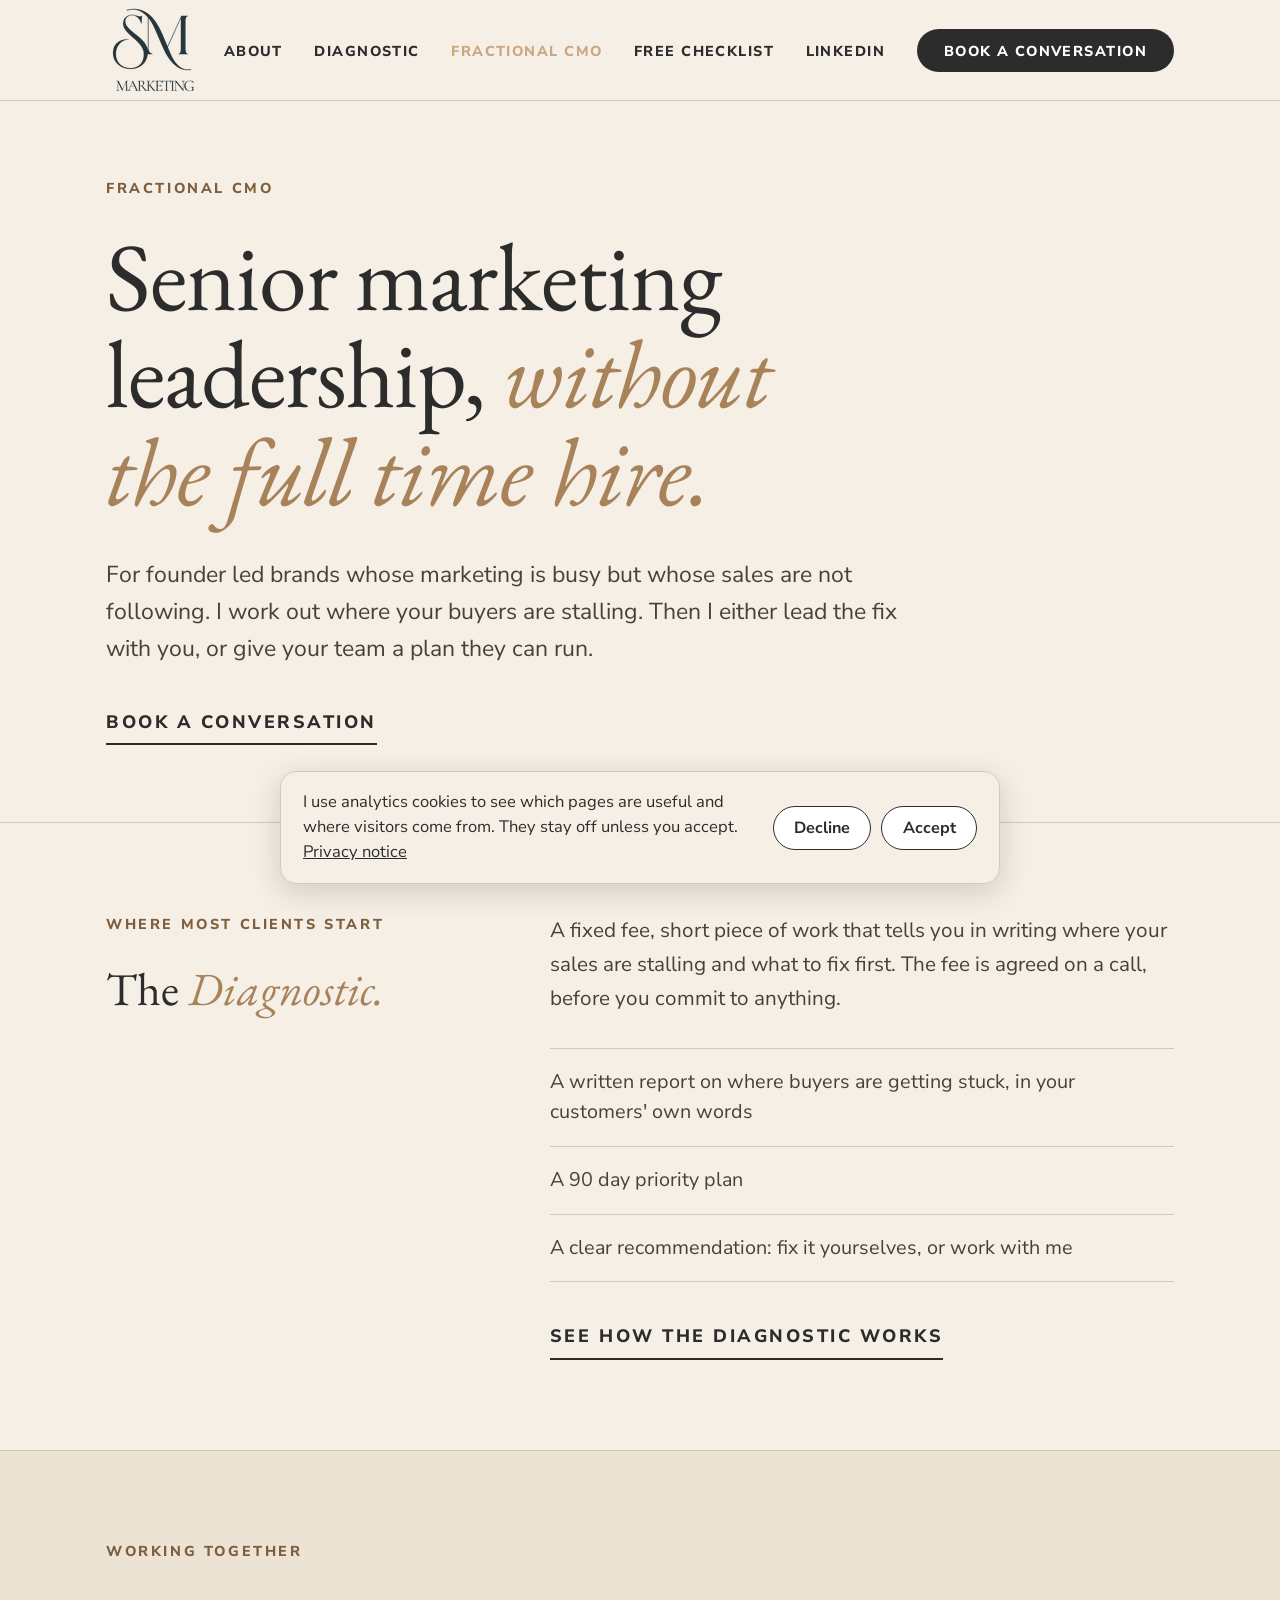
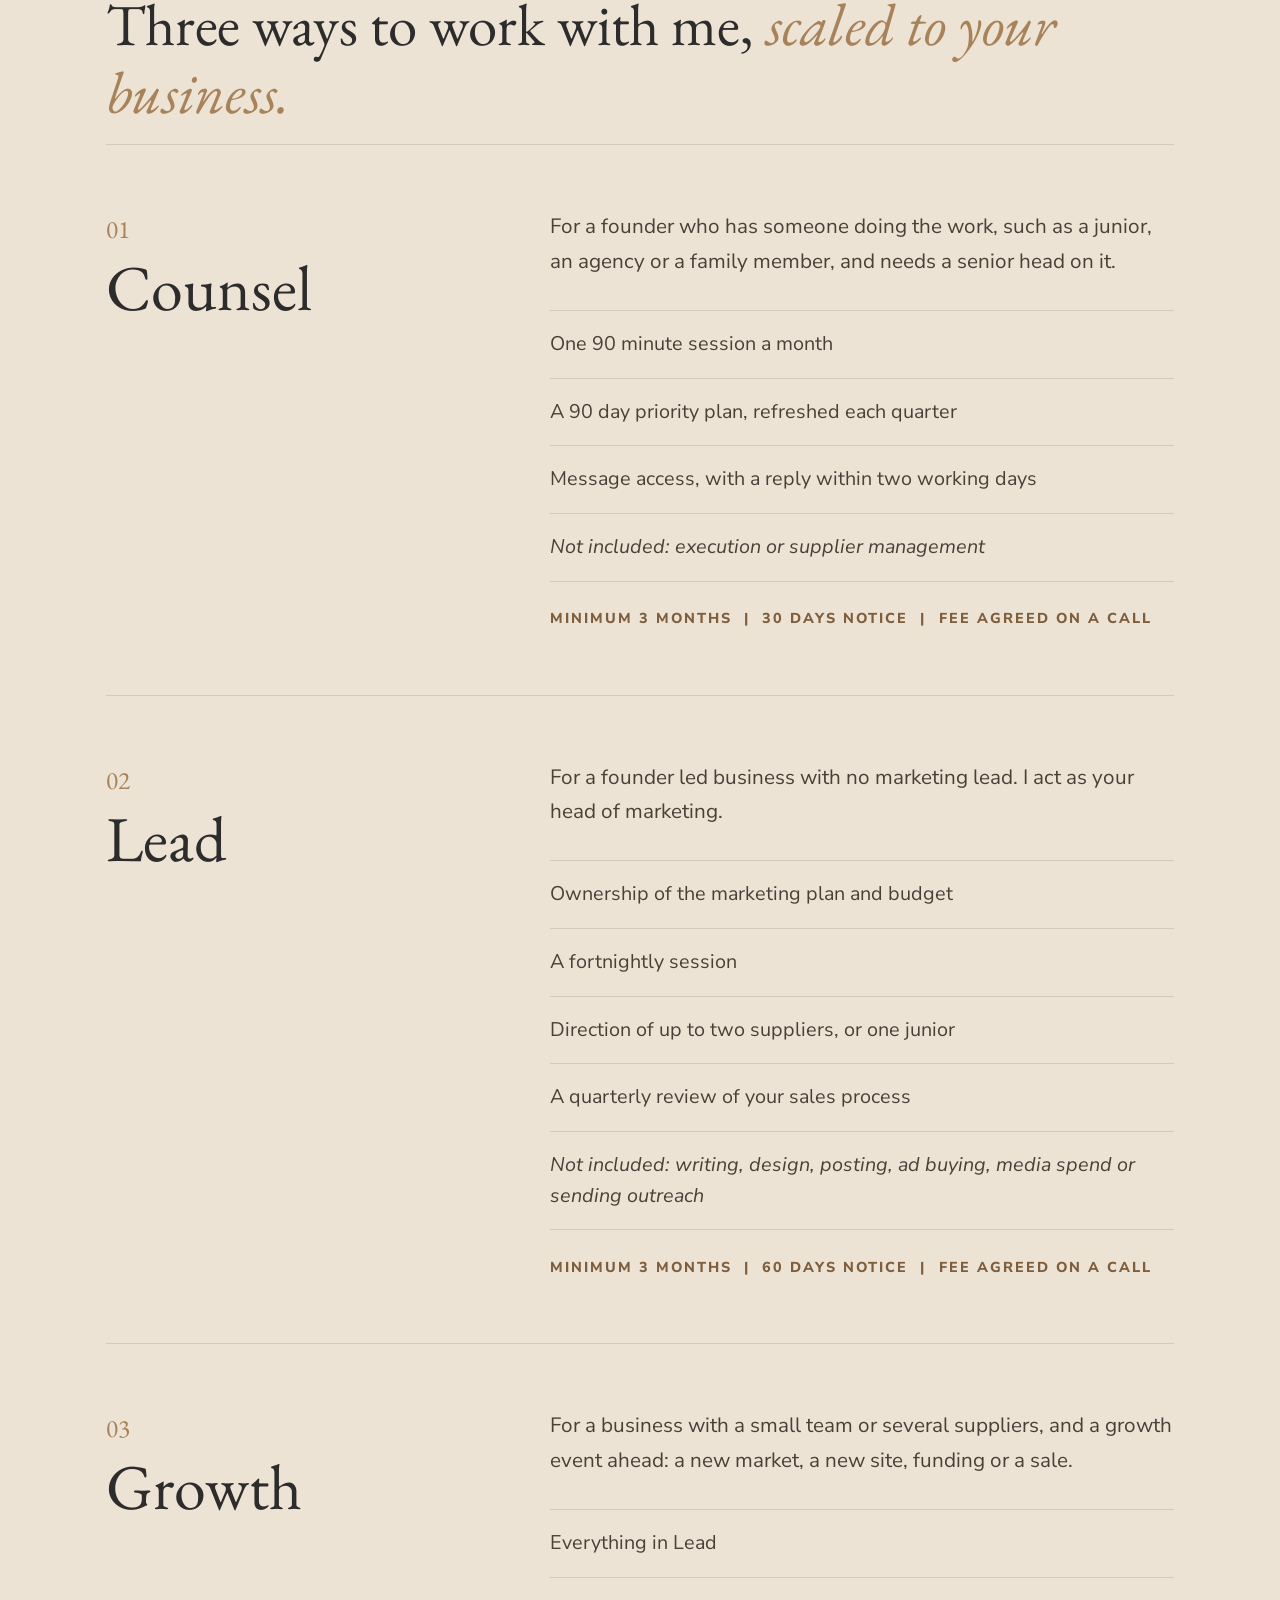
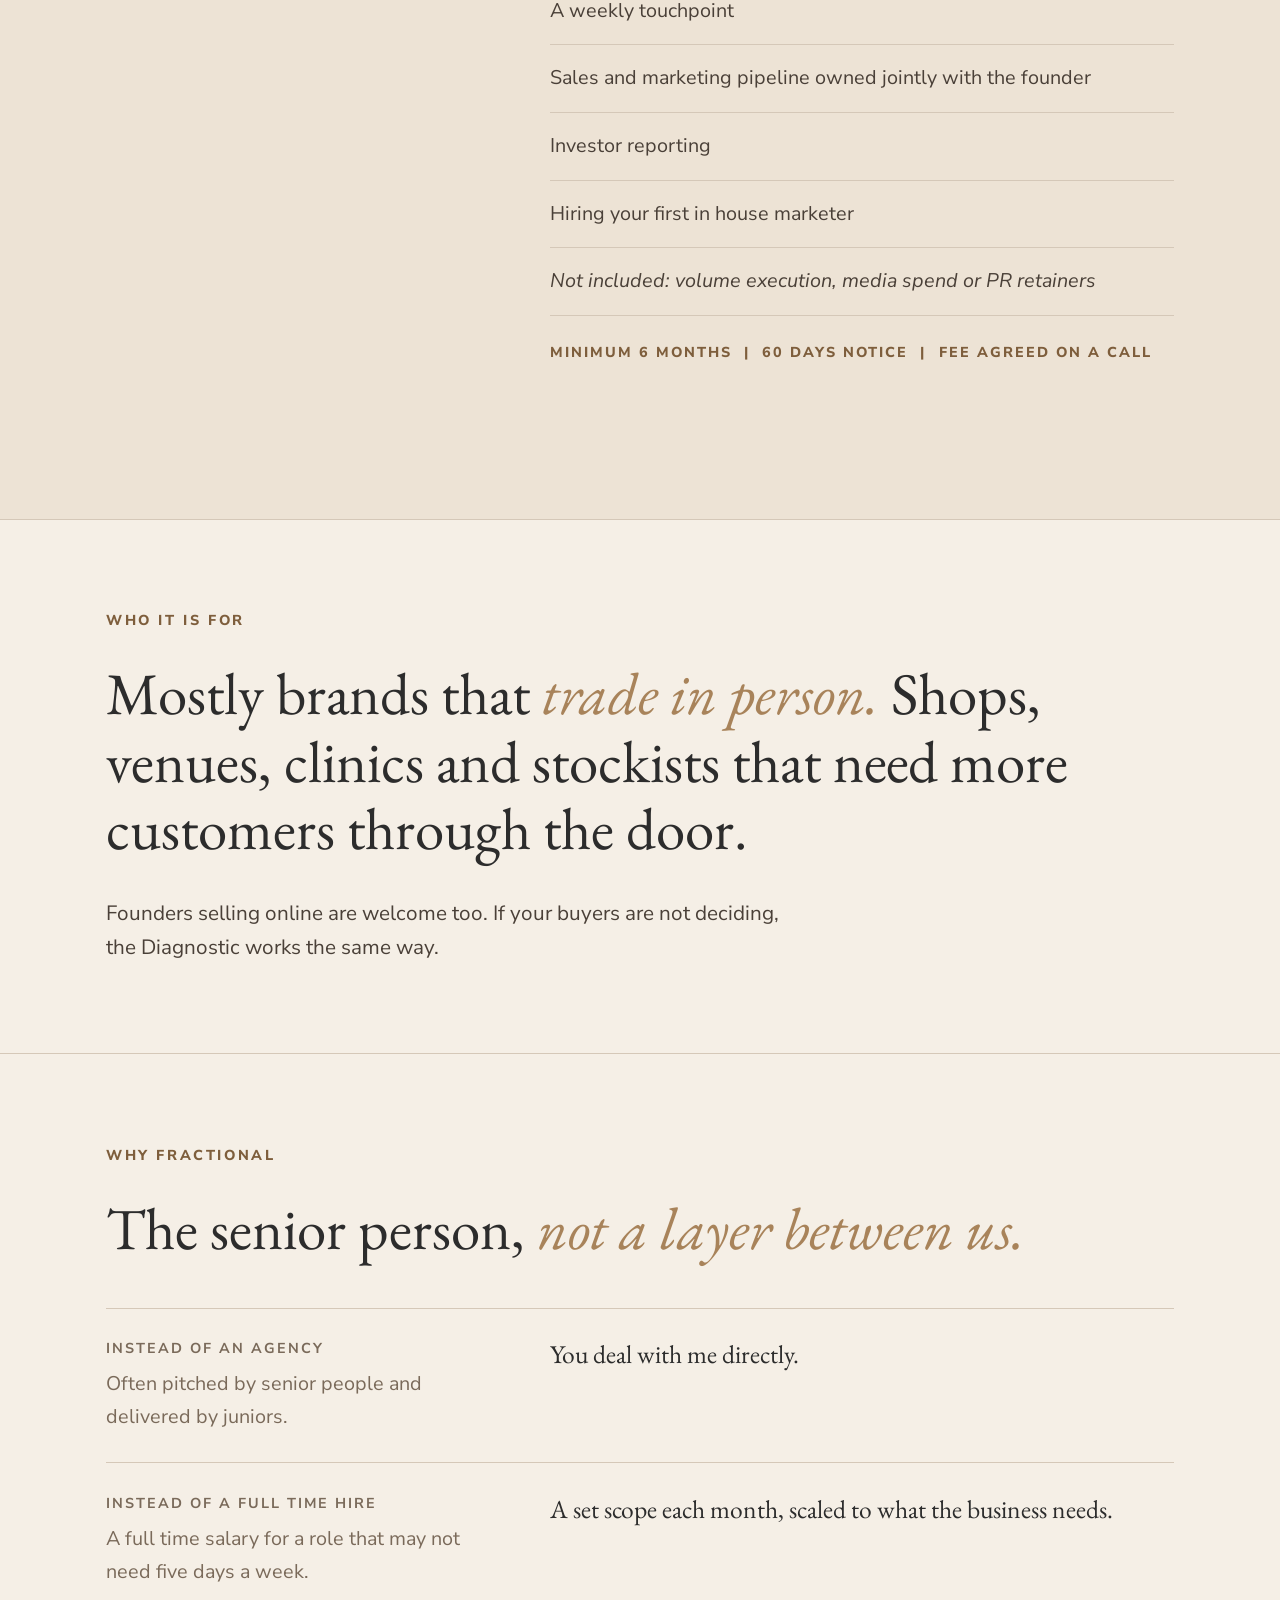
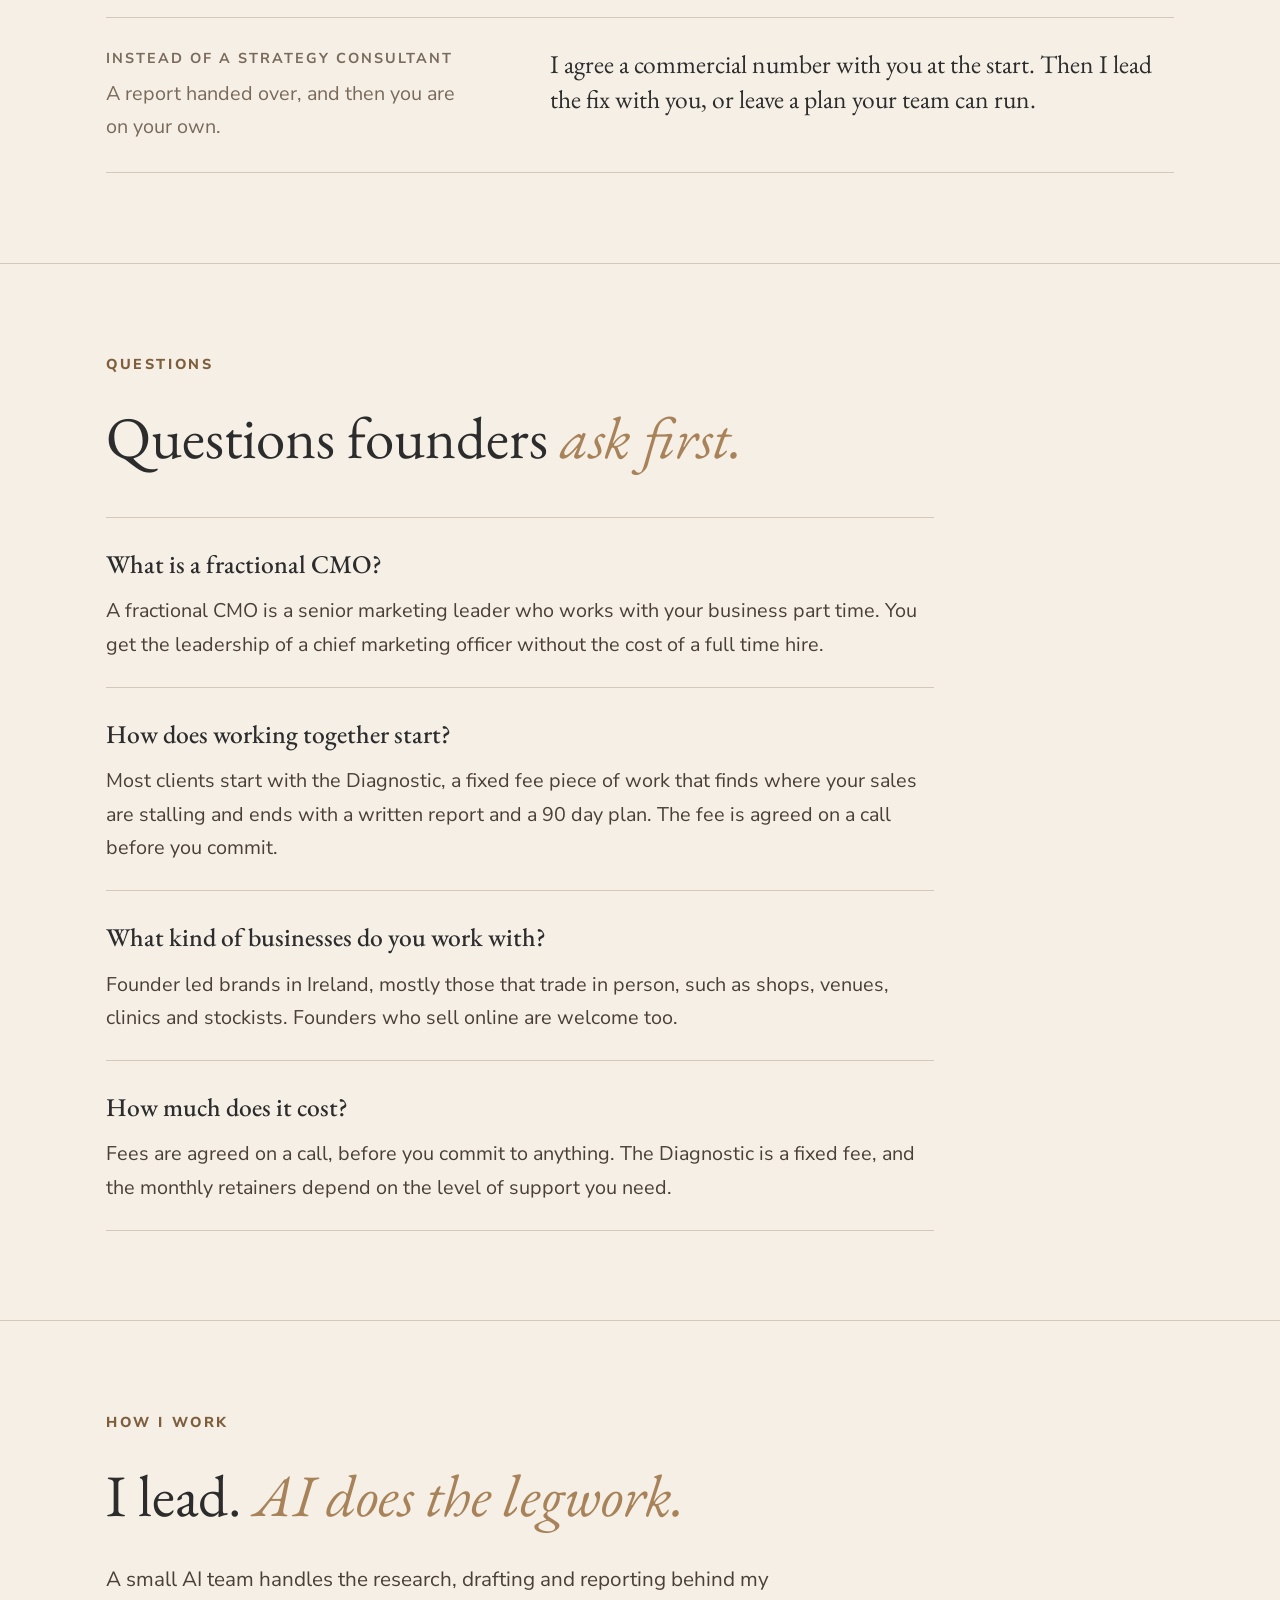
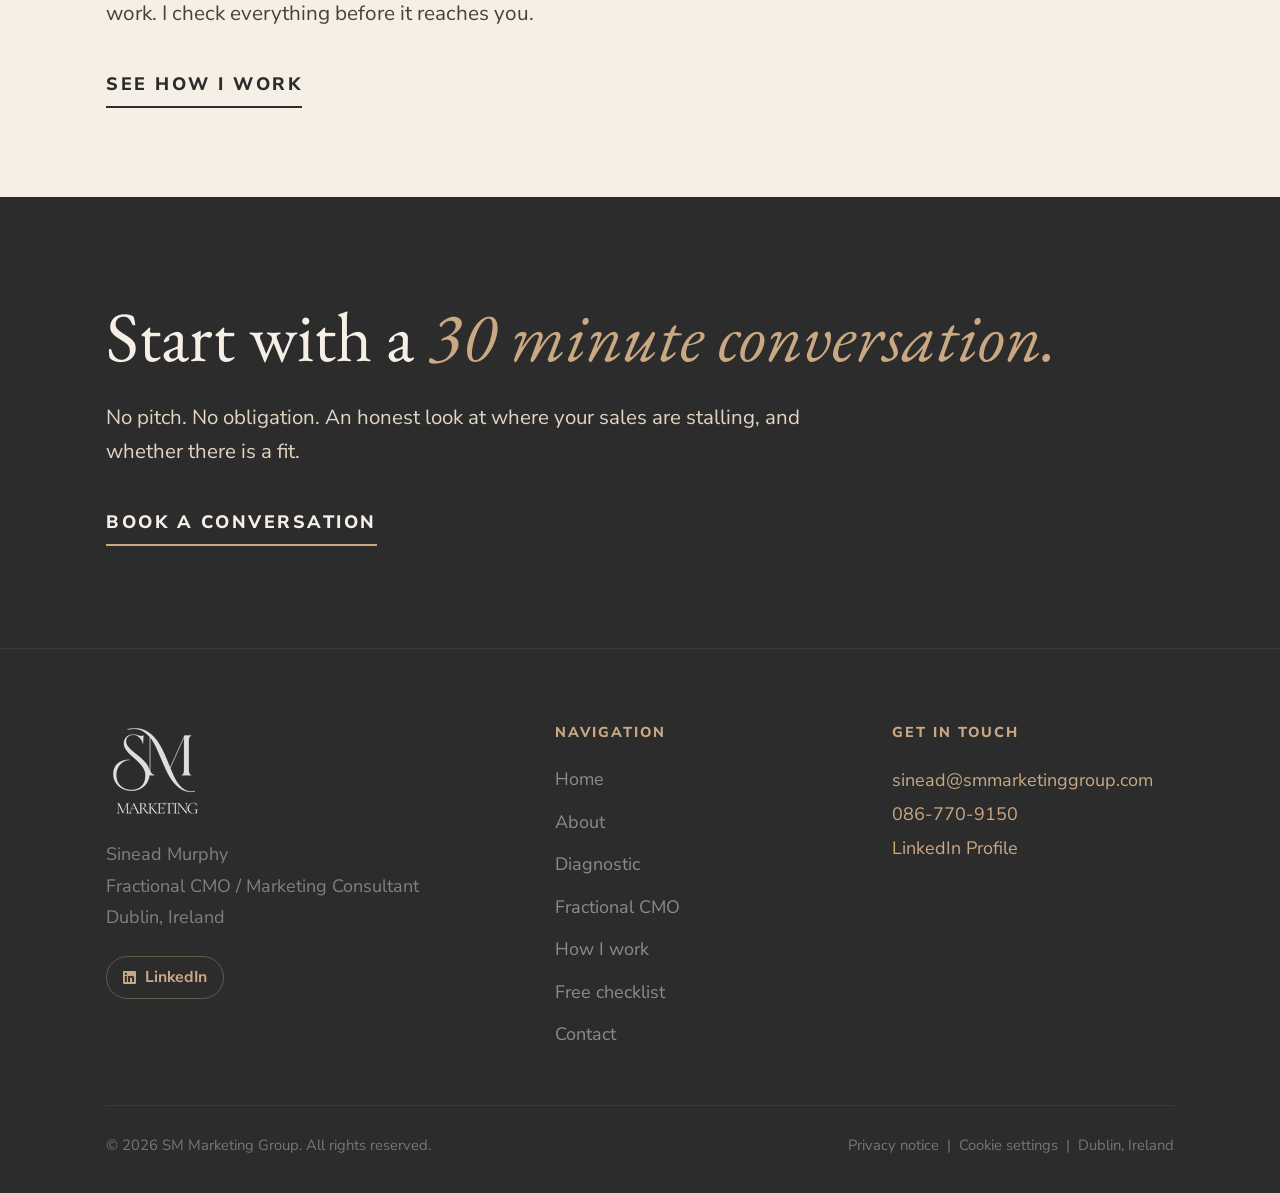
<file: fractional-cmo.html>
<!DOCTYPE html>
<html lang="en-IE">
<head>
  <meta charset="UTF-8"/>
  <meta name="viewport" content="width=device-width, initial-scale=1.0"/>
  <title>Fractional CMO Services Ireland | Counsel, Lead, Growth</title>
  <meta name="description" content="Fractional CMO for founder led brands in Ireland. Start with a fixed fee Diagnostic, then work with Sinead at Counsel, Lead or Growth level."/>
  <link rel="preconnect" href="https://fonts.googleapis.com"/>
  <link rel="preconnect" href="https://fonts.gstatic.com" crossorigin/>
  <link href="https://fonts.googleapis.com/css2?family=EB+Garamond:ital,wght@0,400;0,500;0,600;1,400;1,500&family=Nunito+Sans:wght@300;400;600;700;800&display=swap" rel="stylesheet"/>
  <link rel="stylesheet" href="style.css"/>
  <link rel="icon" href="/favicon.ico" sizes="32x32"/>
  <link rel="icon" type="image/png" href="/favicon-32.png"/>
  <link rel="apple-touch-icon" href="/apple-touch-icon.png"/>
  <meta name="theme-color" content="#F5EFE6"/>
  <meta property="og:image" content="https://www.smmarketinggroup.com/images/og-card.png"/>
  <meta property="og:image:width" content="1200"/>
  <meta property="og:image:height" content="630"/>
  <meta property="og:image:alt" content="SM Marketing Group. Fractional CMO for founder led brands."/>
  <meta name="twitter:image" content="https://www.smmarketinggroup.com/images/og-card.png"/>
  <style>
.svc-hero { background: var(--charcoal); padding-top: calc(var(--nav-h) + 4rem); padding-bottom: 5rem; margin-bottom: -2px; }
.svc-hero__headline { font-family: var(--serif); font-size: var(--t-display); font-weight: 500; line-height: 1.1; color: var(--white); margin-bottom: 1.25rem; }
.svc-hero__headline em { font-style: italic; color: var(--rose); }
.svc-hero__body { font-size: var(--t-body); line-height: 1.75; color: rgba(255,255,255,0.72); max-width: 640px; margin-bottom: 2rem; }

.svc-full { background: var(--ivory); padding: 5rem 0; }
.svc-full + .svc-full { background: var(--linen); }
.svc-full--ivory { background: var(--ivory) !important; }
.svc-full__inner { display: grid; grid-template-columns: 1fr 1fr; gap: 5rem; align-items: start; }
.svc-full__inner--flip { direction: rtl; }
.svc-full__inner--flip > * { direction: ltr; }
.svc-full__icon { width: 56px; height: 56px; border-radius: var(--r-md); background: var(--charcoal); display: flex; align-items: center; justify-content: center; margin-bottom: 1.25rem; }
.svc-full__icon svg { width: 26px; height: 26px; fill: none; stroke: var(--rose); stroke-width: 1.75; stroke-linecap: round; stroke-linejoin: round; }
.svc-full h2 { font-family: var(--serif); font-size: var(--t-h1); font-weight: 500; color: var(--charcoal); line-height: 1.2; margin-bottom: 1rem; }
.svc-full__lede { font-size: var(--t-body); line-height: 1.75; color: var(--charcoal); opacity: 0.75; margin-bottom: 1.5rem; }
.svc-full__includes { list-style: none; display: flex; flex-direction: column; gap: 0.6rem; margin-bottom: 1.75rem; }
.svc-full__includes li { display: flex; align-items: flex-start; gap: 0.75rem; font-size: var(--t-small); color: var(--charcoal); opacity: 0.78; line-height: 1.5; }
.svc-full__includes li::before { content: ''; display: block; width: 6px; height: 6px; border-radius: 50%; background: var(--rose); flex-shrink: 0; margin-top: 0.45rem; }
.svc-full__proof { background: var(--charcoal); border-radius: var(--r-lg); padding: 2rem; }
.svc-full__proof-stat { font-family: var(--serif); font-size: 3.5rem; font-weight: 500; color: var(--rose); line-height: 1; margin-bottom: 0.35rem; }
.svc-full__proof-label { font-size: 1.1rem; font-weight: 700; color: var(--white); margin-bottom: 0.35rem; }
.svc-full__proof-source { font-size: 1rem; line-height: 1.5; color: rgba(255,255,255,0.75); margin-bottom: 1.25rem; padding-bottom: 1.25rem; border-bottom: 1px solid rgba(255,255,255,0.15); }
.svc-full__proof-source:last-of-type { border-bottom: none; margin-bottom: 0; padding-bottom: 0; }
.svc-full__proof-quote { font-family: var(--serif); font-size: var(--t-h2); font-style: italic; color: rgba(255,255,255,0.75); line-height: 1.45; margin-top: 1rem; }

.anti-agency { background: var(--charcoal); padding: 5rem 0; }
.anti-agency__inner { display: grid; grid-template-columns: 1fr 1fr; gap: 3rem; align-items: start; }
.anti-agency h2 { font-family: var(--serif); font-size: var(--t-h1); font-weight: 500; color: var(--white); line-height: 1.15; margin-top: 1rem; }
.anti-agency h2 em { font-style: italic; color: var(--rose); }
.compare-grid { display: flex; flex-direction: column; gap: 0.75rem; }
.compare-row { display: grid; grid-template-columns: 1fr 1fr; gap: 0.75rem; }
.compare-cell { background: rgba(255,255,255,0.05); border-radius: var(--r-md); padding: 1.25rem; font-size: var(--t-small); line-height: 1.55; }
.compare-label { font-size: 0.72rem; font-weight: 800; letter-spacing: 0.1em; text-transform: uppercase; margin-bottom: 0.4rem; }
.compare-cell--bad { color: rgba(255,255,255,0.45); border-left: 2px solid rgba(255,255,255,0.12); }
.compare-cell--bad .compare-label { color: rgba(255,255,255,0.28); }
.compare-cell--good { color: rgba(255,255,255,0.85); border-left: 2px solid var(--rose); }
.compare-cell--good .compare-label { color: var(--rose); }

.svc-cta { background: var(--ivory); padding: 5rem 0; }
.svc-cta__inner { background: var(--charcoal); border-radius: var(--r-xl); padding: 3.5rem 4rem; display: grid; grid-template-columns: 1fr auto; gap: 3rem; align-items: center; }
.svc-cta h2 { font-family: var(--serif); font-size: var(--t-h1); font-weight: 500; color: var(--white); line-height: 1.2; margin-bottom: 0.75rem; }
.svc-cta h2 em { font-style: italic; color: var(--rose); }
.svc-cta p { font-size: var(--t-body); color: rgba(255,255,255,0.55); max-width: 400px; }

@media (max-width: 960px) {
  .svc-full__inner { grid-template-columns: 1fr; gap: 2.5rem; }
  .svc-full__inner--flip { direction: ltr; }
  .anti-agency__inner { grid-template-columns: 1fr; }
  .compare-row { grid-template-columns: 1fr; }
  .svc-cta__inner { grid-template-columns: 1fr; }
}
</style>
  <link rel="canonical" href="https://www.smmarketinggroup.com/fractional-cmo.html"/>
  <meta name="keywords" content="fractional CMO services Ireland, brand strategy consultant Dublin, AI marketing consultant Ireland, marketing strategy Ireland, digital marketing strategy Dublin, brand repositioning Ireland, CMO services Dublin"/>
  <meta name="author" content="Sinead Murphy"/>
  <meta name="geo.region" content="IE-D"/>
  <meta name="geo.placename" content="Dublin"/>
  <meta property="og:type" content="website"/>
  <meta property="og:url" content="https://www.smmarketinggroup.com/fractional-cmo.html"/>
  <meta property="og:title" content="Fractional CMO Services Ireland | Counsel, Lead, Growth | Sinead Murphy"/>
  <meta property="og:description" content="Senior marketing leadership without the full time hire. Start with a fixed fee Diagnostic."/>
  <meta property="og:site_name" content="SM Marketing Group"/>
  <meta property="og:locale" content="en_IE"/>
  <meta name="twitter:card" content="summary_large_image"/>
  <meta name="twitter:title" content="Fractional CMO Services Ireland | Counsel, Lead, Growth"/>
  <meta name="twitter:description" content="Senior marketing leadership without the full time hire. Start with a fixed fee Diagnostic."/>
  <script type="application/ld+json">
  {
    "@context": "https://schema.org",
    "@type": "ProfessionalService",
    "name": "SM Marketing Group",
    "description": "Fractional CMO for founder led brands in Ireland. Starts with a fixed fee Diagnostic, followed by monthly Counsel, Lead or Growth retainers.",
    "url": "https://www.smmarketinggroup.com/fractional-cmo.html",
    "founder": {"@type":"Person","name":"Sinead Murphy"},
    "address": {"@type":"PostalAddress","addressLocality":"Dublin","addressCountry":"IE"},
    "areaServed": {"@type":"Country","name":"Ireland"},
    "serviceType": ["Fractional CMO","Marketing Diagnostic"]
  }
  </script>
  <script type="application/ld+json">
  {"@context": "https://schema.org", "@type": "FAQPage", "mainEntity": [{"@type": "Question", "name": "What is a fractional CMO?", "acceptedAnswer": {"@type": "Answer", "text": "A fractional CMO is a senior marketing leader who works with your business part time. You get the leadership of a chief marketing officer without the cost of a full time hire."}}, {"@type": "Question", "name": "How does working together start?", "acceptedAnswer": {"@type": "Answer", "text": "Most clients start with the Diagnostic, a fixed fee piece of work that finds where your sales are stalling and ends with a written report and a 90 day plan. The fee is agreed on a call before you commit."}}, {"@type": "Question", "name": "What kind of businesses do you work with?", "acceptedAnswer": {"@type": "Answer", "text": "Founder led brands in Ireland, mostly those that trade in person, such as shops, venues, clinics and stockists. Founders who sell online are welcome too."}}, {"@type": "Question", "name": "How much does it cost?", "acceptedAnswer": {"@type": "Answer", "text": "Fees are agreed on a call, before you commit to anything. The Diagnostic is a fixed fee, and the monthly retainers depend on the level of support you need."}}]}
  </script>
  <script src="/analytics.js" defer></script>
</head>
<body>
<nav class="nav">
  <div class="container nav__inner">
    <a href="/" class="nav__logo" aria-label="SM Marketing home">
      <img src="/images/sm-logo-nav.png" alt="SM Marketing Group logo" width="95" height="96"/>
    </a>
    <ul class="nav__links">
      <li><a href="/about.html">About</a></li>
      <li><a href="/diagnostic.html">Diagnostic</a></li>
      <li><a href="/fractional-cmo.html" style="color:var(--rose)">Fractional CMO</a></li>
      <li><a href="/shopping-centre-checklist.html">Free checklist</a></li>
      <li><a href="https://linkedin.com/in/sinead-murphy-6a113415" target="_blank" rel="noopener">LinkedIn</a></li>
      <li><a href="/contact.html" class="nav-cta">Book a conversation</a></li>
    </ul>
    <button class="nav__hamburger" id="hamburger" aria-label="Open menu" aria-expanded="false">
      <span></span><span></span><span></span>
    </button>
  </div>
</nav>
<div class="nav__mobile" id="mobileNav" aria-hidden="true">
  <ul>
    <li><a href="/about.html">About</a></li>
    <li><a href="/diagnostic.html">Diagnostic</a></li>
    <li><a href="/fractional-cmo.html" style="color:var(--rose)">Fractional CMO</a></li>
    <li><a href="/shopping-centre-checklist.html">Free checklist</a></li>
    <li><a href="https://linkedin.com/in/sinead-murphy-6a113415" target="_blank" rel="noopener">LinkedIn</a></li>
  </ul>
  <a href="/contact.html" class="btn-primary">Book a conversation</a>
</div>

<main id="main-content" class="ed">
<section class="ed-hero">
  <div class="container reveal">
    <span class="ed-label">Fractional CMO</span>
    <h1>Senior marketing leadership, <em>without the full time hire.</em></h1>
    <p>For founder led brands whose marketing is busy but whose sales are not following. I work out where your buyers are stalling. Then I either lead the fix with you, or give your team a plan they can run.</p>
    <a href="/contact.html" class="ed-link">Book a conversation</a>
  </div>
</section>
<section class="ed-sec">
  <div class="container ed-grid reveal">
    <div><span class="ed-label">Where most clients start</span><h2>The <em>Diagnostic.</em></h2></div>
    <div>
      <p class="ed-lede">A fixed fee, short piece of work that tells you in writing where your sales are stalling and what to fix first. The fee is agreed on a call, before you commit to anything.</p>
      <ul class="ed-list"><li>A written report on where buyers are getting stuck, in your customers&#39; own words</li><li>A 90 day priority plan</li><li>A clear recommendation: fix it yourselves, or work with me</li></ul>
      <a href="/diagnostic.html" class="ed-link">See how the Diagnostic works</a>
    </div>
  </div>
</section>
<section class="ed-sec ed-sec--tint">
  <div class="container">
    <div class="reveal" style="margin-bottom:1rem"><span class="ed-label">Working together</span><h2 class="ed-big">Three ways to work with me, <em>scaled to your business.</em></h2></div>
    <div class="ed-tier reveal">
  <div><span class="num">01</span><h3>Counsel</h3></div>
  <div><p class="ed-lede">For a founder who has someone doing the work, such as a junior, an agency or a family member, and needs a senior head on it.</p><ul class="ed-list"><li>One 90 minute session a month</li><li>A 90 day priority plan, refreshed each quarter</li><li>Message access, with a reply within two working days</li><li class="ed-no">Not included: execution or supplier management</li></ul><p class="ed-terms">Minimum 3 months &nbsp;|&nbsp; 30 days notice &nbsp;|&nbsp; Fee agreed on a call</p></div>
</div>
<div class="ed-tier reveal">
  <div><span class="num">02</span><h3>Lead</h3></div>
  <div><p class="ed-lede">For a founder led business with no marketing lead. I act as your head of marketing.</p><ul class="ed-list"><li>Ownership of the marketing plan and budget</li><li>A fortnightly session</li><li>Direction of up to two suppliers, or one junior</li><li>A quarterly review of your sales process</li><li class="ed-no">Not included: writing, design, posting, ad buying, media spend or sending outreach</li></ul><p class="ed-terms">Minimum 3 months &nbsp;|&nbsp; 60 days notice &nbsp;|&nbsp; Fee agreed on a call</p></div>
</div>
<div class="ed-tier reveal">
  <div><span class="num">03</span><h3>Growth</h3></div>
  <div><p class="ed-lede">For a business with a small team or several suppliers, and a growth event ahead: a new market, a new site, funding or a sale.</p><ul class="ed-list"><li>Everything in Lead</li><li>A weekly touchpoint</li><li>Sales and marketing pipeline owned jointly with the founder</li><li>Investor reporting</li><li>Hiring your first in house marketer</li><li class="ed-no">Not included: volume execution, media spend or PR retainers</li></ul><p class="ed-terms">Minimum 6 months &nbsp;|&nbsp; 60 days notice &nbsp;|&nbsp; Fee agreed on a call</p></div>
</div>

  </div>
</section>
<section class="ed-sec">
  <div class="container reveal">
    <span class="ed-label">Who it is for</span>
    <p class="ed-big">Mostly brands that <em>trade in person.</em> Shops, venues, clinics and stockists that need more customers through the door.</p>
    <p class="ed-lede" style="margin-top:1.8rem;max-width:34em">Founders selling online are welcome too. If your buyers are not deciding, the Diagnostic works the same way.</p>
  </div>
</section>
<section class="ed-sec">
  <div class="container reveal">
    <span class="ed-label">Why fractional</span>
    <h2 class="ed-big" style="margin-bottom:2.5rem">The senior person, <em>not a layer between us.</em></h2>
    <div class="ed-vs"><div class="a"><b>Instead of an agency</b>Often pitched by senior people and delivered by juniors.</div><div class="b">You deal with me directly.</div></div>
    <div class="ed-vs"><div class="a"><b>Instead of a full time hire</b>A full time salary for a role that may not need five days a week.</div><div class="b">A set scope each month, scaled to what the business needs.</div></div>
    <div class="ed-vs" style="border-bottom:1px solid var(--border)"><div class="a"><b>Instead of a strategy consultant</b>A report handed over, and then you are on your own.</div><div class="b">I agree a commercial number with you at the start. Then I lead the fix with you, or leave a plan your team can run.</div></div>
  </div>
</section>
<section class="ed-sec">
  <div class="container reveal">
    <span class="ed-label">Questions</span>
    <h2 class="ed-big" style="margin-bottom:2.5rem">Questions founders <em>ask first.</em></h2>
    <div class="ed-faq"><h3>What is a fractional CMO?</h3><p>A fractional CMO is a senior marketing leader who works with your business part time. You get the leadership of a chief marketing officer without the cost of a full time hire.</p></div>
    <div class="ed-faq"><h3>How does working together start?</h3><p>Most clients start with the Diagnostic, a fixed fee piece of work that finds where your sales are stalling and ends with a written report and a 90 day plan. The fee is agreed on a call before you commit.</p></div>
    <div class="ed-faq"><h3>What kind of businesses do you work with?</h3><p>Founder led brands in Ireland, mostly those that trade in person, such as shops, venues, clinics and stockists. Founders who sell online are welcome too.</p></div>
    <div class="ed-faq"><h3>How much does it cost?</h3><p>Fees are agreed on a call, before you commit to anything. The Diagnostic is a fixed fee, and the monthly retainers depend on the level of support you need.</p></div>
  </div>
</section>
<section class="ed-sec">
  <div class="container reveal">
    <span class="ed-label">How I work</span>
    <p class="ed-big">I lead. <em>AI does the legwork.</em></p>
    <p class="ed-lede" style="margin-top:1.8rem;max-width:34em">A small AI team handles the research, drafting and reporting behind my work. I check everything before it reaches you.</p>
    <a href="/how-i-work.html" class="ed-link">See how I work</a>
  </div>
</section>
<section class="ed-cta">
  <div class="container reveal">
    <h2>Start with a <em>30 minute conversation.</em></h2>
    <p>No pitch. No obligation. An honest look at where your sales are stalling, and whether there is a fit.</p>
    <a href="/contact.html" class="ed-link">Book a conversation</a>
  </div>
</section>
</main>

<footer class="footer">
  <div class="container">
    <div class="footer__inner">
      <div>
        <div class="footer__logo"><img src="/images/sm-logo-footer.png" alt="SM Marketing Group logo" width="99" height="100" loading="lazy"/></div>
        <p class="footer__tagline">Sinead Murphy<br>Fractional CMO / Marketing Consultant<br>Dublin, Ireland</p>
        <a href="https://linkedin.com/in/sinead-murphy-6a113415" target="_blank" rel="noopener" class="footer__linkedin">
          <svg viewBox="0 0 24 24"><path d="M20.447 20.452h-3.554v-5.569c0-1.328-.027-3.037-1.852-3.037-1.853 0-2.136 1.445-2.136 2.939v5.667H9.351V9h3.414v1.561h.046c.477-.9 1.637-1.85 3.37-1.85 3.601 0 4.267 2.37 4.267 5.455v6.286zM5.337 7.433a2.062 2.062 0 0 1-2.063-2.065 2.064 2.064 0 1 1 2.063 2.065zm1.782 13.019H3.555V9h3.564v11.452zM22.225 0H1.771C.792 0 0 .774 0 1.729v20.542C0 23.227.792 24 1.771 24h20.451C23.2 24 24 23.227 24 22.271V1.729C24 .774 23.2 0 22.222 0h.003z"/></svg>
          LinkedIn
        </a>
      </div>
      <div>
        <div class="footer__col-title">Navigation</div>
        <ul class="footer__nav">
          <li><a href="/">Home</a></li>
          <li><a href="/about.html">About</a></li>
          <li><a href="/diagnostic.html">Diagnostic</a></li>
          <li><a href="/fractional-cmo.html">Fractional CMO</a></li>
          <li><a href="/how-i-work.html">How I work</a></li>
          <li><a href="/shopping-centre-checklist.html">Free checklist</a></li>
          <li><a href="/contact.html">Contact</a></li>
        </ul>
      </div>
      <div>
        <div class="footer__col-title">Get in touch</div>
        <p class="footer__contact-line">
          <a href="mailto:sinead@smmarketinggroup.com">sinead@smmarketinggroup.com</a><br>
          <a href="tel:+353867709150">086-770-9150</a><br>
          <a href="https://linkedin.com/in/sinead-murphy-6a113415" target="_blank" rel="noopener">LinkedIn Profile</a>
        </p>
      </div>
    </div>
    <div class="footer__bottom">
      <p>&copy; 2026 SM Marketing Group. All rights reserved.</p>
      <p><a href="/privacy.html">Privacy notice</a> &nbsp;|&nbsp; <a href="#" data-cookie-settings>Cookie settings</a> &nbsp;|&nbsp; Dublin, Ireland</p>
    </div>
  </div>
</footer>
<script>
  const obs = new IntersectionObserver(
    entries => entries.forEach(e => { if (e.isIntersecting) e.target.classList.add('visible'); }),
    { threshold: 0.1 }
  );
  document.querySelectorAll('.reveal').forEach(el => obs.observe(el));
  const hamburger = document.getElementById('hamburger');
  const mobileNav = document.getElementById('mobileNav');
  hamburger.addEventListener('click', () => {
    const isOpen = mobileNav.classList.toggle('open');
    hamburger.classList.toggle('open', isOpen);
    hamburger.setAttribute('aria-expanded', isOpen);
    mobileNav.setAttribute('aria-hidden', !isOpen);
  });
  mobileNav.querySelectorAll('a').forEach(a => a.addEventListener('click', () => {
    mobileNav.classList.remove('open');
    hamburger.classList.remove('open');
    hamburger.setAttribute('aria-expanded', false);
    mobileNav.setAttribute('aria-hidden', true);
  }));
</script>
</body>
</html>
</file>
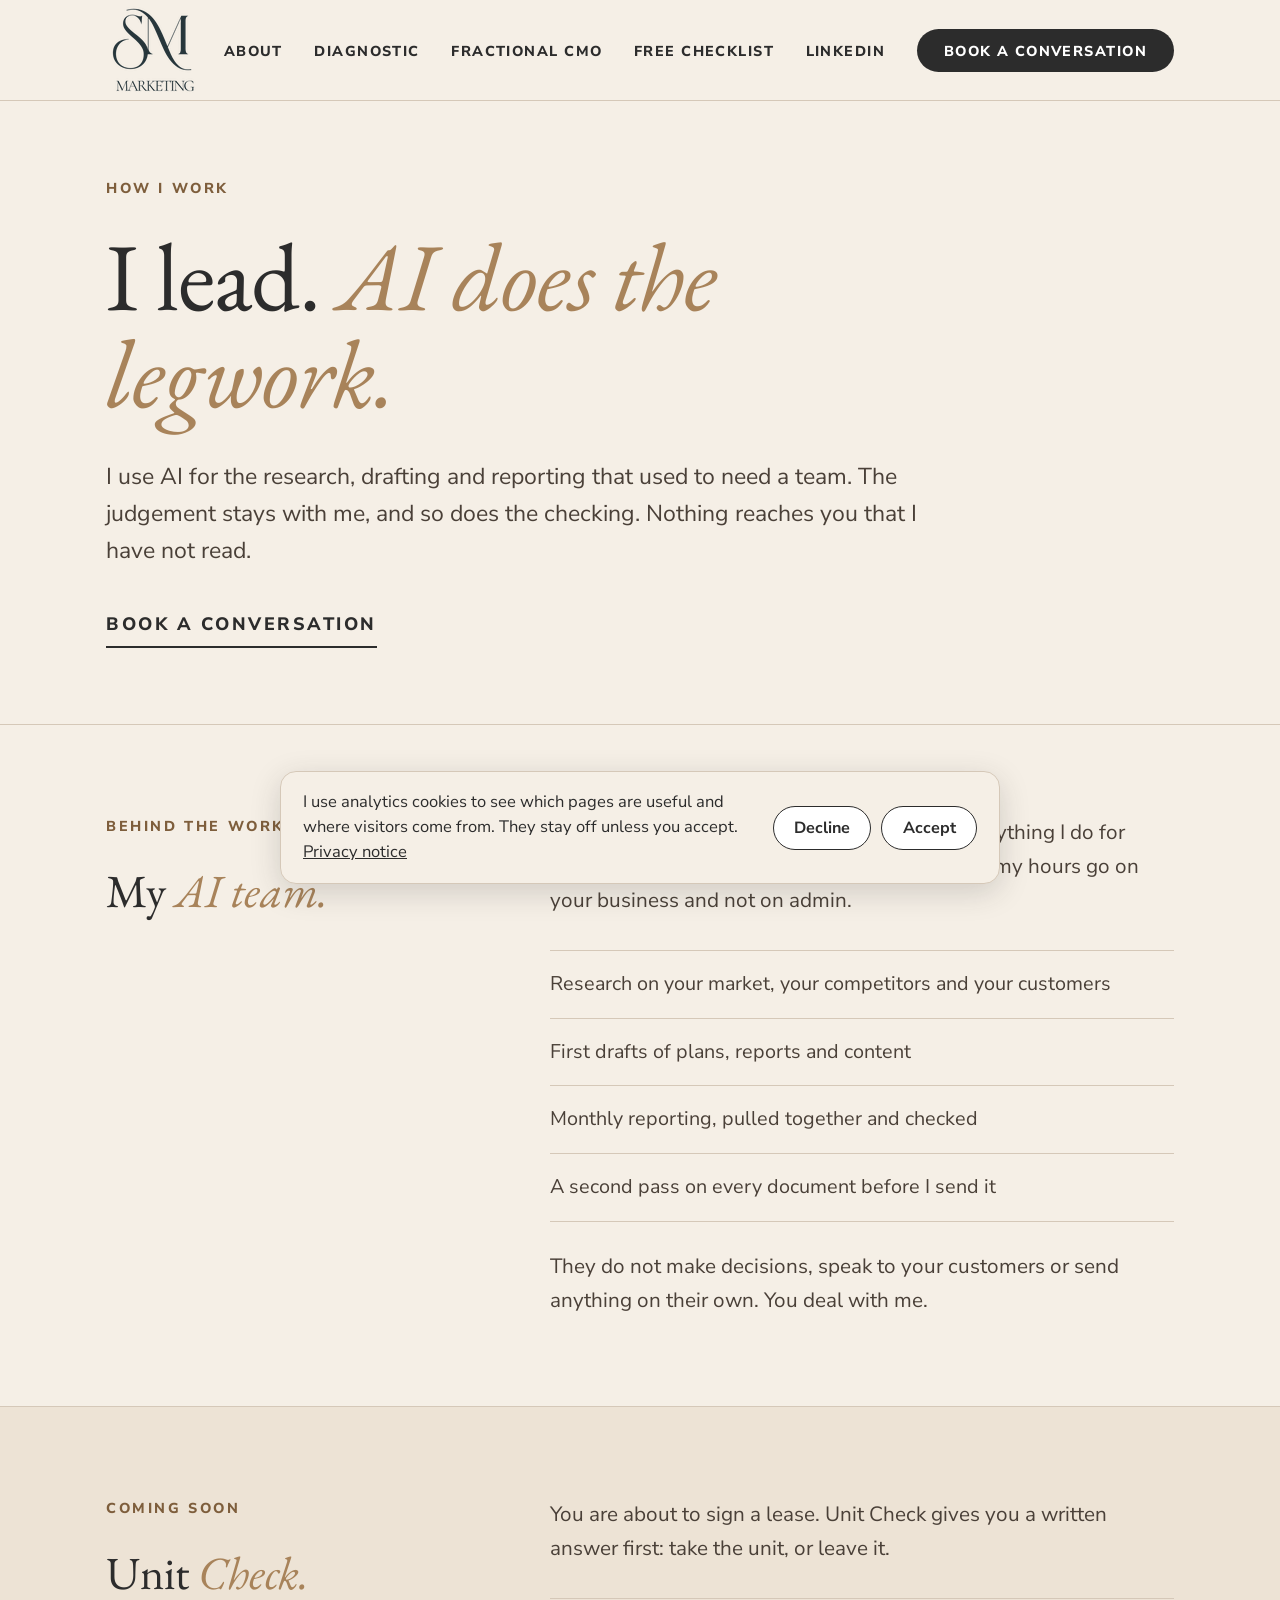
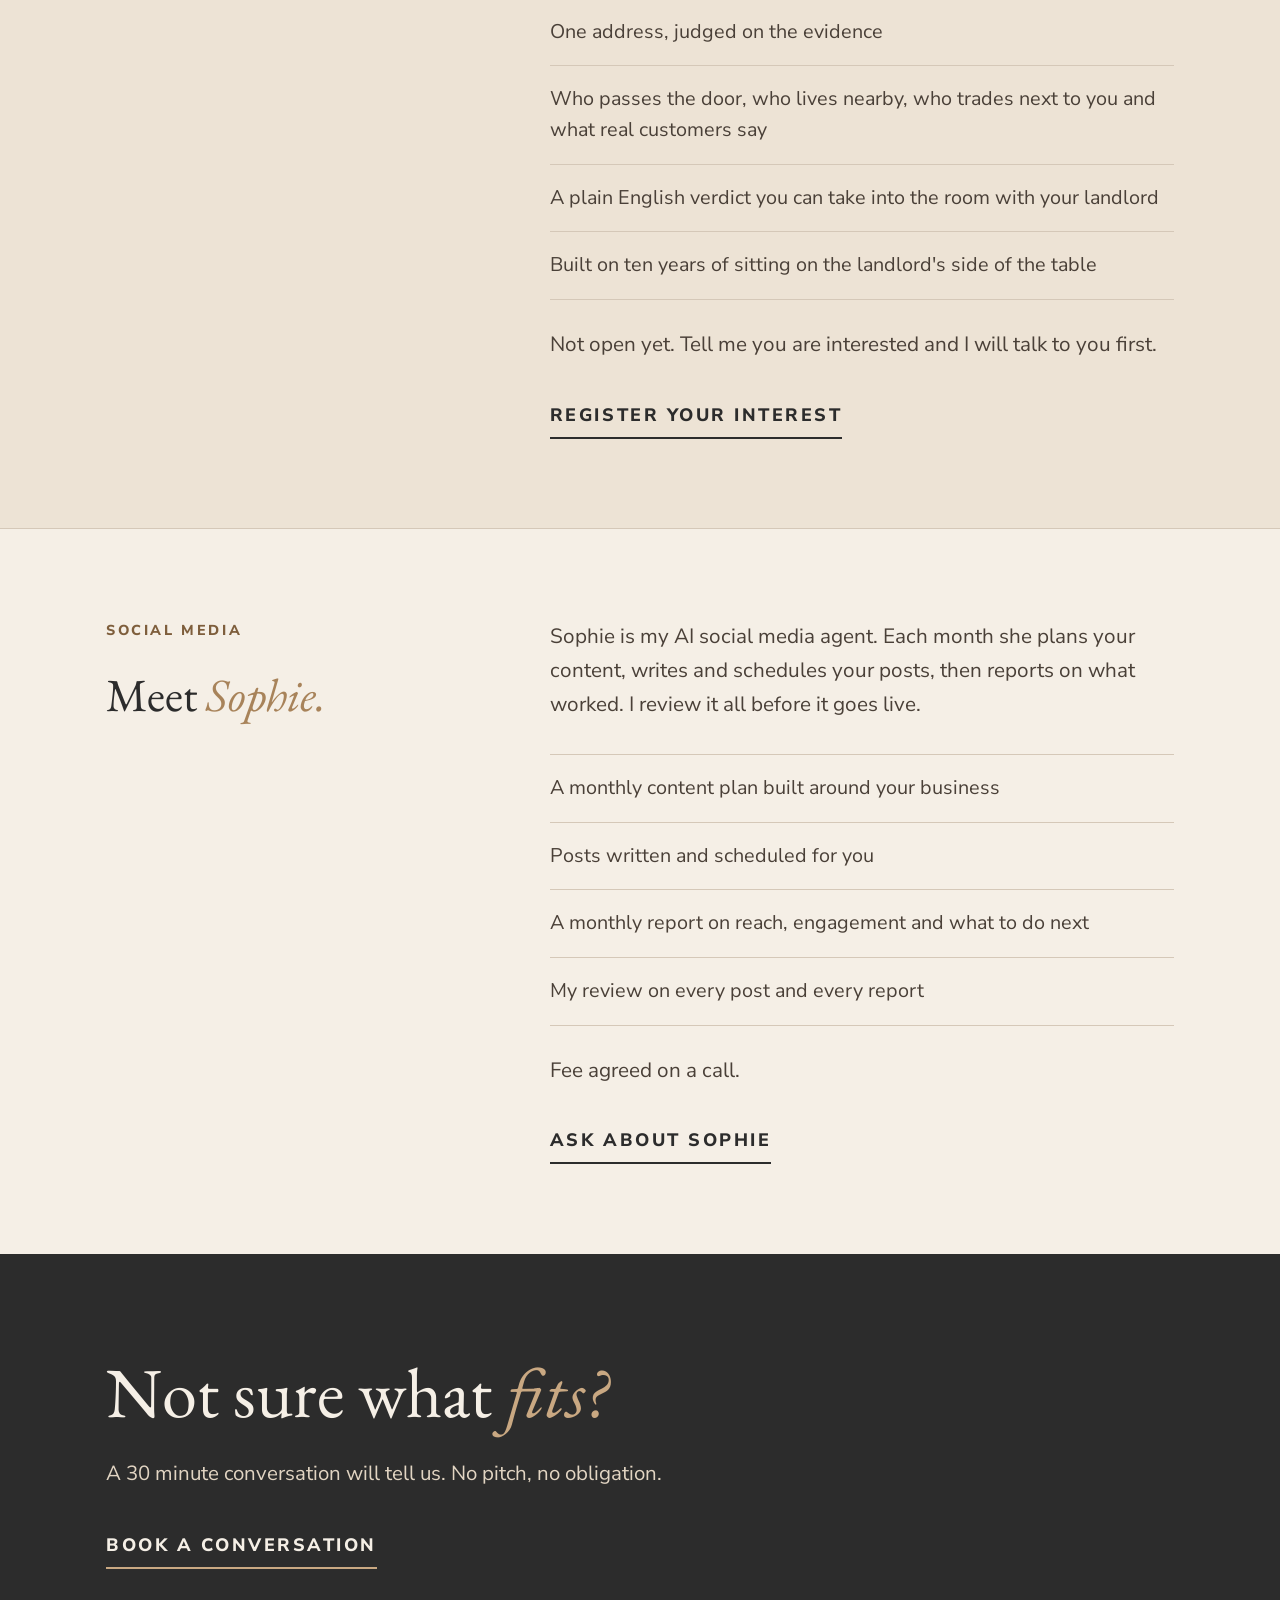
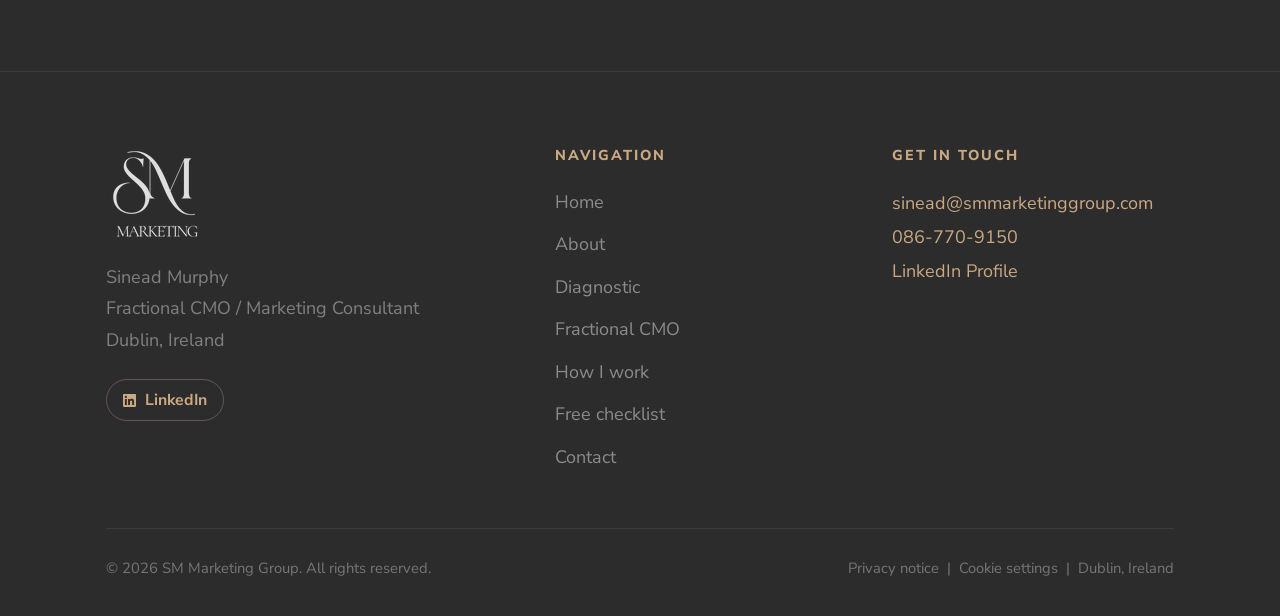
<file: how-i-work.html>
<!DOCTYPE html>
<html lang="en-IE">
<head>
  <meta charset="UTF-8"/>
  <meta name="viewport" content="width=device-width, initial-scale=1.0"/>
  <title>How I Work | AI Team, Unit Check and Sophie</title>
  <meta name="description" content="How Sinead Murphy uses AI: a small AI team behind the fractional CMO work, Unit Check for retail site decisions, and Sophie, a monthly social media agent."/>
  <link rel="preconnect" href="https://fonts.googleapis.com"/>
  <link rel="preconnect" href="https://fonts.gstatic.com" crossorigin/>
  <link href="https://fonts.googleapis.com/css2?family=EB+Garamond:ital,wght@0,400;0,500;0,600;1,400;1,500&family=Nunito+Sans:wght@300;400;600;700;800&display=swap" rel="stylesheet"/>
  <link rel="stylesheet" href="style.css"/>
  <link rel="icon" href="/favicon.ico" sizes="32x32"/>
  <link rel="icon" type="image/png" href="/favicon-32.png"/>
  <link rel="apple-touch-icon" href="/apple-touch-icon.png"/>
  <meta name="theme-color" content="#F5EFE6"/>
  <meta property="og:image" content="https://www.smmarketinggroup.com/images/og-card.png"/>
  <meta property="og:image:width" content="1200"/>
  <meta property="og:image:height" content="630"/>
  <meta property="og:image:alt" content="SM Marketing Group. Fractional CMO for founder led brands."/>
  <meta name="twitter:image" content="https://www.smmarketinggroup.com/images/og-card.png"/>
  <link rel="canonical" href="https://www.smmarketinggroup.com/how-i-work.html"/>
    <meta name="author" content="Sinead Murphy"/>
  <meta name="geo.region" content="IE-D"/>
  <meta name="geo.placename" content="Dublin"/>
  <meta property="og:type" content="website"/>
  <meta property="og:url" content="https://www.smmarketinggroup.com/how-i-work.html"/>
  <meta property="og:title" content="How I Work | SM Marketing Group"/>
  <meta property="og:description" content="An AI team behind the work, Unit Check for retail site decisions, and Sophie for social media."/>
  <meta property="og:site_name" content="SM Marketing Group"/>
  <meta property="og:locale" content="en_IE"/>
  <meta name="twitter:card" content="summary_large_image"/>
  <meta name="twitter:title" content="How I Work | SM Marketing Group"/>
  <meta name="twitter:description" content="An AI team behind the work, Unit Check for retail site decisions, and Sophie for social media."/>
  <script type="application/ld+json">
  {"@context":"https://schema.org","@type":"WebPage","name":"How I work","url":"https://www.smmarketinggroup.com/how-i-work.html","description":"How Sinead Murphy uses AI: an AI team behind the work, Unit Check for retail site decisions, and Sophie for social media.","author":{"@type":"Person","name":"Sinead Murphy"}}
  </script>
  <script src="/analytics.js" defer></script>
</head>
<body>
<nav class="nav">
  <div class="container nav__inner">
    <a href="/" class="nav__logo" aria-label="SM Marketing home">
      <img src="/images/sm-logo-nav.png" alt="SM Marketing Group logo" width="95" height="96"/>
    </a>
    <ul class="nav__links">
      <li><a href="/about.html">About</a></li>
      <li><a href="/diagnostic.html">Diagnostic</a></li>
      <li><a href="/fractional-cmo.html">Fractional CMO</a></li>
      <li><a href="/shopping-centre-checklist.html">Free checklist</a></li>
      <li><a href="https://linkedin.com/in/sinead-murphy-6a113415" target="_blank" rel="noopener">LinkedIn</a></li>
      <li><a href="/contact.html" class="nav-cta">Book a conversation</a></li>
    </ul>
    <button class="nav__hamburger" id="hamburger" aria-label="Open menu" aria-expanded="false">
      <span></span><span></span><span></span>
    </button>
  </div>
</nav>
<div class="nav__mobile" id="mobileNav" aria-hidden="true">
  <ul>
    <li><a href="/about.html">About</a></li>
    <li><a href="/diagnostic.html">Diagnostic</a></li>
    <li><a href="/fractional-cmo.html">Fractional CMO</a></li>
    <li><a href="/shopping-centre-checklist.html">Free checklist</a></li>
    <li><a href="https://linkedin.com/in/sinead-murphy-6a113415" target="_blank" rel="noopener">LinkedIn</a></li>
  </ul>
  <a href="/contact.html" class="btn-primary">Book a conversation</a>
</div>

<main id="main-content" class="ed">
<section class="ed-hero">
  <div class="container reveal">
    <span class="ed-label">How I work</span>
    <h1>I lead. <em>AI does the legwork.</em></h1>
    <p>I use AI for the research, drafting and reporting that used to need a team. The judgement stays with me, and so does the checking. Nothing reaches you that I have not read.</p>
    <a href="/contact.html" class="ed-link">Book a conversation</a>
  </div>
</section>
<section class="ed-sec">
  <div class="container ed-grid reveal">
    <div><span class="ed-label">Behind the work</span><h2>My <em>AI team.</em></h2></div>
    <div>
      <p class="ed-lede">A small team of AI assistants works behind everything I do for clients. They take the time-consuming parts, so my hours go on your business and not on admin.</p>
      <ul class="ed-list"><li>Research on your market, your competitors and your customers</li><li>First drafts of plans, reports and content</li><li>Monthly reporting, pulled together and checked</li><li>A second pass on every document before I send it</li></ul>
      <p class="ed-lede" style="margin-top:1.5rem">They do not make decisions, speak to your customers or send anything on their own. You deal with me.</p>
    </div>
  </div>
</section>
<section class="ed-sec ed-sec--tint">
  <div class="container ed-grid reveal">
    <div><span class="ed-label">Coming soon</span><h2>Unit <em>Check.</em></h2></div>
    <div>
      <p class="ed-lede">You are about to sign a lease. Unit Check gives you a written answer first: take the unit, or leave it.</p>
      <ul class="ed-list"><li>One address, judged on the evidence</li><li>Who passes the door, who lives nearby, who trades next to you and what real customers say</li><li>A plain English verdict you can take into the room with your landlord</li><li>Built on ten years of sitting on the landlord&#39;s side of the table</li></ul>
      <p class="ed-lede" style="margin-top:1.5rem">Not open yet. Tell me you are interested and I will talk to you first.</p>
      <a href="/contact.html?interest=unit-check" class="ed-link">Register your interest</a>
    </div>
  </div>
</section>
<section class="ed-sec">
  <div class="container ed-grid reveal">
    <div><span class="ed-label">Social media</span><h2>Meet <em>Sophie.</em></h2></div>
    <div>
      <p class="ed-lede">Sophie is my AI social media agent. Each month she plans your content, writes and schedules your posts, then reports on what worked. I review it all before it goes live.</p>
      <ul class="ed-list"><li>A monthly content plan built around your business</li><li>Posts written and scheduled for you</li><li>A monthly report on reach, engagement and what to do next</li><li>My review on every post and every report</li></ul>
      <p class="ed-lede" style="margin-top:1.5rem">Fee agreed on a call.</p>
      <a href="/contact.html?interest=sophie" class="ed-link">Ask about Sophie</a>
    </div>
  </div>
</section>
<section class="ed-cta">
  <div class="container reveal">
    <h2>Not sure what <em>fits?</em></h2>
    <p>A 30 minute conversation will tell us. No pitch, no obligation.</p>
    <a href="/contact.html" class="ed-link">Book a conversation</a>
  </div>
</section>
</main>

<footer class="footer">
  <div class="container">
    <div class="footer__inner">
      <div>
        <div class="footer__logo"><img src="/images/sm-logo-footer.png" alt="SM Marketing Group logo" width="99" height="100" loading="lazy"/></div>
        <p class="footer__tagline">Sinead Murphy<br>Fractional CMO / Marketing Consultant<br>Dublin, Ireland</p>
        <a href="https://linkedin.com/in/sinead-murphy-6a113415" target="_blank" rel="noopener" class="footer__linkedin">
          <svg viewBox="0 0 24 24"><path d="M20.447 20.452h-3.554v-5.569c0-1.328-.027-3.037-1.852-3.037-1.853 0-2.136 1.445-2.136 2.939v5.667H9.351V9h3.414v1.561h.046c.477-.9 1.637-1.85 3.37-1.85 3.601 0 4.267 2.37 4.267 5.455v6.286zM5.337 7.433a2.062 2.062 0 0 1-2.063-2.065 2.064 2.064 0 1 1 2.063 2.065zm1.782 13.019H3.555V9h3.564v11.452zM22.225 0H1.771C.792 0 0 .774 0 1.729v20.542C0 23.227.792 24 1.771 24h20.451C23.2 24 24 23.227 24 22.271V1.729C24 .774 23.2 0 22.222 0h.003z"/></svg>
          LinkedIn
        </a>
      </div>
      <div>
        <div class="footer__col-title">Navigation</div>
        <ul class="footer__nav">
          <li><a href="/">Home</a></li>
          <li><a href="/about.html">About</a></li>
          <li><a href="/diagnostic.html">Diagnostic</a></li>
          <li><a href="/fractional-cmo.html">Fractional CMO</a></li>
          <li><a href="/how-i-work.html">How I work</a></li>
          <li><a href="/shopping-centre-checklist.html">Free checklist</a></li>
          <li><a href="/contact.html">Contact</a></li>
        </ul>
      </div>
      <div>
        <div class="footer__col-title">Get in touch</div>
        <p class="footer__contact-line">
          <a href="mailto:sinead@smmarketinggroup.com">sinead@smmarketinggroup.com</a><br>
          <a href="tel:+353867709150">086-770-9150</a><br>
          <a href="https://linkedin.com/in/sinead-murphy-6a113415" target="_blank" rel="noopener">LinkedIn Profile</a>
        </p>
      </div>
    </div>
    <div class="footer__bottom">
      <p>&copy; 2026 SM Marketing Group. All rights reserved.</p>
      <p><a href="/privacy.html">Privacy notice</a> &nbsp;|&nbsp; <a href="#" data-cookie-settings>Cookie settings</a> &nbsp;|&nbsp; Dublin, Ireland</p>
    </div>
  </div>
</footer>
<script>
  const obs = new IntersectionObserver(
    entries => entries.forEach(e => { if (e.isIntersecting) e.target.classList.add('visible'); }),
    { threshold: 0.1 }
  );
  document.querySelectorAll('.reveal').forEach(el => obs.observe(el));
  const hamburger = document.getElementById('hamburger');
  const mobileNav = document.getElementById('mobileNav');
  hamburger.addEventListener('click', () => {
    const isOpen = mobileNav.classList.toggle('open');
    hamburger.classList.toggle('open', isOpen);
    hamburger.setAttribute('aria-expanded', isOpen);
    mobileNav.setAttribute('aria-hidden', !isOpen);
  });
  mobileNav.querySelectorAll('a').forEach(a => a.addEventListener('click', () => {
    mobileNav.classList.remove('open');
    hamburger.classList.remove('open');
    hamburger.setAttribute('aria-expanded', false);
    mobileNav.setAttribute('aria-hidden', true);
  }));
</script>
</body>
</html>
</file>
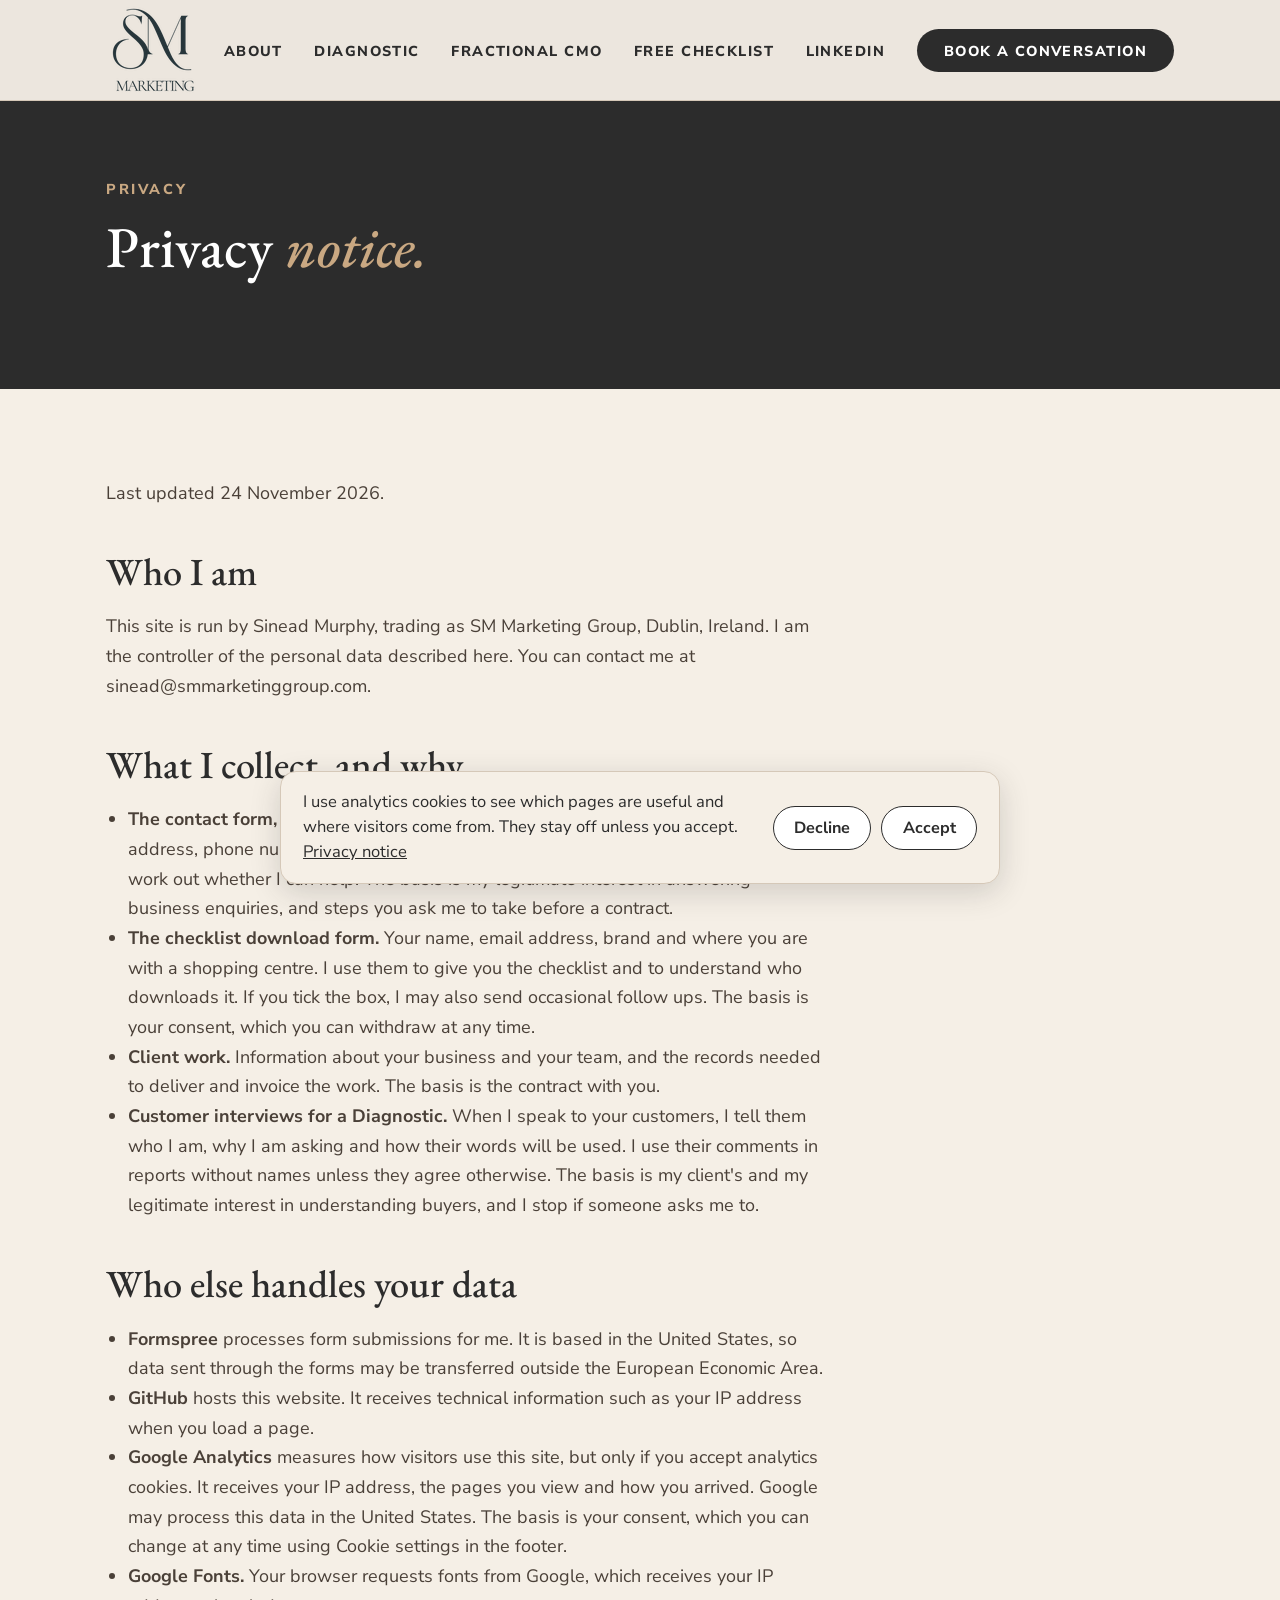
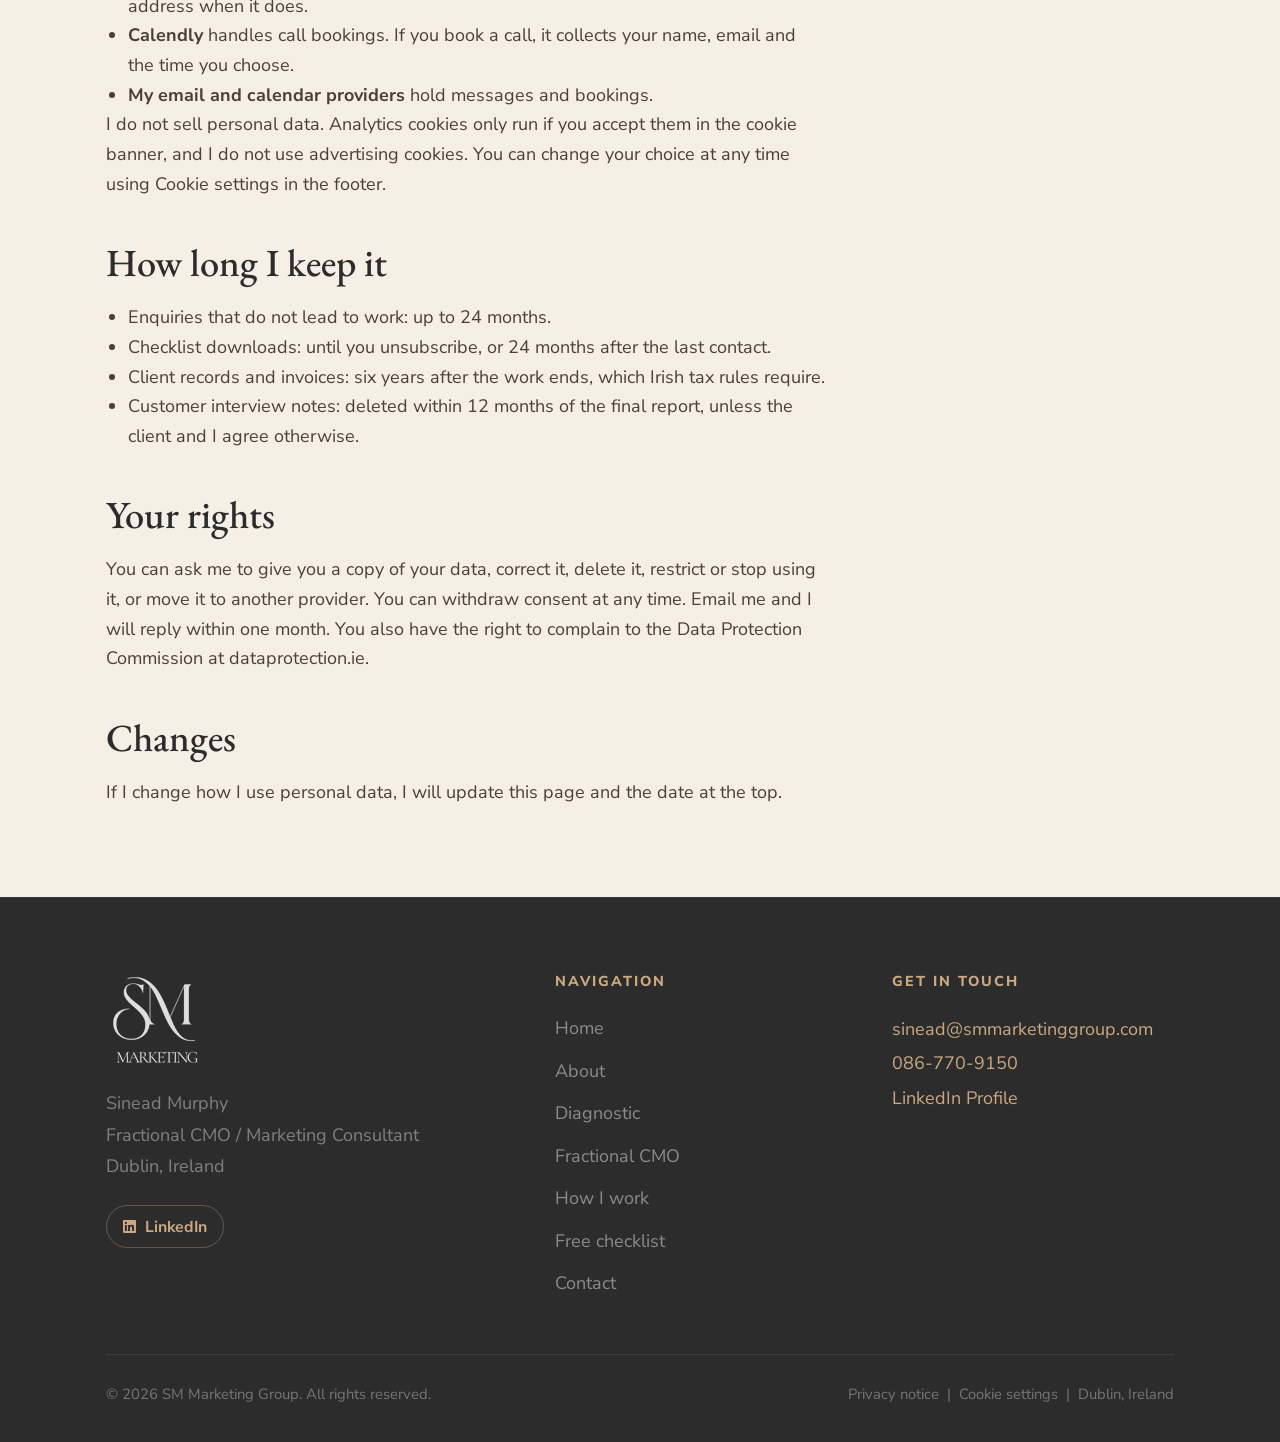
<file: privacy.html>
<!DOCTYPE html>
<html lang="en-IE">
<head>
  <meta charset="UTF-8"/>
  <meta name="viewport" content="width=device-width, initial-scale=1.0"/>
  <title>Privacy Notice | SM Marketing Group</title>
  <meta name="description" content="How SM Marketing Group collects, uses and protects personal data from this website, enquiries and client work."/>
  <link rel="preconnect" href="https://fonts.googleapis.com"/>
  <link rel="preconnect" href="https://fonts.gstatic.com" crossorigin/>
  <link href="https://fonts.googleapis.com/css2?family=EB+Garamond:ital,wght@0,400;0,500;0,600;1,400;1,500&family=Nunito+Sans:wght@300;400;600;700;800&display=swap" rel="stylesheet"/>
  <link rel="stylesheet" href="style.css"/>
  <link rel="icon" href="/favicon.ico" sizes="32x32"/>
  <link rel="icon" type="image/png" href="/favicon-32.png"/>
  <link rel="apple-touch-icon" href="/apple-touch-icon.png"/>
  <meta name="theme-color" content="#F5EFE6"/>
  <meta property="og:image" content="https://www.smmarketinggroup.com/images/og-card.png"/>
  <meta property="og:image:width" content="1200"/>
  <meta property="og:image:height" content="630"/>
  <meta property="og:image:alt" content="SM Marketing Group. Fractional CMO for founder led brands."/>
  <meta name="twitter:image" content="https://www.smmarketinggroup.com/images/og-card.png"/>
  <style>
.svc-hero { background: var(--charcoal); padding-top: calc(var(--nav-h) + 4rem); padding-bottom: 5rem; margin-bottom: -2px; }
.svc-hero__headline { font-family: var(--serif); font-size: var(--t-display); font-weight: 500; line-height: 1.1; color: var(--white); margin-bottom: 1.25rem; }
.svc-hero__headline em { font-style: italic; color: var(--rose); }
.svc-hero__body { font-size: var(--t-body); line-height: 1.75; color: rgba(255,255,255,0.72); max-width: 640px; margin-bottom: 2rem; }

.svc-full { background: var(--ivory); padding: 5rem 0; }
.svc-full + .svc-full { background: var(--linen); }
.svc-full--ivory { background: var(--ivory) !important; }
.svc-full__inner { display: grid; grid-template-columns: 1fr 1fr; gap: 5rem; align-items: start; }
.svc-full__inner--flip { direction: rtl; }
.svc-full__inner--flip > * { direction: ltr; }
.svc-full__icon { width: 56px; height: 56px; border-radius: var(--r-md); background: var(--charcoal); display: flex; align-items: center; justify-content: center; margin-bottom: 1.25rem; }
.svc-full__icon svg { width: 26px; height: 26px; fill: none; stroke: var(--rose); stroke-width: 1.75; stroke-linecap: round; stroke-linejoin: round; }
.svc-full h2 { font-family: var(--serif); font-size: var(--t-h1); font-weight: 500; color: var(--charcoal); line-height: 1.2; margin-bottom: 1rem; }
.svc-full__lede { font-size: var(--t-body); line-height: 1.75; color: var(--charcoal); opacity: 0.75; margin-bottom: 1.5rem; }
.svc-full__includes { list-style: none; display: flex; flex-direction: column; gap: 0.6rem; margin-bottom: 1.75rem; }
.svc-full__includes li { display: flex; align-items: flex-start; gap: 0.75rem; font-size: var(--t-small); color: var(--charcoal); opacity: 0.78; line-height: 1.5; }
.svc-full__includes li::before { content: ''; display: block; width: 6px; height: 6px; border-radius: 50%; background: var(--rose); flex-shrink: 0; margin-top: 0.45rem; }
.svc-full__proof { background: var(--charcoal); border-radius: var(--r-lg); padding: 2rem; }
.svc-full__proof-stat { font-family: var(--serif); font-size: 3.5rem; font-weight: 500; color: var(--rose); line-height: 1; margin-bottom: 0.35rem; }
.svc-full__proof-label { font-size: 1.1rem; font-weight: 700; color: var(--white); margin-bottom: 0.35rem; }
.svc-full__proof-source { font-size: 1rem; line-height: 1.5; color: rgba(255,255,255,0.75); margin-bottom: 1.25rem; padding-bottom: 1.25rem; border-bottom: 1px solid rgba(255,255,255,0.15); }
.svc-full__proof-source:last-of-type { border-bottom: none; margin-bottom: 0; padding-bottom: 0; }
.svc-full__proof-quote { font-family: var(--serif); font-size: var(--t-h2); font-style: italic; color: rgba(255,255,255,0.75); line-height: 1.45; margin-top: 1rem; }

.anti-agency { background: var(--charcoal); padding: 5rem 0; }
.anti-agency__inner { display: grid; grid-template-columns: 1fr 1fr; gap: 3rem; align-items: start; }
.anti-agency h2 { font-family: var(--serif); font-size: var(--t-h1); font-weight: 500; color: var(--white); line-height: 1.15; margin-top: 1rem; }
.anti-agency h2 em { font-style: italic; color: var(--rose); }
.compare-grid { display: flex; flex-direction: column; gap: 0.75rem; }
.compare-row { display: grid; grid-template-columns: 1fr 1fr; gap: 0.75rem; }
.compare-cell { background: rgba(255,255,255,0.05); border-radius: var(--r-md); padding: 1.25rem; font-size: var(--t-small); line-height: 1.55; }
.compare-label { font-size: 0.72rem; font-weight: 800; letter-spacing: 0.1em; text-transform: uppercase; margin-bottom: 0.4rem; }
.compare-cell--bad { color: rgba(255,255,255,0.45); border-left: 2px solid rgba(255,255,255,0.12); }
.compare-cell--bad .compare-label { color: rgba(255,255,255,0.28); }
.compare-cell--good { color: rgba(255,255,255,0.85); border-left: 2px solid var(--rose); }
.compare-cell--good .compare-label { color: var(--rose); }

.svc-cta { background: var(--ivory); padding: 5rem 0; }
.svc-cta__inner { background: var(--charcoal); border-radius: var(--r-xl); padding: 3.5rem 4rem; display: grid; grid-template-columns: 1fr auto; gap: 3rem; align-items: center; }
.svc-cta h2 { font-family: var(--serif); font-size: var(--t-h1); font-weight: 500; color: var(--white); line-height: 1.2; margin-bottom: 0.75rem; }
.svc-cta h2 em { font-style: italic; color: var(--rose); }
.svc-cta p { font-size: var(--t-body); color: rgba(255,255,255,0.55); max-width: 400px; }

@media (max-width: 960px) {
  .svc-full__inner { grid-template-columns: 1fr; gap: 2.5rem; }
  .svc-full__inner--flip { direction: ltr; }
  .anti-agency__inner { grid-template-columns: 1fr; }
  .compare-row { grid-template-columns: 1fr; }
  .svc-cta__inner { grid-template-columns: 1fr; }
}
</style>
  <link rel="canonical" href="https://www.smmarketinggroup.com/privacy.html"/>
  <meta name="keywords" content="fractional CMO services Ireland, brand strategy consultant Dublin, AI marketing consultant Ireland, marketing strategy Ireland, digital marketing strategy Dublin, brand repositioning Ireland, CMO services Dublin"/>
  <meta name="author" content="Sinead Murphy"/>
  <meta name="geo.region" content="IE-D"/>
  <meta name="geo.placename" content="Dublin"/>
  <meta property="og:type" content="website"/>
  <meta property="og:url" content="https://www.smmarketinggroup.com/privacy.html"/>
  <meta property="og:title" content="Privacy Notice | SM Marketing Group"/>
  <meta property="og:description" content="How SM Marketing Group handles personal data."/>
  <meta property="og:site_name" content="SM Marketing Group"/>
  <meta property="og:locale" content="en_IE"/>
  <meta name="twitter:card" content="summary_large_image"/>
  <meta name="twitter:title" content="Privacy Notice | SM Marketing Group"/>
  <meta name="twitter:description" content="How SM Marketing Group handles personal data."/>
  <style>
.prose{max-width:720px}
.prose h2{margin-top:2.2rem}
.prose p,.prose li{font-size:1rem;line-height:1.65;color:#4A4038}
.prose ul{margin:0.6rem 0 0 1.2rem}
</style>
  <script src="/analytics.js" defer></script>
</head>
<body>
<nav class="nav">
  <div class="container nav__inner">
    <a href="/" class="nav__logo" aria-label="SM Marketing home">
      <img src="/images/sm-logo-nav.png" alt="SM Marketing Group logo" width="95" height="96"/>
    </a>
    <ul class="nav__links">
      <li><a href="/about.html">About</a></li>
      <li><a href="/diagnostic.html">Diagnostic</a></li>
      <li><a href="/fractional-cmo.html">Fractional CMO</a></li>
      <li><a href="/shopping-centre-checklist.html">Free checklist</a></li>
      <li><a href="https://linkedin.com/in/sinead-murphy-6a113415" target="_blank" rel="noopener">LinkedIn</a></li>
      <li><a href="/contact.html" class="nav-cta">Book a conversation</a></li>
    </ul>
    <button class="nav__hamburger" id="hamburger" aria-label="Open menu" aria-expanded="false">
      <span></span><span></span><span></span>
    </button>
  </div>
</nav>
<div class="nav__mobile" id="mobileNav" aria-hidden="true">
  <ul>
    <li><a href="/about.html">About</a></li>
    <li><a href="/diagnostic.html">Diagnostic</a></li>
    <li><a href="/fractional-cmo.html">Fractional CMO</a></li>
    <li><a href="/shopping-centre-checklist.html">Free checklist</a></li>
    <li><a href="https://linkedin.com/in/sinead-murphy-6a113415" target="_blank" rel="noopener">LinkedIn</a></li>
  </ul>
  <a href="/contact.html" class="btn-primary">Book a conversation</a>
</div>

<main id="main-content">
<section class="svc-hero">
  <div class="container reveal">
    <span class="eyebrow">Privacy</span>
    <h1 class="svc-hero__headline">Privacy <em>notice.</em></h1>
  </div>
</section>
<section class="svc-full">
  <div class="container">
    <div class="prose reveal">
<p>Last updated 24 November 2026.</p>
<h2>Who I am</h2>
<p>This site is run by Sinead Murphy, trading as SM Marketing Group, Dublin, Ireland. I am the controller of the personal data described here. You can contact me at <a href="mailto:sinead@smmarketinggroup.com">sinead@smmarketinggroup.com</a>.</p>
<h2>What I collect, and why</h2>
<ul><li><strong>The contact form, call bookings and email enquiries.</strong> Your name, company, email address, phone number if you give it, and your message. I use them to reply and to work out whether I can help. The basis is my legitimate interest in answering business enquiries, and steps you ask me to take before a contract.</li><li><strong>The checklist download form.</strong> Your name, email address, brand and where you are with a shopping centre. I use them to give you the checklist and to understand who downloads it. If you tick the box, I may also send occasional follow ups. The basis is your consent, which you can withdraw at any time.</li><li><strong>Client work.</strong> Information about your business and your team, and the records needed to deliver and invoice the work. The basis is the contract with you.</li><li><strong>Customer interviews for a Diagnostic.</strong> When I speak to your customers, I tell them who I am, why I am asking and how their words will be used. I use their comments in reports without names unless they agree otherwise. The basis is my client&#39;s and my legitimate interest in understanding buyers, and I stop if someone asks me to.</li></ul>
<h2>Who else handles your data</h2>
<ul><li><strong>Formspree</strong> processes form submissions for me. It is based in the United States, so data sent through the forms may be transferred outside the European Economic Area.</li><li><strong>GitHub</strong> hosts this website. It receives technical information such as your IP address when you load a page.</li><li><strong>Google Analytics</strong> measures how visitors use this site, but only if you accept analytics cookies. It receives your IP address, the pages you view and how you arrived. Google may process this data in the United States. The basis is your consent, which you can change at any time using Cookie settings in the footer.</li><li><strong>Google Fonts.</strong> Your browser requests fonts from Google, which receives your IP address when it does.</li><li><strong>Calendly</strong> handles call bookings. If you book a call, it collects your name, email and the time you choose.</li><li><strong>My email and calendar providers</strong> hold messages and bookings.</li></ul>
<p>I do not sell personal data. Analytics cookies only run if you accept them in the cookie banner, and I do not use advertising cookies. You can change your choice at any time using Cookie settings in the footer.</p>
<h2>How long I keep it</h2>
<ul><li>Enquiries that do not lead to work: up to 24 months.</li><li>Checklist downloads: until you unsubscribe, or 24 months after the last contact.</li><li>Client records and invoices: six years after the work ends, which Irish tax rules require.</li><li>Customer interview notes: deleted within 12 months of the final report, unless the client and I agree otherwise.</li></ul>
<h2>Your rights</h2>
<p>You can ask me to give you a copy of your data, correct it, delete it, restrict or stop using it, or move it to another provider. You can withdraw consent at any time. Email me and I will reply within one month. You also have the right to complain to the Data Protection Commission at <a href="https://www.dataprotection.ie" rel="noopener">dataprotection.ie</a>.</p>
<h2>Changes</h2>
<p>If I change how I use personal data, I will update this page and the date at the top.</p>
    </div>
  </div>
</section>
</main>

<footer class="footer">
  <div class="container">
    <div class="footer__inner">
      <div>
        <div class="footer__logo"><img src="/images/sm-logo-footer.png" alt="SM Marketing Group logo" width="99" height="100" loading="lazy"/></div>
        <p class="footer__tagline">Sinead Murphy<br>Fractional CMO / Marketing Consultant<br>Dublin, Ireland</p>
        <a href="https://linkedin.com/in/sinead-murphy-6a113415" target="_blank" rel="noopener" class="footer__linkedin">
          <svg viewBox="0 0 24 24"><path d="M20.447 20.452h-3.554v-5.569c0-1.328-.027-3.037-1.852-3.037-1.853 0-2.136 1.445-2.136 2.939v5.667H9.351V9h3.414v1.561h.046c.477-.9 1.637-1.85 3.37-1.85 3.601 0 4.267 2.37 4.267 5.455v6.286zM5.337 7.433a2.062 2.062 0 0 1-2.063-2.065 2.064 2.064 0 1 1 2.063 2.065zm1.782 13.019H3.555V9h3.564v11.452zM22.225 0H1.771C.792 0 0 .774 0 1.729v20.542C0 23.227.792 24 1.771 24h20.451C23.2 24 24 23.227 24 22.271V1.729C24 .774 23.2 0 22.222 0h.003z"/></svg>
          LinkedIn
        </a>
      </div>
      <div>
        <div class="footer__col-title">Navigation</div>
        <ul class="footer__nav">
          <li><a href="/">Home</a></li>
          <li><a href="/about.html">About</a></li>
          <li><a href="/diagnostic.html">Diagnostic</a></li>
          <li><a href="/fractional-cmo.html">Fractional CMO</a></li>
          <li><a href="/how-i-work.html">How I work</a></li>
          <li><a href="/shopping-centre-checklist.html">Free checklist</a></li>
          <li><a href="/contact.html">Contact</a></li>
        </ul>
      </div>
      <div>
        <div class="footer__col-title">Get in touch</div>
        <p class="footer__contact-line">
          <a href="mailto:sinead@smmarketinggroup.com">sinead@smmarketinggroup.com</a><br>
          <a href="tel:+353867709150">086-770-9150</a><br>
          <a href="https://linkedin.com/in/sinead-murphy-6a113415" target="_blank" rel="noopener">LinkedIn Profile</a>
        </p>
      </div>
    </div>
    <div class="footer__bottom">
      <p>&copy; 2026 SM Marketing Group. All rights reserved.</p>
      <p><a href="/privacy.html">Privacy notice</a> &nbsp;|&nbsp; <a href="#" data-cookie-settings>Cookie settings</a> &nbsp;|&nbsp; Dublin, Ireland</p>
    </div>
  </div>
</footer>
<script>
  const obs = new IntersectionObserver(
    entries => entries.forEach(e => { if (e.isIntersecting) e.target.classList.add('visible'); }),
    { threshold: 0.1 }
  );
  document.querySelectorAll('.reveal').forEach(el => obs.observe(el));
  const hamburger = document.getElementById('hamburger');
  const mobileNav = document.getElementById('mobileNav');
  hamburger.addEventListener('click', () => {
    const isOpen = mobileNav.classList.toggle('open');
    hamburger.classList.toggle('open', isOpen);
    hamburger.setAttribute('aria-expanded', isOpen);
    mobileNav.setAttribute('aria-hidden', !isOpen);
  });
  mobileNav.querySelectorAll('a').forEach(a => a.addEventListener('click', () => {
    mobileNav.classList.remove('open');
    hamburger.classList.remove('open');
    hamburger.setAttribute('aria-expanded', false);
    mobileNav.setAttribute('aria-hidden', true);
  }));
</script>
</body>
</html>
</file>
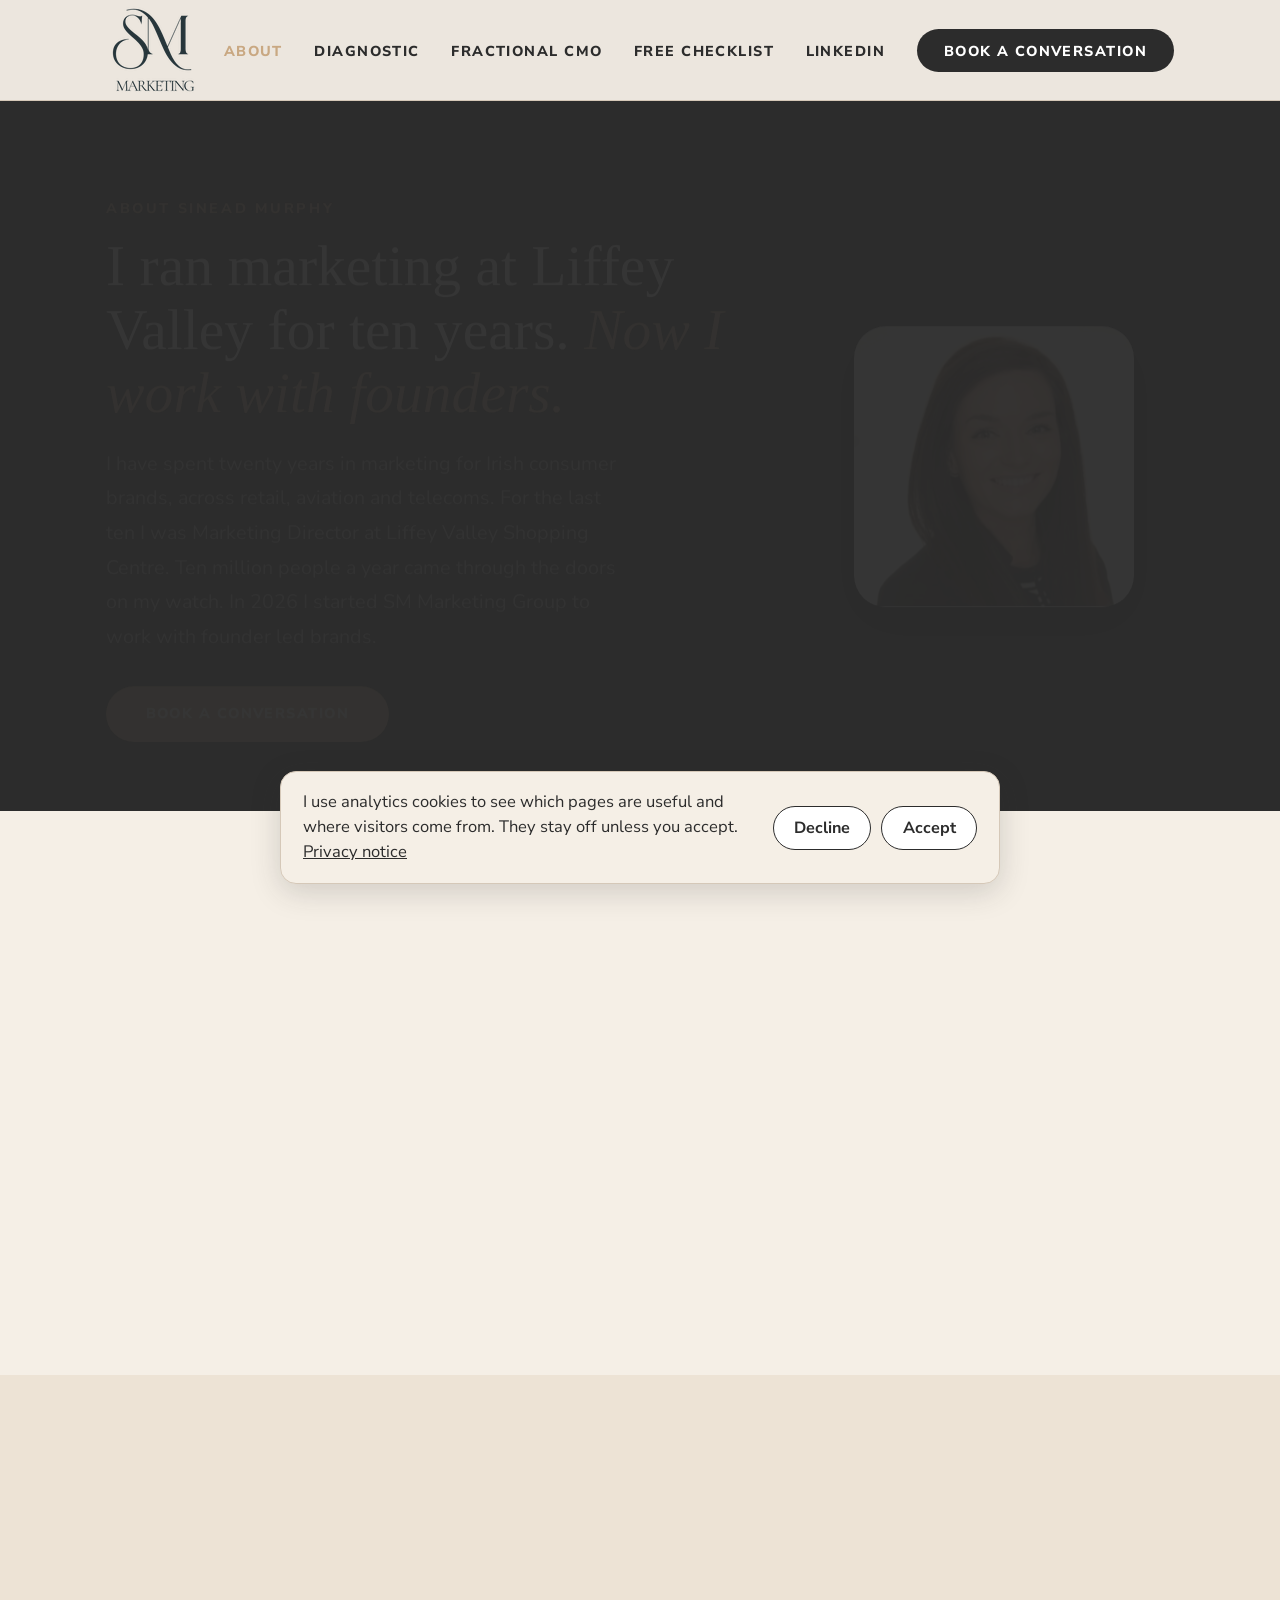
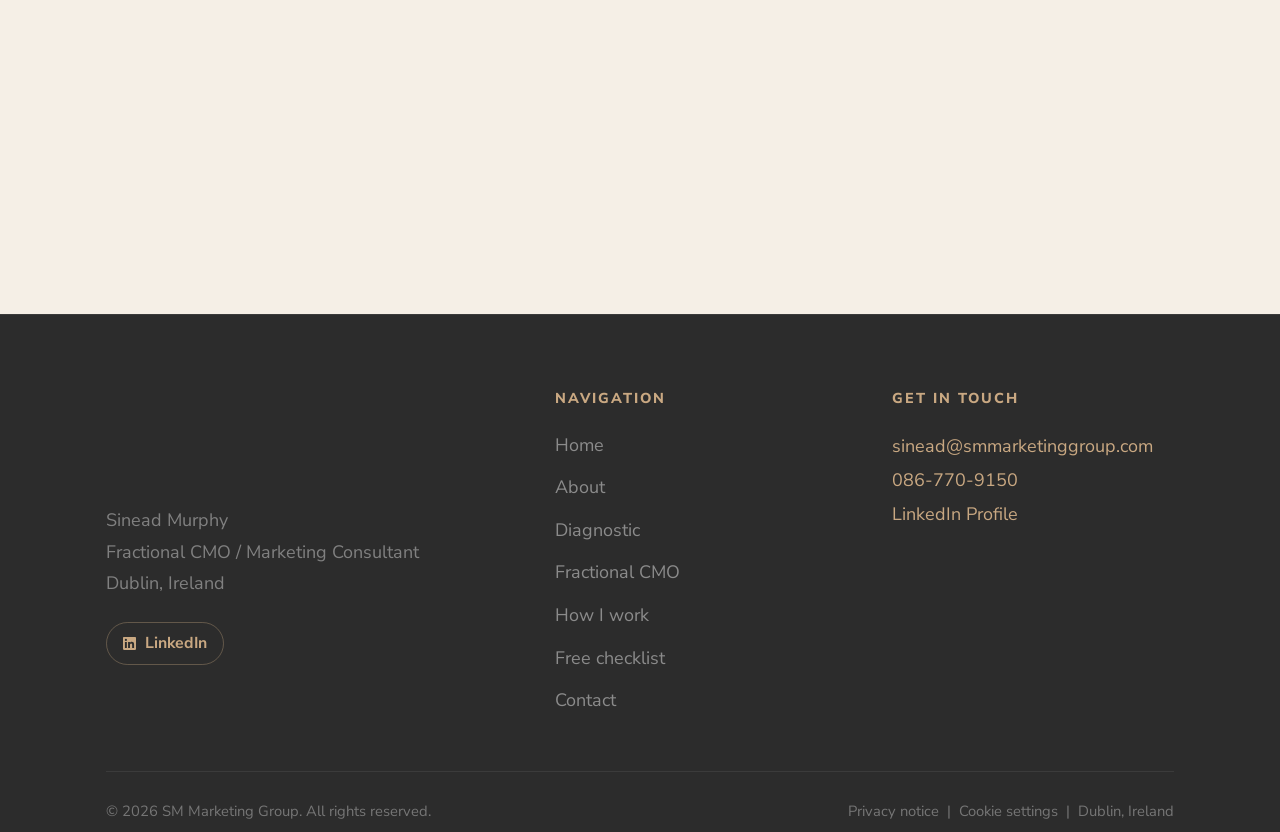
<file: results.html>
<!DOCTYPE html>
<html lang="en-IE"><head><meta charset="UTF-8"/><title>Career record | Sinead Murphy</title>
<meta name="robots" content="noindex"/>
<link rel="canonical" href="https://www.smmarketinggroup.com/about.html"/>
<meta http-equiv="refresh" content="0; url=/about.html#career-record"/></head>
<body><p>This page has moved to <a href="/about.html#career-record">About: career record</a>.</p></body></html>
</file>
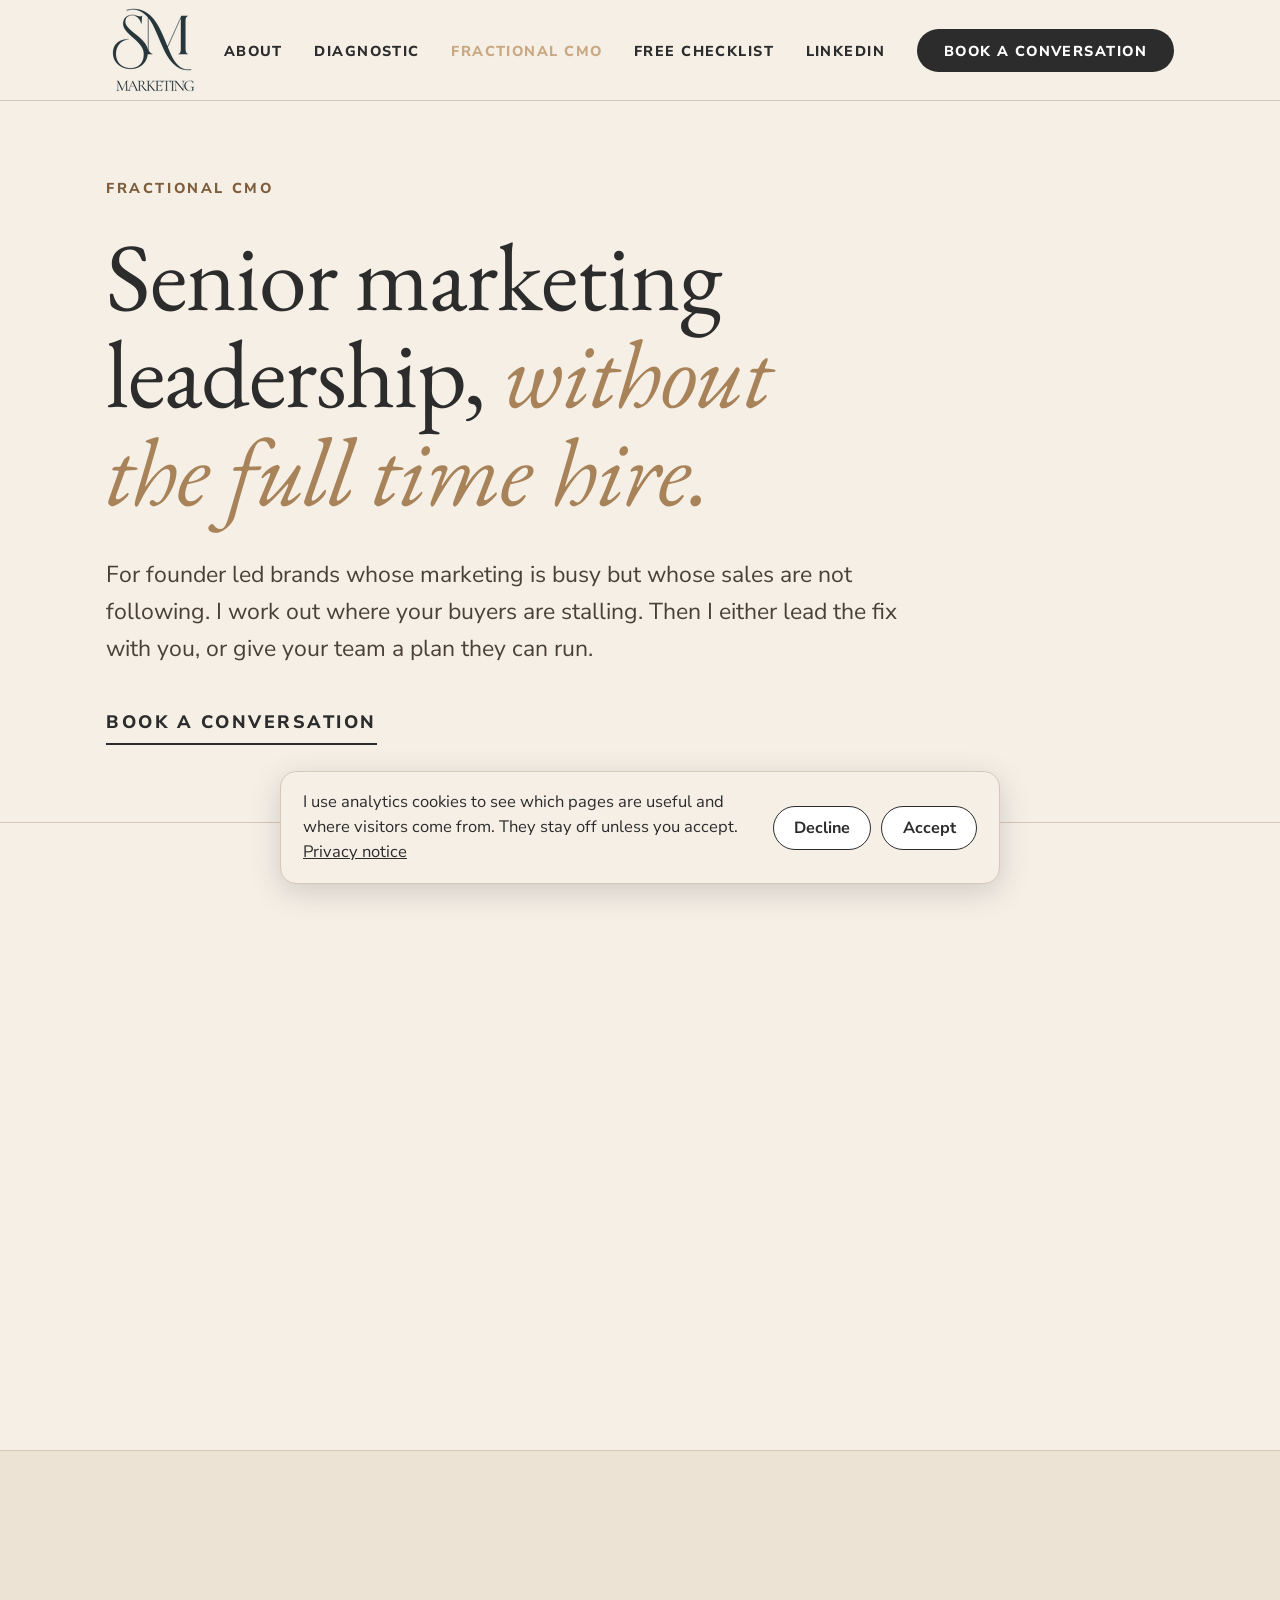
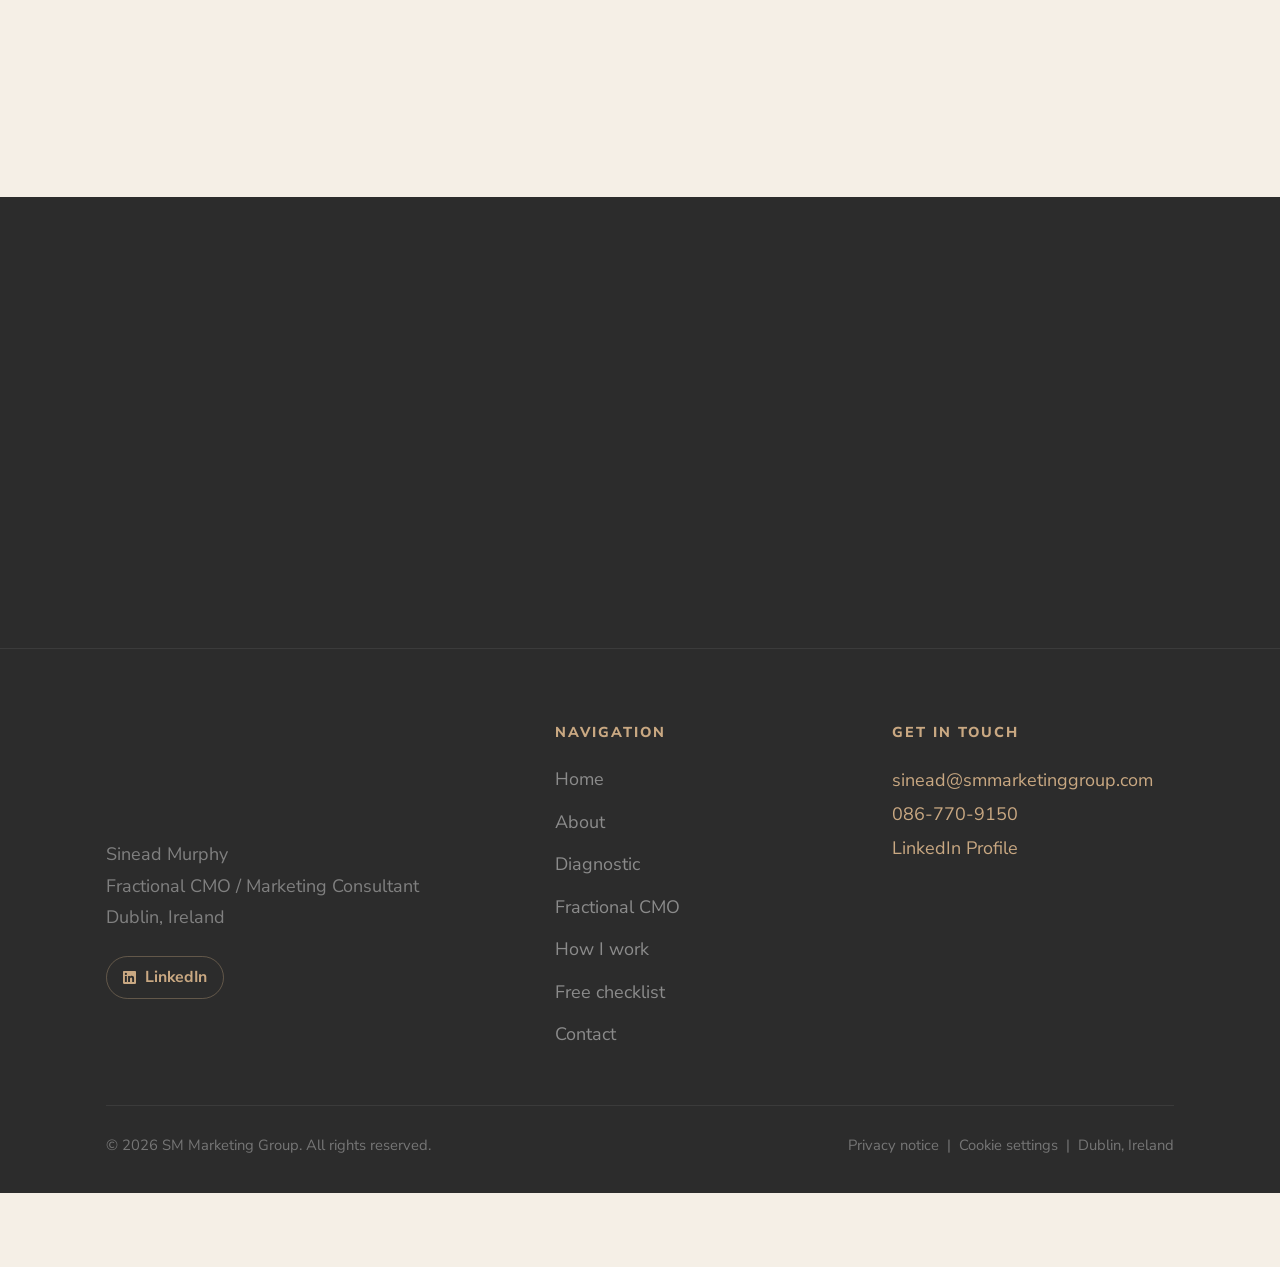
<file: services.html>
<!DOCTYPE html>
<html lang="en-IE"><head><meta charset="UTF-8"/><title>Fractional CMO | Sinead Murphy</title>
<meta name="robots" content="noindex"/>
<link rel="canonical" href="https://www.smmarketinggroup.com/fractional-cmo.html"/>
<meta http-equiv="refresh" content="0; url=/fractional-cmo.html"/></head>
<body><p>This page has moved to <a href="/fractional-cmo.html">Fractional CMO</a>.</p></body></html>
</file>
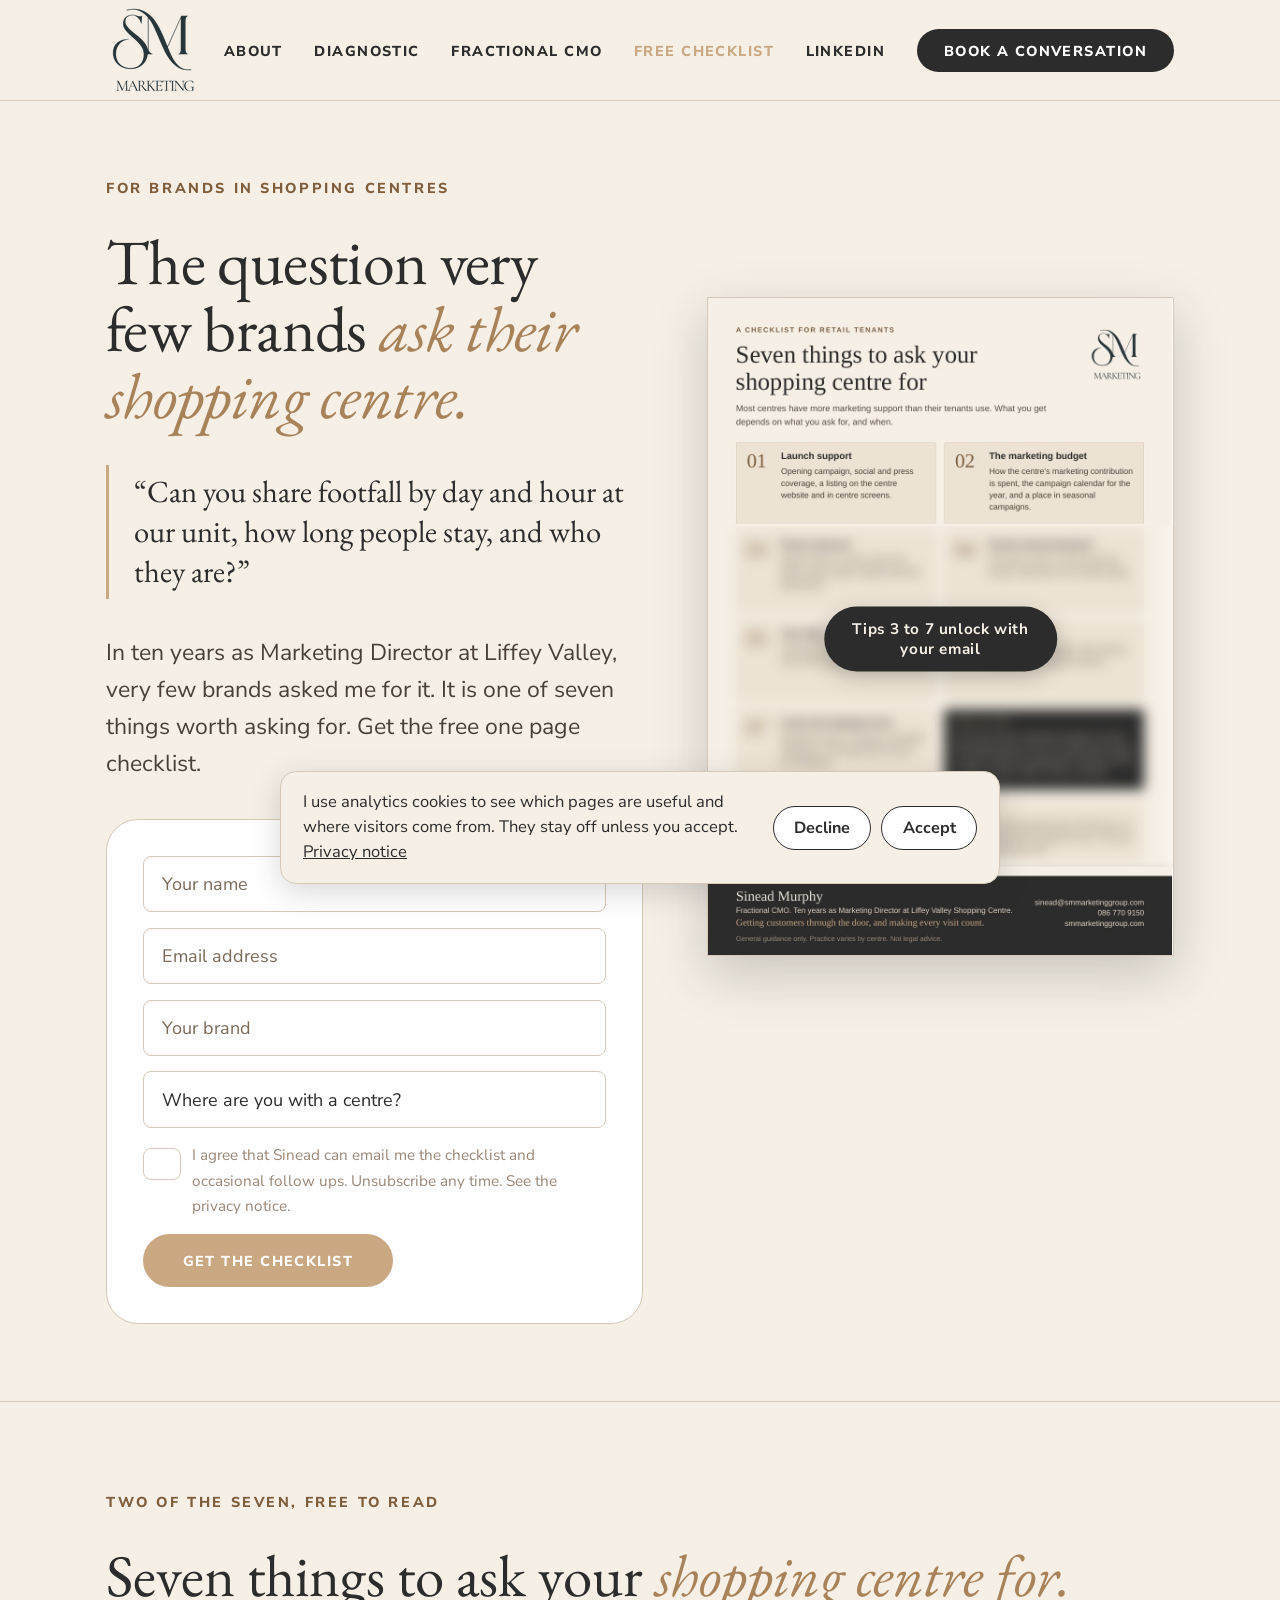
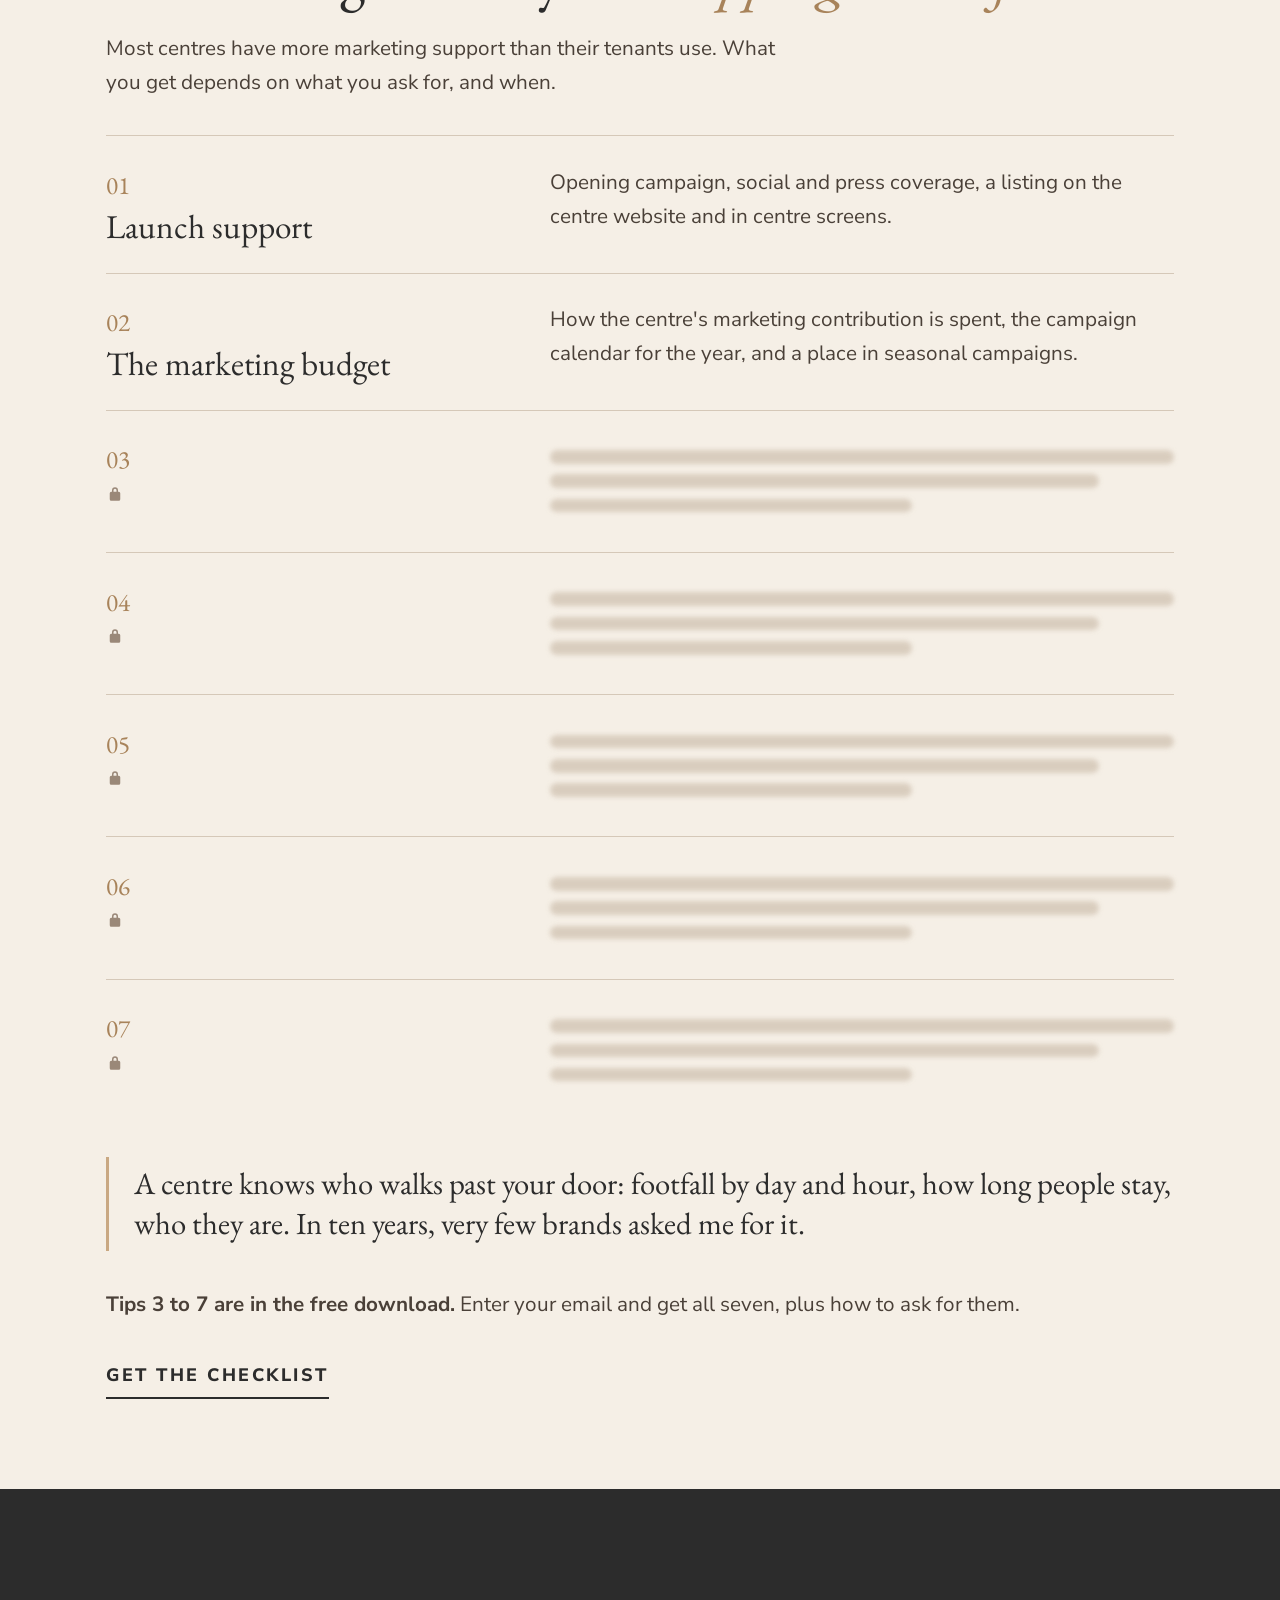
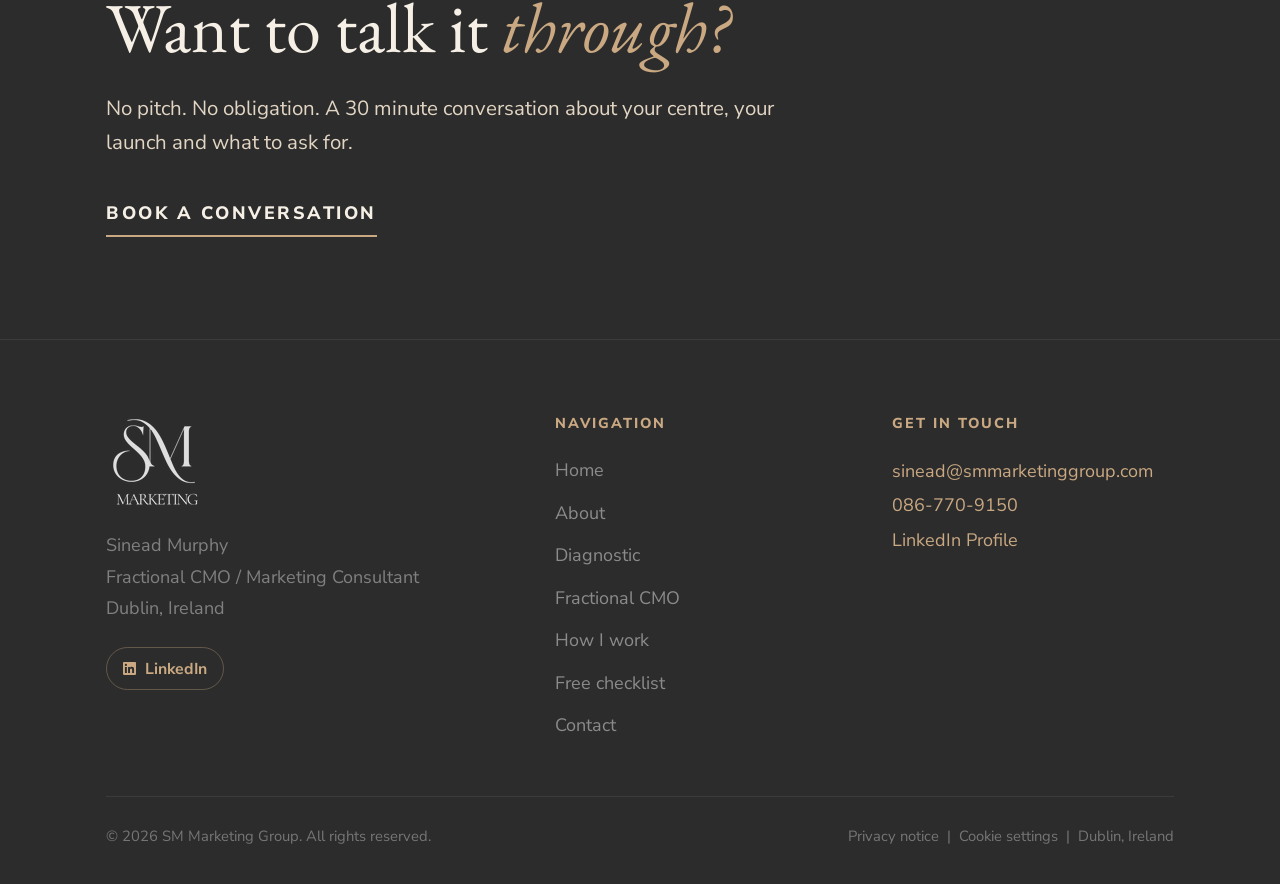
<file: shopping-centre-checklist.html>
<!DOCTYPE html>
<html lang="en-IE">
<head>
  <meta charset="UTF-8"/>
  <meta name="viewport" content="width=device-width, initial-scale=1.0"/>
  <title>Shopping Centre Checklist for Retail Brands | Free</title>
  <meta name="description" content="A free one page checklist for retail tenants in Ireland: seven things to ask your shopping centre for, from a former Marketing Director at Liffey Valley."/>
  <link rel="preconnect" href="https://fonts.googleapis.com"/>
  <link rel="preconnect" href="https://fonts.gstatic.com" crossorigin/>
  <link href="https://fonts.googleapis.com/css2?family=EB+Garamond:ital,wght@0,400;0,500;0,600;1,400;1,500&family=Nunito+Sans:wght@300;400;600;700;800&display=swap" rel="stylesheet"/>
  <link rel="stylesheet" href="style.css"/>
  <link rel="icon" href="/favicon.ico" sizes="32x32"/>
  <link rel="icon" type="image/png" href="/favicon-32.png"/>
  <link rel="apple-touch-icon" href="/apple-touch-icon.png"/>
  <meta name="theme-color" content="#F5EFE6"/>
  <meta property="og:image" content="https://www.smmarketinggroup.com/images/og-card.png"/>
  <meta property="og:image:width" content="1200"/>
  <meta property="og:image:height" content="630"/>
  <meta property="og:image:alt" content="SM Marketing Group. Fractional CMO for founder led brands."/>
  <meta name="twitter:image" content="https://www.smmarketinggroup.com/images/og-card.png"/>
  <style>
.svc-hero { background: var(--charcoal); padding-top: calc(var(--nav-h) + 4rem); padding-bottom: 5rem; margin-bottom: -2px; }
.svc-hero__headline { font-family: var(--serif); font-size: var(--t-display); font-weight: 500; line-height: 1.1; color: var(--white); margin-bottom: 1.25rem; }
.svc-hero__headline em { font-style: italic; color: var(--rose); }
.svc-hero__body { font-size: var(--t-body); line-height: 1.75; color: rgba(255,255,255,0.72); max-width: 640px; margin-bottom: 2rem; }

.svc-full { background: var(--ivory); padding: 5rem 0; }
.svc-full + .svc-full { background: var(--linen); }
.svc-full--ivory { background: var(--ivory) !important; }
.svc-full__inner { display: grid; grid-template-columns: 1fr 1fr; gap: 5rem; align-items: start; }
.svc-full__inner--flip { direction: rtl; }
.svc-full__inner--flip > * { direction: ltr; }
.svc-full__icon { width: 56px; height: 56px; border-radius: var(--r-md); background: var(--charcoal); display: flex; align-items: center; justify-content: center; margin-bottom: 1.25rem; }
.svc-full__icon svg { width: 26px; height: 26px; fill: none; stroke: var(--rose); stroke-width: 1.75; stroke-linecap: round; stroke-linejoin: round; }
.svc-full h2 { font-family: var(--serif); font-size: var(--t-h1); font-weight: 500; color: var(--charcoal); line-height: 1.2; margin-bottom: 1rem; }
.svc-full__lede { font-size: var(--t-body); line-height: 1.75; color: var(--charcoal); opacity: 0.75; margin-bottom: 1.5rem; }
.svc-full__includes { list-style: none; display: flex; flex-direction: column; gap: 0.6rem; margin-bottom: 1.75rem; }
.svc-full__includes li { display: flex; align-items: flex-start; gap: 0.75rem; font-size: var(--t-small); color: var(--charcoal); opacity: 0.78; line-height: 1.5; }
.svc-full__includes li::before { content: ''; display: block; width: 6px; height: 6px; border-radius: 50%; background: var(--rose); flex-shrink: 0; margin-top: 0.45rem; }
.svc-full__proof { background: var(--charcoal); border-radius: var(--r-lg); padding: 2rem; }
.svc-full__proof-stat { font-family: var(--serif); font-size: 3.5rem; font-weight: 500; color: var(--rose); line-height: 1; margin-bottom: 0.35rem; }
.svc-full__proof-label { font-size: 1.1rem; font-weight: 700; color: var(--white); margin-bottom: 0.35rem; }
.svc-full__proof-source { font-size: 1rem; line-height: 1.5; color: rgba(255,255,255,0.75); margin-bottom: 1.25rem; padding-bottom: 1.25rem; border-bottom: 1px solid rgba(255,255,255,0.15); }
.svc-full__proof-source:last-of-type { border-bottom: none; margin-bottom: 0; padding-bottom: 0; }
.svc-full__proof-quote { font-family: var(--serif); font-size: var(--t-h2); font-style: italic; color: rgba(255,255,255,0.75); line-height: 1.45; margin-top: 1rem; }

.anti-agency { background: var(--charcoal); padding: 5rem 0; }
.anti-agency__inner { display: grid; grid-template-columns: 1fr 1fr; gap: 3rem; align-items: start; }
.anti-agency h2 { font-family: var(--serif); font-size: var(--t-h1); font-weight: 500; color: var(--white); line-height: 1.15; margin-top: 1rem; }
.anti-agency h2 em { font-style: italic; color: var(--rose); }
.compare-grid { display: flex; flex-direction: column; gap: 0.75rem; }
.compare-row { display: grid; grid-template-columns: 1fr 1fr; gap: 0.75rem; }
.compare-cell { background: rgba(255,255,255,0.05); border-radius: var(--r-md); padding: 1.25rem; font-size: var(--t-small); line-height: 1.55; }
.compare-label { font-size: 0.72rem; font-weight: 800; letter-spacing: 0.1em; text-transform: uppercase; margin-bottom: 0.4rem; }
.compare-cell--bad { color: rgba(255,255,255,0.45); border-left: 2px solid rgba(255,255,255,0.12); }
.compare-cell--bad .compare-label { color: rgba(255,255,255,0.28); }
.compare-cell--good { color: rgba(255,255,255,0.85); border-left: 2px solid var(--rose); }
.compare-cell--good .compare-label { color: var(--rose); }

.svc-cta { background: var(--ivory); padding: 5rem 0; }
.svc-cta__inner { background: var(--charcoal); border-radius: var(--r-xl); padding: 3.5rem 4rem; display: grid; grid-template-columns: 1fr auto; gap: 3rem; align-items: center; }
.svc-cta h2 { font-family: var(--serif); font-size: var(--t-h1); font-weight: 500; color: var(--white); line-height: 1.2; margin-bottom: 0.75rem; }
.svc-cta h2 em { font-style: italic; color: var(--rose); }
.svc-cta p { font-size: var(--t-body); color: rgba(255,255,255,0.55); max-width: 400px; }

@media (max-width: 960px) {
  .svc-full__inner { grid-template-columns: 1fr; gap: 2.5rem; }
  .svc-full__inner--flip { direction: ltr; }
  .anti-agency__inner { grid-template-columns: 1fr; }
  .compare-row { grid-template-columns: 1fr; }
  .svc-cta__inner { grid-template-columns: 1fr; }
}
</style>
  <link rel="canonical" href="https://www.smmarketinggroup.com/shopping-centre-checklist.html"/>
  <meta name="keywords" content="fractional CMO services Ireland, brand strategy consultant Dublin, AI marketing consultant Ireland, marketing strategy Ireland, digital marketing strategy Dublin, brand repositioning Ireland, CMO services Dublin"/>
  <meta name="author" content="Sinead Murphy"/>
  <meta name="geo.region" content="IE-D"/>
  <meta name="geo.placename" content="Dublin"/>
  <meta property="og:type" content="website"/>
  <meta property="og:url" content="https://www.smmarketinggroup.com/shopping-centre-checklist.html"/>
  <meta property="og:title" content="Shopping Centre Checklist for Retail Brands | Free | Sinead Murphy"/>
  <meta property="og:description" content="A free checklist for retail tenants, from a former Marketing Director at Liffey Valley."/>
  <meta property="og:site_name" content="SM Marketing Group"/>
  <meta property="og:locale" content="en_IE"/>
  <meta name="twitter:card" content="summary_large_image"/>
  <meta name="twitter:title" content="Shopping Centre Checklist for Retail Brands | Free"/>
  <meta name="twitter:description" content="A free checklist for retail tenants, from a former Marketing Director at Liffey Valley."/>
  <script type="application/ld+json">
  {
    "@context": "https://schema.org",
    "@type": "WebPage",
    "name": "Seven things to ask your shopping centre for",
    "description": "A free one page checklist for retail tenants in Ireland, from a former Marketing Director at Liffey Valley Shopping Centre.",
    "url": "https://www.smmarketinggroup.com/shopping-centre-checklist.html",
    "author": {"@type":"Person","name":"Sinead Murphy"}
  }
  </script>
  <style>
.contact-form-wrap { background: var(--white); border: 1px solid var(--border); border-radius: var(--r-xl); padding: 2.5rem; }
.contact-form-wrap h2 { font-family: var(--serif); font-size: var(--t-h1); font-weight: 500; color: var(--charcoal); margin-bottom: 0.5rem; }
.contact-form-wrap p { font-size: var(--t-small); color: var(--taupe); margin-bottom: 1.75rem; }
.contact-form { display: flex; flex-direction: column; gap: 0.85rem; }
.contact-form input, .contact-form textarea, .contact-form select {
  width: 100%; background: var(--ivory); border: 1px solid var(--border); border-radius: var(--r-sm);
  padding: 0.85rem 1rem; font-family: var(--sans); font-size: var(--t-small); color: var(--charcoal);
  outline: none; transition: border-color 0.2s; resize: none; appearance: none;
}
.contact-form input:focus, .contact-form textarea:focus, .contact-form select:focus { border-color: var(--rose); background: var(--white); }
.contact-form textarea { height: 110px; }
.contact-form__note { font-size: 0.82rem; color: var(--taupe); margin-top: 0.25rem; }
.contact-form__success { display: none; background: rgba(201,168,130,0.15); border: 1px solid var(--rose); border-radius: var(--r-md); padding: 1.25rem; font-size: var(--t-small); color: var(--charcoal); margin-top: 0.5rem; }
.ck-list{list-style:none;padding:0;margin:1.5rem 0 0;display:grid;gap:1rem}
.ck-list li{display:flex;gap:1rem;align-items:flex-start}
.ck-list .n{font-family:var(--serif);font-size:1.6rem;line-height:1;color:var(--deep-gold,#7E5E3C);min-width:2.2rem}
.ck-list strong{display:block;color:var(--charcoal)}
.ck-q{border-left:3px solid var(--rose);background:var(--linen,#EDE3D5);padding:1.1rem 1.4rem;margin:1.5rem 0;font-family:var(--serif);font-size:1.25rem;color:var(--charcoal)}
.ck-wrap{max-width:560px}
.ck-lock .ck-lock__icon{color:var(--taupe);display:block}
.ck-bars i{display:block;height:.75rem;border-radius:999px;background:var(--border);margin:.6rem 0;filter:blur(2.5px);opacity:.85}
.ck-bars i:nth-child(1){width:100%}.ck-bars i:nth-child(2){width:88%}.ck-bars i:nth-child(3){width:58%}
.ck-sr{position:absolute;width:1px;height:1px;overflow:hidden;clip:rect(0 0 0 0);white-space:nowrap}
.ck-more{margin-top:1.5rem}
.ck-preview{position:relative}
.ck-preview__badge{position:absolute;left:50%;top:52%;transform:translate(-50%,-50%);background:var(--charcoal);color:var(--ivory);font:700 .85rem var(--sans);letter-spacing:.04em;padding:.7rem 1.2rem;border-radius:999px;box-shadow:0 6px 20px rgba(44,44,44,.25);max-width:86%;text-align:center;line-height:1.3}
.ck-done{display:none}
.ck-done.show{display:block}
  </style>
  <script src="/analytics.js" defer></script>
</head>
<body>
<nav class="nav">
  <div class="container nav__inner">
    <a href="/" class="nav__logo" aria-label="SM Marketing home">
      <img src="/images/sm-logo-nav.png" alt="SM Marketing Group logo" width="95" height="96"/>
    </a>
    <ul class="nav__links">
      <li><a href="/about.html">About</a></li>
      <li><a href="/diagnostic.html">Diagnostic</a></li>
      <li><a href="/fractional-cmo.html">Fractional CMO</a></li>
      <li><a href="/shopping-centre-checklist.html" style="color:var(--rose)">Free checklist</a></li>
      <li><a href="https://linkedin.com/in/sinead-murphy-6a113415" target="_blank" rel="noopener">LinkedIn</a></li>
      <li><a href="/contact.html" class="nav-cta">Book a conversation</a></li>
    </ul>
    <button class="nav__hamburger" id="hamburger" aria-label="Open menu" aria-expanded="false">
      <span></span><span></span><span></span>
    </button>
  </div>
</nav>
<div class="nav__mobile" id="mobileNav" aria-hidden="true">
  <ul>
    <li><a href="/about.html">About</a></li>
    <li><a href="/diagnostic.html">Diagnostic</a></li>
    <li><a href="/fractional-cmo.html">Fractional CMO</a></li>
    <li><a href="/shopping-centre-checklist.html" style="color:var(--rose)">Free checklist</a></li>
    <li><a href="https://linkedin.com/in/sinead-murphy-6a113415" target="_blank" rel="noopener">LinkedIn</a></li>
  </ul>
  <a href="/contact.html" class="btn-primary">Book a conversation</a>
</div>

<main id="main-content" class="ed">
<section class="ed-hero">
  <div class="container ck-hero">
    <div class="reveal">
      <span class="ed-label">For brands in shopping centres</span>
      <h1>The question very few brands <em>ask their shopping centre.</em></h1>
      <div class="ed-q">&ldquo;Can you share footfall by day and hour at our unit, how long people stay, and who they are?&rdquo;</div>
      <p class="ed-lede" style="margin-bottom:2rem">In ten years as Marketing Director at Liffey Valley, very few brands asked me for it. It is one of seven things worth asking for. Get the free one page checklist.</p>
      <div class="contact-form-wrap">
        <form class="contact-form" id="ckForm" action="https://formspree.io/f/xljebern" method="POST">
          <input type="text" name="name" placeholder="Your name" required/>
          <input type="email" name="email" placeholder="Email address" required/>
          <input type="text" name="brand" placeholder="Your brand"/>
          <select name="stage" required>
            <option value="" disabled selected>Where are you with a centre?</option>
            <option>Already trading in a centre</option>
            <option>Pitching for a first centre</option>
            <option>Another stage</option>
          </select>
          <input type="hidden" name="_subject" value="Checklist download from SM Marketing website"/>
          <input type="hidden" name="source" value="shopping-centre-checklist"/>
          <input type="text" name="_gotcha" style="display:none" tabindex="-1" autocomplete="off"/>
          <label style="font-size:0.85rem;color:var(--taupe);display:flex;gap:0.6rem;align-items:flex-start"><input type="checkbox" name="consent" value="yes" required style="width:auto;margin-top:0.25rem"/> <span>I agree that Sinead can email me the checklist and occasional follow ups. Unsubscribe any time. See the <a href="/privacy.html">privacy notice</a>.</span></label>
          <button type="submit" class="btn-primary" style="align-self:flex-start;border:none;cursor:pointer;">Get the checklist</button>
          <p class="contact-form__note" id="ckError" style="display:none;color:#8a3b2e">Something went wrong. Please email sinead@smmarketinggroup.com and I will send it over.</p>
        </form>
        <div class="ck-done" id="ckDone">
          <h3>Thank you.</h3>
          <p><a class="btn-primary" href="/SM-Marketing-Group-Shopping-Centre-Checklist-c4c75e1100.pdf" download>Download the checklist (PDF)</a></p>
          <p class="contact-form__note">Want help acting on it? <a href="/diagnostic.html">See the Diagnostic</a> or <a href="/contact.html">book a 30 minute call</a>.</p>
        </div>
      </div>
    </div>
    <div class="ck-preview reveal" id="get-the-checklist"><img src="/images/checklist-preview.jpg" alt="Preview of the one page checklist. Tips 3 to 7 are hidden until you download it." width="827" height="1170"/><span class="ck-preview__badge">Tips 3 to 7 unlock with your email</span></div>
  </div>
</section>
<section class="ed-sec">
  <div class="container">
    <div class="reveal" style="margin-bottom:2rem"><span class="ed-label">Two of the seven, free to read</span><h2 class="ed-big">Seven things to ask your <em>shopping centre for.</em></h2><p class="ed-lede" style="margin-top:1.2rem;max-width:34em">Most centres have more marketing support than their tenants use. What you get depends on what you ask for, and when.</p></div>
    <div class="ed-tier reveal" style="padding:1.6rem 0"><div><span class="num">01</span><h3 style="font-size:clamp(1.6rem,2.6vw,2.2rem);margin-top:.2rem">Launch support</h3></div><div><p class="ed-lede">Opening campaign, social and press coverage, a listing on the centre website and in centre screens.</p></div></div><div class="ed-tier reveal" style="padding:1.6rem 0"><div><span class="num">02</span><h3 style="font-size:clamp(1.6rem,2.6vw,2.2rem);margin-top:.2rem">The marketing budget</h3></div><div><p class="ed-lede">How the centre&#39;s marketing contribution is spent, the campaign calendar for the year, and a place in seasonal campaigns.</p></div></div><div class="ed-tier reveal ck-lock" style="padding:1.6rem 0"><div><span class="num">03</span><h3 style="font-size:clamp(1.6rem,2.6vw,2.2rem);margin-top:.2rem"><svg class="ck-lock__icon" viewBox="0 0 24 24" width="18" height="18" aria-hidden="true"><path fill="currentColor" d="M17 9h-1V7a4 4 0 0 0-8 0v2H7a2 2 0 0 0-2 2v8a2 2 0 0 0 2 2h10a2 2 0 0 0 2-2v-8a2 2 0 0 0-2-2zm-7-2a2 2 0 0 1 4 0v2h-4V7z"/></svg><span class="ck-sr"> Locked. Get the checklist to read tip 3.</span></h3></div><div class="ck-bars" aria-hidden="true"><i></i><i></i><i></i></div></div><div class="ed-tier reveal ck-lock" style="padding:1.6rem 0"><div><span class="num">04</span><h3 style="font-size:clamp(1.6rem,2.6vw,2.2rem);margin-top:.2rem"><svg class="ck-lock__icon" viewBox="0 0 24 24" width="18" height="18" aria-hidden="true"><path fill="currentColor" d="M17 9h-1V7a4 4 0 0 0-8 0v2H7a2 2 0 0 0-2 2v8a2 2 0 0 0 2 2h10a2 2 0 0 0 2-2v-8a2 2 0 0 0-2-2zm-7-2a2 2 0 0 1 4 0v2h-4V7z"/></svg><span class="ck-sr"> Locked. Get the checklist to read tip 4.</span></h3></div><div class="ck-bars" aria-hidden="true"><i></i><i></i><i></i></div></div><div class="ed-tier reveal ck-lock" style="padding:1.6rem 0"><div><span class="num">05</span><h3 style="font-size:clamp(1.6rem,2.6vw,2.2rem);margin-top:.2rem"><svg class="ck-lock__icon" viewBox="0 0 24 24" width="18" height="18" aria-hidden="true"><path fill="currentColor" d="M17 9h-1V7a4 4 0 0 0-8 0v2H7a2 2 0 0 0-2 2v8a2 2 0 0 0 2 2h10a2 2 0 0 0 2-2v-8a2 2 0 0 0-2-2zm-7-2a2 2 0 0 1 4 0v2h-4V7z"/></svg><span class="ck-sr"> Locked. Get the checklist to read tip 5.</span></h3></div><div class="ck-bars" aria-hidden="true"><i></i><i></i><i></i></div></div><div class="ed-tier reveal ck-lock" style="padding:1.6rem 0"><div><span class="num">06</span><h3 style="font-size:clamp(1.6rem,2.6vw,2.2rem);margin-top:.2rem"><svg class="ck-lock__icon" viewBox="0 0 24 24" width="18" height="18" aria-hidden="true"><path fill="currentColor" d="M17 9h-1V7a4 4 0 0 0-8 0v2H7a2 2 0 0 0-2 2v8a2 2 0 0 0 2 2h10a2 2 0 0 0 2-2v-8a2 2 0 0 0-2-2zm-7-2a2 2 0 0 1 4 0v2h-4V7z"/></svg><span class="ck-sr"> Locked. Get the checklist to read tip 6.</span></h3></div><div class="ck-bars" aria-hidden="true"><i></i><i></i><i></i></div></div><div class="ed-tier reveal ck-lock" style="padding:1.6rem 0"><div><span class="num">07</span><h3 style="font-size:clamp(1.6rem,2.6vw,2.2rem);margin-top:.2rem"><svg class="ck-lock__icon" viewBox="0 0 24 24" width="18" height="18" aria-hidden="true"><path fill="currentColor" d="M17 9h-1V7a4 4 0 0 0-8 0v2H7a2 2 0 0 0-2 2v8a2 2 0 0 0 2 2h10a2 2 0 0 0 2-2v-8a2 2 0 0 0-2-2zm-7-2a2 2 0 0 1 4 0v2h-4V7z"/></svg><span class="ck-sr"> Locked. Get the checklist to read tip 7.</span></h3></div><div class="ck-bars" aria-hidden="true"><i></i><i></i><i></i></div></div><div class="ed-q reveal">A centre knows who walks past your door: footfall by day and hour, how long people stay, who they are. In ten years, very few brands asked me for it.</div>
    <p class="ed-lede reveal ck-more"><strong>Tips 3 to 7 are in the free download.</strong> Enter your email and get all seven, plus how to ask for them. <a href="#ckForm" class="ed-link">Get the checklist</a></p>
  </div>
</section>
<section class="ed-cta">
  <div class="container reveal">
    <h2>Want to talk it <em>through?</em></h2>
    <p>No pitch. No obligation. A 30 minute conversation about your centre, your launch and what to ask for.</p>
    <a href="/contact.html" class="ed-link">Book a conversation</a>
  </div>
</section>
<script>
(function(){
  var f=document.getElementById('ckForm'),d=document.getElementById('ckDone'),e=document.getElementById('ckError');
  f.addEventListener('submit',function(ev){
    ev.preventDefault();e.style.display='none';
    fetch(f.action,{method:'POST',body:new FormData(f),headers:{'Accept':'application/json'}})
      .then(function(r){if(r.ok){f.style.display='none';d.classList.add('show');if(window.gtag){gtag('event','generate_lead',{form_name:'shopping-centre-checklist'});}}else{e.style.display='block';}})
      .catch(function(){e.style.display='block';});
  });
})();
</script>
</main>

<footer class="footer">
  <div class="container">
    <div class="footer__inner">
      <div>
        <div class="footer__logo"><img src="/images/sm-logo-footer.png" alt="SM Marketing Group logo" width="99" height="100" loading="lazy"/></div>
        <p class="footer__tagline">Sinead Murphy<br>Fractional CMO / Marketing Consultant<br>Dublin, Ireland</p>
        <a href="https://linkedin.com/in/sinead-murphy-6a113415" target="_blank" rel="noopener" class="footer__linkedin">
          <svg viewBox="0 0 24 24"><path d="M20.447 20.452h-3.554v-5.569c0-1.328-.027-3.037-1.852-3.037-1.853 0-2.136 1.445-2.136 2.939v5.667H9.351V9h3.414v1.561h.046c.477-.9 1.637-1.85 3.37-1.85 3.601 0 4.267 2.37 4.267 5.455v6.286zM5.337 7.433a2.062 2.062 0 0 1-2.063-2.065 2.064 2.064 0 1 1 2.063 2.065zm1.782 13.019H3.555V9h3.564v11.452zM22.225 0H1.771C.792 0 0 .774 0 1.729v20.542C0 23.227.792 24 1.771 24h20.451C23.2 24 24 23.227 24 22.271V1.729C24 .774 23.2 0 22.222 0h.003z"/></svg>
          LinkedIn
        </a>
      </div>
      <div>
        <div class="footer__col-title">Navigation</div>
        <ul class="footer__nav">
          <li><a href="/">Home</a></li>
          <li><a href="/about.html">About</a></li>
          <li><a href="/diagnostic.html">Diagnostic</a></li>
          <li><a href="/fractional-cmo.html">Fractional CMO</a></li>
          <li><a href="/how-i-work.html">How I work</a></li>
          <li><a href="/shopping-centre-checklist.html">Free checklist</a></li>
          <li><a href="/contact.html">Contact</a></li>
        </ul>
      </div>
      <div>
        <div class="footer__col-title">Get in touch</div>
        <p class="footer__contact-line">
          <a href="mailto:sinead@smmarketinggroup.com">sinead@smmarketinggroup.com</a><br>
          <a href="tel:+353867709150">086-770-9150</a><br>
          <a href="https://linkedin.com/in/sinead-murphy-6a113415" target="_blank" rel="noopener">LinkedIn Profile</a>
        </p>
      </div>
    </div>
    <div class="footer__bottom">
      <p>&copy; 2026 SM Marketing Group. All rights reserved.</p>
      <p><a href="/privacy.html">Privacy notice</a> &nbsp;|&nbsp; <a href="#" data-cookie-settings>Cookie settings</a> &nbsp;|&nbsp; Dublin, Ireland</p>
    </div>
  </div>
</footer>
<script>
  const obs = new IntersectionObserver(
    entries => entries.forEach(e => { if (e.isIntersecting) e.target.classList.add('visible'); }),
    { threshold: 0.1 }
  );
  document.querySelectorAll('.reveal').forEach(el => obs.observe(el));
  const hamburger = document.getElementById('hamburger');
  const mobileNav = document.getElementById('mobileNav');
  hamburger.addEventListener('click', () => {
    const isOpen = mobileNav.classList.toggle('open');
    hamburger.classList.toggle('open', isOpen);
    hamburger.setAttribute('aria-expanded', isOpen);
    mobileNav.setAttribute('aria-hidden', !isOpen);
  });
  mobileNav.querySelectorAll('a').forEach(a => a.addEventListener('click', () => {
    mobileNav.classList.remove('open');
    hamburger.classList.remove('open');
    hamburger.setAttribute('aria-expanded', false);
    mobileNav.setAttribute('aria-hidden', true);
  }));
</script>
</body>
</html>
</file>
<file: style.css>
.skip-link {
  position: absolute;
  top: -100%;
  left: 0;
  background: var(--rose);
  color: var(--white);
  padding: 0.5rem 1rem;
  font-size: var(--t-small);
  font-weight: 700;
  z-index: 999;
  transition: top 0.2s;
}
.skip-link:focus { top: 0; }
/* ============================================================
   SM MARKETING — Shared Stylesheet
   Brand palette: Charcoal #2C2C2C | Rose Gold #C9A882
   Ivory #F5EFE6 | Linen #EDE3D5 | Deep Linen #E2D5C3
============================================================ */

/* TOKENS */
:root {
  --charcoal:  #2C2C2C;
  --ivory:     #F5EFE6;
  --rose:      #C9A882;
  --linen:     #EDE3D5;
  --linen-dk:  #E2D5C3;
  --border:    #D5C8B8;
  --taupe:     #9A8878;
  --white:     #FFFFFF;

  /* Type scale — 5 sizes only */
  --t-display: clamp(2.4rem, 4.5vw, 4rem);
  --t-h1:      clamp(1.8rem, 3vw, 2.8rem);
  --t-h2:      clamp(1.3rem, 2vw, 1.9rem);
  --t-body:    1.1rem;
  --t-small:   1rem;
  --t-label:   0.8rem;

  /* Fonts */
  --serif: 'EB Garamond','Palatino Linotype',Palatino,'Book Antiqua',Georgia,serif;
  --sans:  'Nunito Sans','Century Gothic',Montserrat,sans-serif;

  /* Radii */
  --r-sm:   8px;
  --r-md:  16px;
  --r-lg:  24px;
  --r-xl:  32px;
  --r-pill: 999px;

  /* Layout */
  --max-w: 1140px;
  --nav-h: 100px;
}

/* RESET */
*, *::before, *::after { box-sizing: border-box; margin: 0; padding: 0; }
html { scroll-behavior: smooth; font-size: 112.5%; }
body {
  background: var(--ivory);
  color: var(--charcoal);
  font-family: var(--sans);
  font-size: var(--t-body);
  line-height: 1.65;
  -webkit-font-smoothing: antialiased;
}
img { display: block; max-width: 100%; }
a   { color: inherit; text-decoration: none; }

/* UTILITIES */
.container {
  width: 100%;
  max-width: var(--max-w);
  margin: 0 auto;
  padding: 0 2rem;
}
.eyebrow {
  display: inline-block;
  font-family: var(--sans);
  font-size: var(--t-label);
  font-weight: 800;
  letter-spacing: 0.18em;
  text-transform: uppercase;
  color: var(--rose);
  margin-bottom: 0.75rem;
}
.divider {
  width: 40px;
  height: 2px;
  background: var(--rose);
  margin: 0.5rem 0 1.25rem;
}
.section-title {
  font-family: var(--serif);
  font-size: var(--t-h1);
  font-weight: 500;
  color: var(--charcoal);
  line-height: 1.2;
}
.section-title--light { color: var(--white); }

/* BUTTONS */
.btn-primary {
  display: inline-block;
  background: var(--rose);
  color: var(--white);
  font-family: var(--sans);
  font-size: var(--t-label);
  font-weight: 800;
  letter-spacing: 0.1em;
  text-transform: uppercase;
  padding: 0.9rem 2.2rem;
  border-radius: var(--r-pill);
  transition: background 0.2s, transform 0.15s;
}
.btn-primary:hover { background: var(--charcoal); transform: translateY(-1px); }

.btn-ghost {
  display: inline-block;
  font-size: var(--t-small);
  font-weight: 700;
  color: var(--white);
  border-bottom: 1px solid rgba(255,255,255,0.4);
  padding-bottom: 2px;
  transition: border-color 0.2s, opacity 0.2s;
}
.btn-ghost:hover { border-color: var(--rose); opacity: 0.85; }

.btn-ghost-dark {
  display: inline-block;
  font-size: var(--t-small);
  font-weight: 700;
  color: var(--charcoal);
  border-bottom: 1px solid rgba(44,44,44,0.35);
  padding-bottom: 2px;
  transition: color 0.2s, border-color 0.2s;
}
.btn-ghost-dark:hover { color: var(--rose); border-color: var(--rose); }

/* ============================================================
   NAV
============================================================ */
.nav {
  position: fixed;
  top: 0; left: 0; right: 0;
  z-index: 300;
  background: rgba(245,239,230,0.96);
  backdrop-filter: blur(12px);
  border-bottom: 1px solid var(--border);
}
.nav__inner {
  display: flex;
  align-items: center;
  justify-content: space-between;
  height: var(--nav-h);
}
.nav__logo img {
  height: 96px;
  width: auto;
  display: block;
}
.nav__links {
  display: flex;
  align-items: center;
  gap: 1.75rem;
  list-style: none;
}
.nav__links a {
  font-size: var(--t-label);
  font-weight: 800;
  white-space: nowrap;
  letter-spacing: 0.1em;
  text-transform: uppercase;
  color: var(--charcoal);
  transition: color 0.2s;
}
.nav__links a:hover { color: var(--rose); }
.nav__links .nav-cta {
  background: var(--charcoal);
  color: var(--white);
  padding: 0.65rem 1.5rem;
  border-radius: var(--r-pill);
  transition: background 0.2s;
}
.nav__links .nav-cta:hover { background: var(--rose); }

/* Mobile hamburger */
.nav__hamburger {
  display: none;
  flex-direction: column;
  gap: 5px;
  background: none;
  border: none;
  cursor: pointer;
  padding: 4px;
}
.nav__hamburger span {
  display: block;
  width: 24px;
  height: 2px;
  background: var(--charcoal);
  border-radius: 2px;
  transition: transform 0.25s, opacity 0.25s;
}
.nav__hamburger.open span:nth-child(1) { transform: translateY(7px) rotate(45deg); }
.nav__hamburger.open span:nth-child(2) { opacity: 0; }
.nav__hamburger.open span:nth-child(3) { transform: translateY(-7px) rotate(-45deg); }

.nav__mobile {
  display: none;
  position: fixed;
  top: var(--nav-h);
  left: 0; right: 0;
  background: var(--ivory);
  border-bottom: 1px solid var(--border);
  padding: 1.5rem 2rem 2rem;
  z-index: 299;
}
.nav__mobile.open { display: block; }
.nav__mobile ul {
  list-style: none;
  display: flex;
  flex-direction: column;
  gap: 1.25rem;
  margin-bottom: 1.5rem;
}
.nav__mobile ul a {
  font-size: var(--t-body);
  font-weight: 800;
  letter-spacing: 0.08em;
  text-transform: uppercase;
  color: var(--charcoal);
}

/* ============================================================
   HERO
============================================================ */
.hero {
  background: var(--charcoal);
  padding-top: calc(var(--nav-h) + 4rem);
  padding-bottom: 0;
  overflow: hidden;
  margin-bottom: -2px;
}
.hero__inner {
  display: grid;
  grid-template-columns: 1fr 345px;
  gap: 4rem;
  align-items: center;
}
.hero__content { padding-bottom: 4rem; }

.hero__headline {
  font-family: var(--serif);
  font-size: var(--t-display);
  font-weight: 500;
  line-height: 1.1;
  color: var(--white);
  margin-bottom: 1.25rem;
}
.hero__headline em { font-style: italic; color: var(--rose); }

.hero__body {
  font-size: var(--t-body);
  line-height: 1.75;
  color: rgba(255,255,255,0.75);
  max-width: 500px;
  margin-bottom: 2.25rem;
}

.hero__actions {
  display: flex;
  align-items: center;
  gap: 1.5rem;
  flex-wrap: wrap;
  margin-bottom: 3rem;
}

.hero__photo-wrap {
  display: flex;
  align-items: center;
  justify-content: center;
  padding: 3rem 0;
}
.hero__photo-frame {
  width: 345px;
  border-radius: var(--r-xl);
  overflow: hidden;
  box-shadow: 0 16px 48px rgba(0,0,0,0.3);
  line-height: 0;
  font-size: 0;
  flex-shrink: 0;
}
.hero__photo {
  width: 345px;
  height: auto;
  object-fit: cover;
  object-position: top center;
  display: block;
  filter: grayscale(15%);
  border-radius: 0;
  image-rendering: -webkit-optimize-contrast;
}

/* ============================================================
   CREDENTIAL STRIP
============================================================ */
.cred-strip { background: var(--rose); padding: 0.85rem 0; }
.cred-strip__inner {
  display: flex;
  align-items: center;
  flex-wrap: wrap;
  justify-content: center;
  gap: 0;
}
.cred-item {
  display: inline-flex;
  align-items: center;
  gap: 0.6rem;
  font-size: var(--t-label);
  font-weight: 800;
  letter-spacing: 0.08em;
  text-transform: uppercase;
  color: var(--white);
  padding: 0.3rem 1.25rem;
  border-right: 1px solid rgba(255,255,255,0.3);
  white-space: nowrap;
}
.cred-item:last-child { border-right: none; }
.cred-item__dot {
  width: 4px; height: 4px;
  border-radius: 50%;
  background: var(--white);
  opacity: 0.5;
  flex-shrink: 0;
}

/* ============================================================
   POSITIONING STATEMENT
============================================================ */
.positioning {
  background: var(--ivory);
  padding: 5rem 0;
}
.positioning__inner {
  display: grid;
  grid-template-columns: 1fr 1fr;
  gap: 5rem;
  align-items: start;
}
.positioning__quote {
  font-family: var(--serif);
  font-size: var(--t-h2);
  font-weight: 400;
  font-style: italic;
  color: var(--charcoal);
  line-height: 1.45;
  padding-left: 1.5rem;
  border-left: 3px solid var(--rose);
}
.positioning__body p {
  font-size: var(--t-body);
  line-height: 1.75;
  color: var(--charcoal);
  opacity: 0.72;
  margin-bottom: 1rem;
}
.positioning__body p:last-of-type { margin-bottom: 1.5rem; }

/* ============================================================
   AI IN MARKETING
============================================================ */
.ai-section {
  background: var(--charcoal);
  padding: 5rem 0;
}
.ai-section__inner {
  display: grid;
  grid-template-columns: 1fr 1fr;
  gap: 4rem;
  align-items: start;
}
.ai-section__lede {
  font-size: var(--t-body);
  line-height: 1.75;
  color: rgba(255,255,255,0.62);
  margin: 0.75rem 0 1.75rem;
}
.ai-cards {
  display: flex;
  flex-direction: column;
  gap: 0.85rem;
}
.ai-card {
  background: rgba(255,255,255,0.05);
  border: 1px solid rgba(255,255,255,0.09);
  border-radius: var(--r-md);
  padding: 1.25rem 1.4rem;
  transition: background 0.2s;
}
.ai-card:hover { background: rgba(255,255,255,0.09); }
.ai-card__tag {
  display: inline-block;
  font-size: 0.75rem;
  font-weight: 800;
  letter-spacing: 0.1em;
  text-transform: uppercase;
  color: var(--rose);
  background: rgba(201,168,130,0.15);
  border-radius: var(--r-pill);
  padding: 0.2rem 0.65rem;
  margin-bottom: 0.5rem;
}
.ai-card h4 {
  font-family: var(--serif);
  font-size: var(--t-h2);
  font-weight: 500;
  color: var(--white);
  margin-bottom: 0.35rem;
}
.ai-card p {
  font-size: var(--t-body);
  line-height: 1.6;
  color: rgba(255,255,255,0.78);
}

/* ============================================================
   SERVICES
============================================================ */
.services {
  background: var(--ivory);
  padding: 5rem 0;
}
.services__header { margin-bottom: 3rem; }
.services__header p {
  margin-top: 0.75rem;
  font-size: var(--t-body);
  color: var(--taupe);
  max-width: 480px;
}
.services__grid {
  display: grid;
  grid-template-columns: repeat(3, 1fr);
  gap: 1.25rem;
}
.services__grid--6 {
  grid-template-columns: repeat(3, 1fr);
}
.svc-card {
  background: var(--white);
  border: 1px solid var(--border);
  border-radius: var(--r-lg);
  padding: 2rem;
  transition: box-shadow 0.2s, transform 0.2s;
}
.svc-card:hover {
  box-shadow: 0 16px 48px rgba(44,44,44,0.08);
  transform: translateY(-3px);
}
.svc-card__num {
  font-family: var(--serif);
  font-size: 3rem;
  font-weight: 400;
  color: var(--linen-dk);
  line-height: 1;
  margin-bottom: 1rem;
}
.svc-card__icon {
  width: 44px;
  height: 44px;
  border-radius: var(--r-sm);
  background: var(--linen);
  display: flex;
  align-items: center;
  justify-content: center;
  margin-bottom: 1.25rem;
  flex-shrink: 0;
}
.svc-card__icon svg {
  width: 20px;
  height: 20px;
  fill: none;
  stroke: var(--charcoal);
  stroke-width: 1.75;
  stroke-linecap: round;
  stroke-linejoin: round;
}
.svc-card h3 {
  font-family: var(--serif);
  font-size: var(--t-h2);
  font-weight: 500;
  color: var(--charcoal);
  margin-bottom: 0.75rem;
}
.svc-card p {
  font-size: var(--t-body);
  line-height: 1.7;
  color: var(--charcoal);
  opacity: 0.85;
}

/* ============================================================
   HOW I WORK
============================================================ */
.how { background: var(--linen); padding: 5rem 0; }
.how__header { margin-bottom: 3rem; }
.how__grid {
  display: grid;
  grid-template-columns: repeat(4, 1fr);
  gap: 1.25rem;
}
.pillar {
  background: var(--white);
  border-radius: var(--r-md);
  padding: 1.75rem;
}
.pillar__n {
  font-family: var(--serif);
  font-size: 2.5rem;
  font-weight: 400;
  color: var(--rose);
  line-height: 1;
  margin-bottom: 0.75rem;
}
.pillar h3 {
  font-family: var(--serif);
  font-size: var(--t-h2);
  font-weight: 500;
  color: var(--charcoal);
  margin-bottom: 0.5rem;
}
.pillar p { font-size: var(--t-body); line-height: 1.65; color: var(--charcoal); opacity: 0.8; }

/* ============================================================
   RESULTS
============================================================ */
.results { background: var(--charcoal); padding: 5rem 0; }
.results__header { margin-bottom: 3rem; }
.results__header p {
  margin-top: 0.75rem;
  font-size: var(--t-body);
  color: rgba(255,255,255,0.5);
  max-width: 480px;
}
.results__grid {
  display: grid;
  grid-template-columns: repeat(3, 1fr);
  gap: 1px;
  background: rgba(255,255,255,0.07);
  border-radius: var(--r-lg);
  overflow: hidden;
}
.result-item {
  background: var(--charcoal);
  padding: 2.25rem 2rem;
  transition: background 0.2s;
}
.result-item:hover { background: rgba(255,255,255,0.03); }
.result-item__stat {
  font-family: var(--serif);
  font-size: clamp(2.4rem, 3.5vw, 3.5rem);
  font-weight: 500;
  color: var(--rose);
  line-height: 1;
  margin-bottom: 0.4rem;
}
.result-item__label {
  font-size: 1rem;
  font-weight: 700;
  color: var(--white);
  margin-bottom: 0.3rem;
}
.result-item__source { font-size: 0.95rem; color: rgba(255,255,255,0.6); line-height: 1.45; }
.results__foot {
  margin-top: 2rem;
  display: flex;
  align-items: center;
  justify-content: space-between;
  gap: 1rem;
  flex-wrap: wrap;
}
.results__award { font-size: var(--t-small); font-weight: 600; color: rgba(255,255,255,0.55); }
.results__link {
  font-size: var(--t-small);
  font-weight: 800;
  letter-spacing: 0.09em;
  text-transform: uppercase;
  color: var(--rose);
  border-bottom: 1px solid var(--rose);
  padding-bottom: 2px;
  transition: opacity 0.2s;
}
.results__link:hover { opacity: 0.65; }

/* ============================================================
   CONTACT FORM CTA
============================================================ */
.contact-cta {
  background: var(--ivory);
  padding: 5rem 0;
}
.contact-cta__inner {
  background: var(--charcoal);
  border-radius: var(--r-xl);
  padding: 3.5rem 4rem;
  display: grid;
  grid-template-columns: 1fr 1fr;
  gap: 4rem;
  align-items: start;
}
.contact-cta h2 {
  font-family: var(--serif);
  font-size: var(--t-h1);
  font-weight: 500;
  color: var(--white);
  line-height: 1.2;
  margin-bottom: 0.75rem;
}
.contact-cta h2 em { font-style: italic; color: var(--rose); }
.contact-cta__sub {
  font-size: var(--t-body);
  color: rgba(255,255,255,0.55);
  max-width: 380px;
}
.contact-form {
  display: flex;
  flex-direction: column;
  gap: 0.85rem;
}
.contact-form input,
.contact-form textarea {
  width: 100%;
  background: rgba(255,255,255,0.07);
  border: 1px solid rgba(255,255,255,0.15);
  border-radius: var(--r-sm);
  padding: 0.75rem 1rem;
  font-family: var(--sans);
  font-size: var(--t-small);
  color: var(--white);
  outline: none;
  transition: border-color 0.2s;
  resize: none;
}
.contact-form input::placeholder,
.contact-form textarea::placeholder { color: rgba(255,255,255,0.3); }
.contact-form input:focus,
.contact-form textarea:focus { border-color: var(--rose); }
.contact-form textarea { height: 90px; }
.contact-form__note {
  font-size: 0.82rem;
  color: rgba(255,255,255,0.4);
  margin-top: 0.25rem;
}

/* ============================================================
   FOOTER
============================================================ */
.footer {
  background: var(--charcoal);
  border-top: 1px solid rgba(255,255,255,0.07);
  padding: 4rem 0 2rem;
}
.footer__inner {
  display: grid;
  grid-template-columns: 1.4fr 1fr 1fr;
  gap: 3rem;
  margin-bottom: 3rem;
}
.footer__logo img {
  height: 100px;
  width: auto;
  filter: brightness(0) invert(1);
  opacity: 0.85;
  margin-bottom: 1rem;
}
.footer__tagline {
  font-size: var(--t-small);
  color: rgba(255,255,255,0.4);
  line-height: 1.75;
  margin-bottom: 1.25rem;
}
.footer__linkedin {
  display: inline-flex;
  align-items: center;
  gap: 0.5rem;
  font-size: 0.88rem;
  font-weight: 700;
  color: var(--rose);
  border: 1px solid rgba(201,168,130,0.35);
  border-radius: var(--r-pill);
  padding: 0.4rem 0.9rem;
  transition: background 0.2s, border-color 0.2s;
}
.footer__linkedin:hover { background: rgba(201,168,130,0.1); border-color: var(--rose); }
.footer__linkedin svg { width: 13px; height: 13px; fill: currentColor; }
.footer__col-title {
  font-size: var(--t-label);
  font-weight: 800;
  letter-spacing: 0.14em;
  text-transform: uppercase;
  color: var(--rose);
  margin-bottom: 1rem;
}
.footer__nav { list-style: none; display: flex; flex-direction: column; gap: 0.55rem; }
.footer__nav a { font-size: var(--t-small); color: rgba(255,255,255,0.45); transition: color 0.2s; }
.footer__nav a:hover { color: var(--white); }
.footer__contact-line { font-size: var(--t-small); color: rgba(255,255,255,0.45); line-height: 1.9; }
.footer__contact-line a { color: var(--rose); }
.footer__bottom {
  border-top: 1px solid rgba(255,255,255,0.07);
  padding-top: 1.5rem;
  display: flex;
  justify-content: space-between;
  align-items: center;
  flex-wrap: wrap;
  gap: 0.5rem;
}
.footer__bottom p { font-size: 0.82rem; color: rgba(255,255,255,0.35); }

/* ============================================================
   SCROLL REVEAL
============================================================ */
.reveal {
  opacity: 0;
  transform: translateY(20px);
  transition: opacity 0.55s ease, transform 0.55s ease;
}
.reveal.visible { opacity: 1; transform: none; }
@media (prefers-reduced-motion: reduce) {
  .reveal { opacity: 1; transform: none; transition: none; }
}

/* ============================================================
   RESPONSIVE
============================================================ */
@media (max-width: 960px) {
  .nav__links  { display: none; }
  .nav__hamburger { display: flex; }

  .hero__inner {
    grid-template-columns: 1fr;
    display: flex;
    flex-direction: column-reverse;
  }
  .hero__photo-wrap {
    padding: 1.5rem 0 0;
    display: flex;
    justify-content: center;
    align-items: center;
  }
  .hero__photo-frame { width: 200px; }
  .hero__photo { width: 200px; }
  .hero__content { padding-bottom: 1rem; }

  .positioning__inner { grid-template-columns: 1fr; gap: 2rem; }
  .ai-section__inner  { grid-template-columns: 1fr; }
  .services__grid     { grid-template-columns: 1fr 1fr; }
  .how__grid          { grid-template-columns: 1fr 1fr; }
  .results__grid      { grid-template-columns: 1fr 1fr; }
  .contact-cta__inner { grid-template-columns: 1fr; gap: 2rem; padding: 2.5rem 2rem; }
  .footer__inner      { grid-template-columns: 1fr; }
}

@media (max-width: 540px) {
  .services__grid { grid-template-columns: 1fr; }
  .how__grid      { grid-template-columns: 1fr; }
  .results__grid  { grid-template-columns: 1fr; }
}

@media (max-width: 1180px) {
  .nav__links  { display: none; }
  .nav__hamburger { display: flex; }
}

/* EDITORIAL PAGE SYSTEM */
  
.ed{--gold:#7E5E3C}
.ed-hero{background:var(--ivory);padding:calc(var(--nav-h) + clamp(2.5rem,6vw,5rem)) 0 clamp(3rem,6vw,5rem)}
.ed-label{font-family:var(--sans);font-size:var(--t-label);font-weight:800;letter-spacing:.18em;text-transform:uppercase;color:#7E5E3C;display:block;margin-bottom:1.5rem}
.ed-hero h1{font-family:var(--serif);font-weight:400;font-size:clamp(2.8rem,7.5vw,6.2rem);line-height:1.02;letter-spacing:-.01em;color:var(--charcoal);max-width:16ch}
.ed-hero h1 em{color:#A8835A}
.ed-hero p{font-size:clamp(1.15rem,1.8vw,1.4rem);line-height:1.6;max-width:36em;margin-top:2rem;color:#4A4038}
.ed-link{display:inline-block;margin-top:2.2rem;font-family:var(--sans);font-size:var(--t-small);font-weight:800;letter-spacing:.14em;text-transform:uppercase;color:var(--charcoal);text-decoration:none;border-bottom:2px solid var(--charcoal);padding-bottom:.35rem}
.ed-link:hover{color:#7E5E3C;border-color:#7E5E3C}
.ed-sec{padding:clamp(3.5rem,7vw,6rem) 0;border-top:1px solid var(--border)}
.ed-sec--tint{background:var(--linen)}
.ed-grid{display:grid;grid-template-columns:minmax(0,1fr) minmax(0,1.7fr);gap:clamp(2rem,6vw,6rem)}
.ed-grid h2{font-family:var(--serif);font-weight:400;font-size:clamp(2rem,3.6vw,3.2rem);line-height:1.1;color:var(--charcoal)}
.ed-grid h2 em{color:#A8835A}
.ed-lede{font-size:clamp(1.15rem,1.6vw,1.3rem);line-height:1.65;color:#4A4038}
.ed-list{list-style:none;margin-top:1.8rem}
.ed-list li{padding:1rem 0;border-top:1px solid var(--border);font-size:var(--t-body);line-height:1.55;color:#4A4038}
.ed-list li:last-child{border-bottom:1px solid var(--border)}
.ed-list strong{color:var(--charcoal)}
.ed-no{color:#7A6A5A;font-style:italic}
.ed-terms{margin-top:1.4rem;font-family:var(--sans);font-size:var(--t-label);font-weight:800;letter-spacing:.14em;text-transform:uppercase;color:#7E5E3C}
.ed-tier{display:grid;grid-template-columns:minmax(0,1fr) minmax(0,1.7fr);gap:clamp(2rem,6vw,6rem);padding:clamp(2.5rem,5vw,4rem) 0;border-top:1px solid var(--border)}
.ed-tier .num{font-family:var(--serif);font-size:1.4rem;color:#A8835A}
.ed-tier h3{font-family:var(--serif);font-weight:400;font-size:clamp(2.6rem,5vw,4.4rem);line-height:1;color:var(--charcoal);margin-top:.3rem}
.ed-big{font-weight:400;font-family:var(--serif);font-size:clamp(2rem,4.6vw,3.8rem);line-height:1.15;color:var(--charcoal);max-width:20em}
.ed-big em{color:#A8835A}
.ed-vs{display:grid;grid-template-columns:minmax(0,1fr) minmax(0,1.7fr);gap:clamp(2rem,6vw,6rem);padding:1.6rem 0;border-top:1px solid var(--border)}
.ed-vs .a{font-size:var(--t-body);color:#7A6A5A}
.ed-vs .a b{display:block;font-family:var(--sans);font-size:var(--t-label);letter-spacing:.14em;text-transform:uppercase;margin-bottom:.4rem}
.ed-vs .b{font-family:var(--serif);font-size:clamp(1.3rem,2vw,1.7rem);line-height:1.35;color:var(--charcoal)}
.ed-cta{background:var(--charcoal);padding:clamp(4rem,8vw,7rem) 0;color:#E2D5C3}
.ed-cta h2{font-family:var(--serif);font-weight:400;font-size:clamp(2.2rem,5.5vw,4.6rem);line-height:1.05;color:#F5EFE6;max-width:14em}
.ed-cta h2 em{color:var(--rose)}
.ed-cta p{font-size:clamp(1.1rem,1.6vw,1.3rem);margin-top:1.5rem;max-width:34em}
.ed-cta .ed-link{color:#F5EFE6;border-color:var(--rose)}
.ed-cta .ed-link:hover{color:var(--rose)}
@media(max-width:820px){.ed-grid,.ed-tier,.ed-vs{grid-template-columns:1fr;gap:1.2rem}}
  
.ck-hero{display:grid;grid-template-columns:minmax(0,1.15fr) minmax(0,1fr);gap:clamp(2rem,5vw,5rem);align-items:start}
.ck-hero h1{font-family:var(--serif);font-weight:400;font-size:clamp(2.4rem,5vw,4.4rem);line-height:1.05;color:var(--charcoal)}
.ck-hero h1 em{color:#A8835A}
.ck-preview img{width:100%;height:auto;display:block;box-shadow:0 18px 50px rgba(44,44,44,.22);border:1px solid var(--border)}
.ck-preview{position:sticky;top:120px}
.ed-q{border-left:3px solid var(--rose);padding:.4rem 0 .4rem 1.4rem;margin:2rem 0;font-family:var(--serif);font-size:clamp(1.4rem,2.4vw,1.9rem);line-height:1.3;color:var(--charcoal)}
@media(max-width:820px){.ck-hero{grid-template-columns:1fr}.ck-preview{position:static;max-width:420px}}

.ck-hero .contact-form input,.ck-hero .contact-form select{background:#fff;color:#2C2C2C;border:1px solid var(--border)}
.ck-hero .contact-form input::placeholder{color:#7A6A5A;opacity:1}
.ck-hero .contact-form-wrap{padding:2rem}

.contact-form input,.contact-form select,.contact-form textarea{background:#fff;color:#2C2C2C;border:1px solid var(--border);font-size:1rem}
.contact-form input::placeholder,.contact-form textarea::placeholder{color:#7A6A5A;opacity:1}
@media (max-width:600px){.contact-form-wrap{padding:1.25rem !important}.contact-form select{font-size:.95rem}}

.ed-faq { padding: 1.4rem 0; border-top: 1px solid var(--border); max-width: 46rem; }
.ed-faq:last-child { border-bottom: 1px solid var(--border); }
.ed-faq h3 { font-family: var(--serif); font-weight: 500; font-size: var(--t-h2); color: var(--charcoal); margin-bottom: .5rem; }
.ed-faq p { font-size: var(--t-body); line-height: 1.7; color: #4A4038; }

/* Cookie consent banner */
.cookie-banner {
  position: fixed;
  left: 16px;
  right: 16px;
  bottom: 16px;
  z-index: 1000;
  max-width: 720px;
  margin: 0 auto;
  display: flex;
  flex-wrap: wrap;
  align-items: center;
  gap: 14px 20px;
  padding: 18px 22px;
  background: var(--ivory);
  color: var(--charcoal);
  border: 1px solid var(--border);
  border-radius: var(--r-md);
  box-shadow: 0 8px 30px rgba(44,44,44,0.18);
  font-family: var(--sans);
}
.cookie-banner__text { flex: 1 1 320px; margin: 0; font-size: 0.92rem; line-height: 1.5; }
.cookie-banner__text a { color: var(--charcoal); text-decoration: underline; }
.cookie-banner__actions { display: flex; gap: 10px; }
.cookie-banner__btn {
  min-width: 96px;
  padding: 10px 20px;
  font: 700 0.9rem var(--sans);
  color: var(--charcoal);
  background: var(--white);
  border: 1.5px solid var(--charcoal);
  border-radius: var(--r-pill);
  cursor: pointer;
}
.cookie-banner__btn:hover { background: var(--charcoal); color: var(--ivory); }
.cookie-banner__btn:focus-visible { outline: 3px solid var(--rose); outline-offset: 2px; }
</file>
